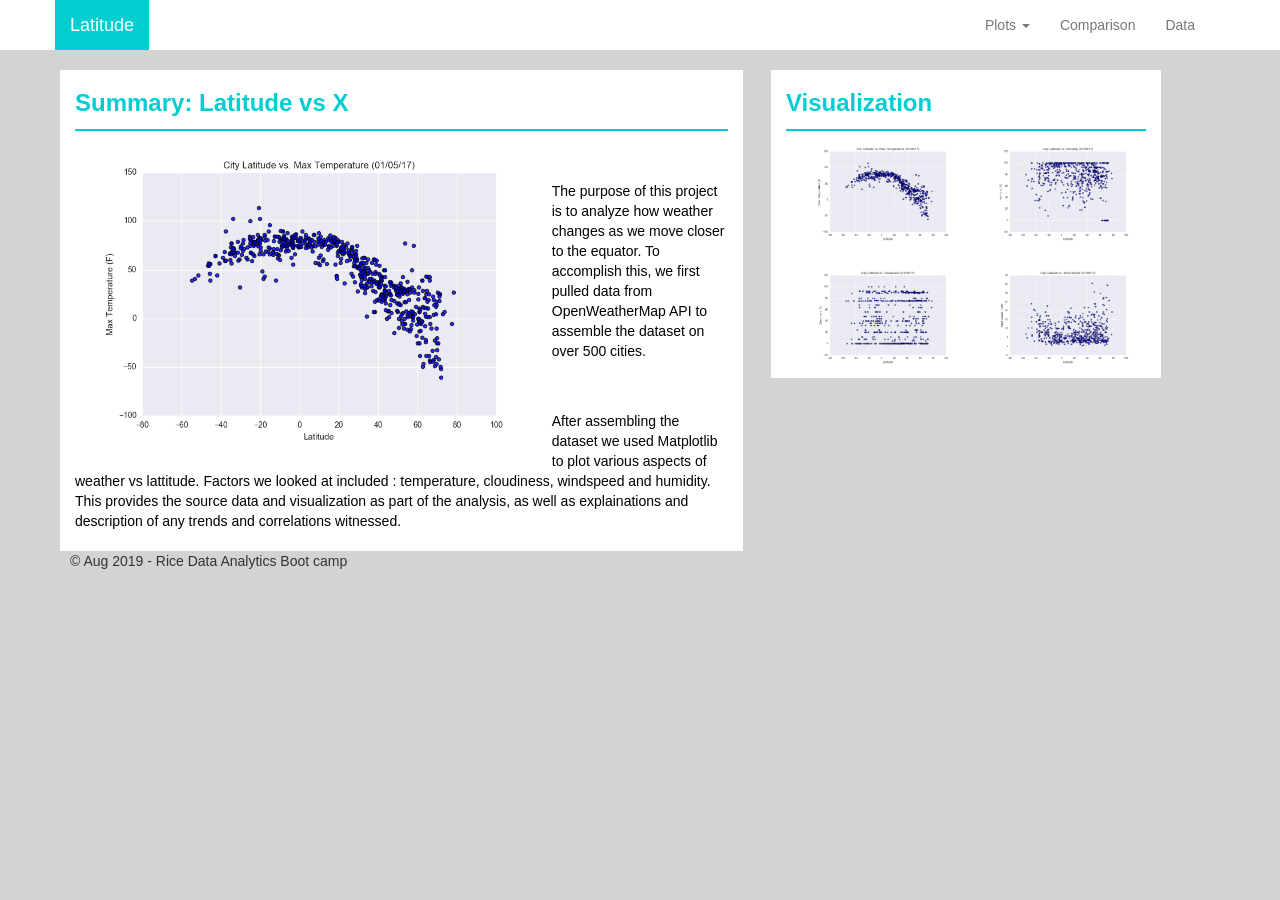
<file: HW11/Pages/index.html>
<!doctype html>
<html lang="en">
  <head>
    <meta charset="utf-8">
    <meta http-equiv="X-UA-Compatible" content="IE=edge">
    <meta name="viewport" content="width=device-width, initial-scale=1">
   <title>Bootscamp HW11 </title>


    <link rel="stylesheet" href="https://stackpath.bootstrapcdn.com/bootstrap/3.4.1/css/bootstrap.min.css" integrity="sha384-HSMxcRTRxnN+Bdg0JdbxYKrThecOKuH5zCYotlSAcp1+c8xmyTe9GYg1l9a69psu" crossorigin="anonymous">


    <link rel="stylesheet" href="style.css">


  </head>
  <body>
      <nav class="my-navbar navbar navbar-default">
          <div class="container">
            <div class="navbar-header">
              <button type="button" class="navbar-toggle collapsed" data-toggle="collapse" data-target="#bs-example-navbar-collapse-1" aria-expanded="false">
                <span class="sr-only">Toggle navigation</span>
                <span class="icon-bar"></span>
                <span class="icon-bar"></span>
                <span class="icon-bar"></span>
              </button>
              <a class="navbar-brand" href="index.html">Latitude</a>
              
            </div>
        
            <div class="collapse navbar-collapse" id="bs-example-navbar-collapse-1">
              <ul class="my-menu nav navbar-nav navbar-right">
                  <li class="dropdown">
                      <a href="#" class="dropdown-toggle" data-toggle="dropdown" role="button" aria-haspopup="true" aria-expanded="false">Plots <span class="caret"></span></a>
                      <ul class="dropdown-menu">
                        <li><a href="MaxTemp.html">Max temperature</a></li>
                        <li><a href="Humidity.html">Humidity</a></li>
                        <li><a href="Cloudiness.html">Cloudiness</a></li>
                        <li><a href="Wind_speed.html">Wind speed</a></li>
                      </ul>
                    </li>
                <li class="comparison"><a href="Comparison.html">Comparison <span class="sr-only">(current)</span></a></li>
                <li><a href="Data.html">Data</a></li>
                
              </ul>

            </div>
          </div>
      </nav>


      <div class="container">
          <div class =" row">
              <div class ="figure col-md-7">
                  <h3 class="page_title">Summary: Latitude vs X</h3>
                  <div class="horizontal_line"> </div>
                  <img  src="../Resources/assets/images/Fig1.png" alt="..."  style="width: 70%" align = "left" hspace = 10 vspace =10>
                  
                  <div class="box_index">
                    <p class="index_par1">  
                      The purpose of this project is to analyze how weather changes as we move closer to the equator. To accomplish this, we first pulled data from 
                      OpenWeatherMap API to assemble the dataset on over 500 cities.
                    </p>
                    <p class="index_par1"> 
                        After assembling the dataset we used Matplotlib to plot various aspects of 
                        weather vs lattitude. Factors we looked at included :  temperature, cloudiness, windspeed and humidity. This provides the source data and visualization as part of 
                        the analysis, as well as explainations and description of any trends and correlations witnessed.
                    </p>
                   </div>
                </div>
                
                <div class ="left_margin white_background col-md-4">
                    <h3 class="page_title">Visualization</h3>
                    <div class="horizontal_line"> </div>
                    <div class =" white_background col-sm-4 col-md-6 col-sm-6">
                        <a href="MaxTemp.html"><img  src="../Resources/assets/images/Fig1.png" alt="..."  style="width: 100%" align = "left" hspace = 10 vspace =10>
                        <a href="Cloudiness.html"><img  src="../Resources/assets/images/Fig3.png" alt="..."  style="width: 100%" align = "left" hspace = 10 vspace =10>
                    </div>

                    <div class =" white_background col-sm-4 col-md-6">
                        <a href="Humidity.html"><img  src="../Resources/assets/images/Fig2.png" alt="..."  style="width: 100%" align = "left" hspace = 10 vspace =10>
                        <a href="Wind_speed.html"><img  src="../Resources/assets/images/Fig4.png" alt="..."  style="width: 100%" align = "left" hspace = 10 vspace =10>
                    </div> 
                </a>     
                </div>          
          </div>
        </div>

        <div class="container">
                <div class =" row">
                    <div class ="col-md-12">
                        <footer class="footer">
                <p>&copy; Aug 2019 - Rice Data Analytics Boot camp</p>
        </footer>

                    </div>
                </div>  
            </div>


    <script src="https://code.jquery.com/jquery-1.12.4.min.js" integrity="sha384-nvAa0+6Qg9clwYCGGPpDQLVpLNn0fRaROjHqs13t4Ggj3Ez50XnGQqc/r8MhnRDZ" crossorigin="anonymous"></script>

    <script src="https://stackpath.bootstrapcdn.com/bootstrap/3.4.1/js/bootstrap.min.js" integrity="sha384-aJ21OjlMXNL5UyIl/XNwTMqvzeRMZH2w8c5cRVpzpU8Y5bApTppSuUkhZXN0VxHd" crossorigin="anonymous"></script>
  </body>
</html>
</file>
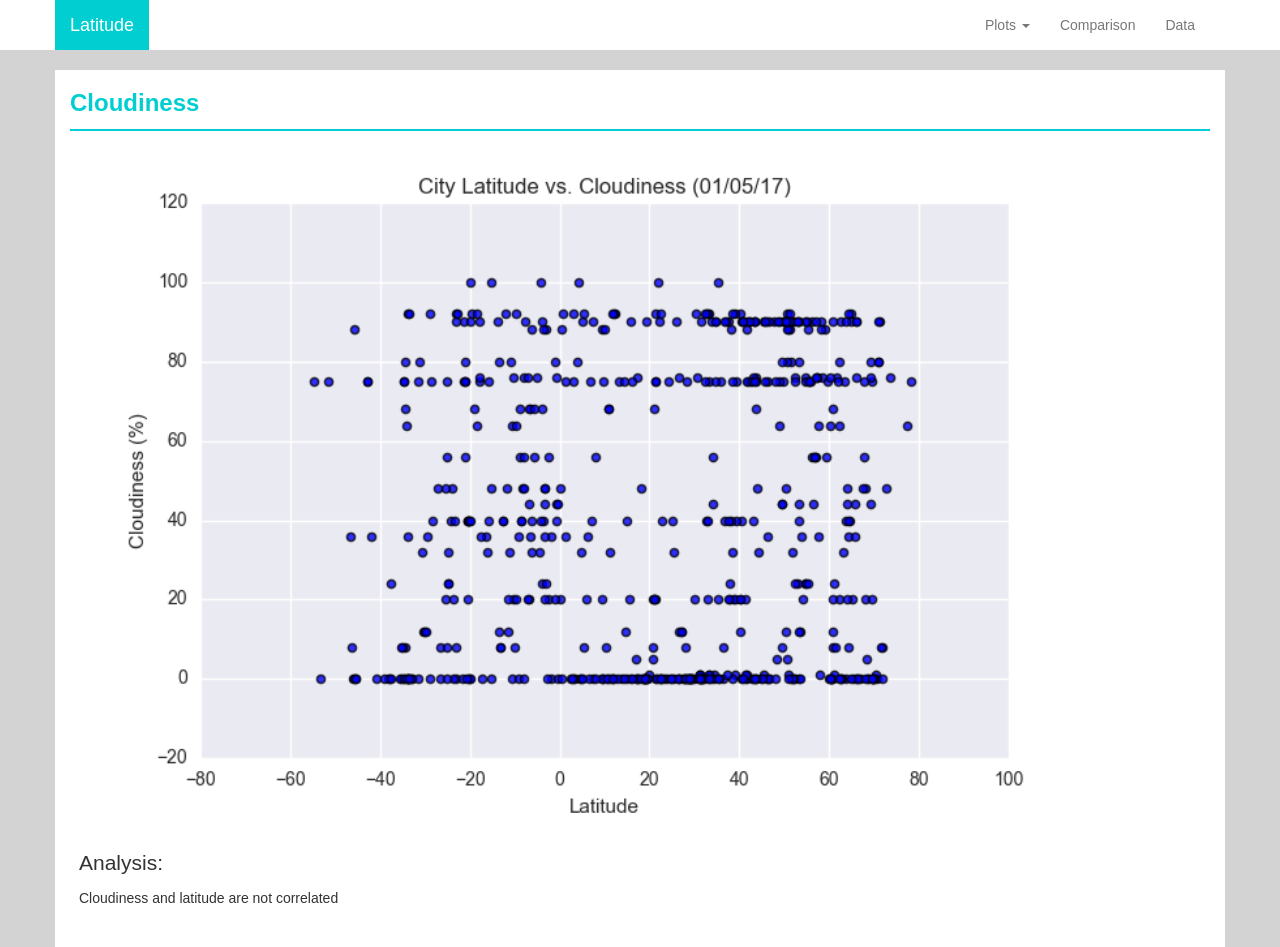
<file: HW11/Pages/Cloudiness.html>
<!DOCTYPE html>
<html lang="en">
<head>
    <meta charset="UTF-8">
    <meta name="viewport" content="width=device-width, initial-scale=1.0">
    <meta http-equiv="X-UA-Compatible" content="ie=edge">
    <title>Cloudiness</title>


    <link rel="stylesheet" href="https://stackpath.bootstrapcdn.com/bootstrap/3.4.1/css/bootstrap.min.css" integrity="sha384-HSMxcRTRxnN+Bdg0JdbxYKrThecOKuH5zCYotlSAcp1+c8xmyTe9GYg1l9a69psu" crossorigin="anonymous">

    <link rel="stylesheet" href="style.css">
</head>
<body> 
        <nav class="my-navbar navbar navbar-default">
                <div class="container">

                     <div class="navbar-header">
                       <button type="button" class="navbar-toggle collapsed" data-toggle="collapse" data-target="#bs-example-navbar-collapse-1" aria-expanded="false">
                         <span class="sr-only">Toggle navigation</span>
                         <span class="icon-bar"></span>
                         <span class="icon-bar"></span>
                         <span class="icon-bar"></span>
                       </button>
                       <a class="navbar-brand" href="index.html">Latitude</a>
                       
                     </div>

                <div class="collapse navbar-collapse" id="bs-example-navbar-collapse-1">
                       <ul class="my-menu nav navbar-nav navbar-right">
                           <li class="dropdown">
                               <a href="#" class="dropdown-toggle" data-toggle="dropdown" role="button" aria-haspopup="true" aria-expanded="false">Plots <span class="caret"></span></a>
                               <ul class="dropdown-menu">
                                 <li><a href="MaxTemp.html">Max temperature</a></li>
                                 <li><a href="Humidity.html">Humidity</a></li>
                                 <li><a href="Cloudiness.html">Cloudiness</a></li>
                                 <li><a href="Wind_speed.html">Wind speed</a></li>
                               </ul>
                             </li>
                         <li class="comparison"><a href="Comparison.html">Comparison <span class="sr-only">(current)</span></a></li>
                         <li><a href="Data.html">Data</a></li>
                         
                       </ul>
         
                     </div>
                   </div>
               </nav>


               
               <div class="white_background  container">
                  <h3 class="page_title">Cloudiness</h3>
                  <div class="horizontal_line"> </div>
                      <div class="row">
                          <div class="col-md-11">
                                  <div class="thumbnail">
                                      <a href="Cloudiness.html">
                                          <img class="img-responsive"    src="../Resources/assets/images/Fig3.png" alt="..."  style="width: 100%" align = "left" hspace = 10 vspace =10></a>
                                          
                                          <div class="caption">
                                              <p class="bold">Analysis:</p>
                                                  <p>Cloudiness and latitude are not correlated</p>
                                                </div>
                                      </div>

                        </div>
                    </div>

                </div>






    <script src="https://code.jquery.com/jquery-1.12.4.min.js" integrity="sha384-nvAa0+6Qg9clwYCGGPpDQLVpLNn0fRaROjHqs13t4Ggj3Ez50XnGQqc/r8MhnRDZ" crossorigin="anonymous"></script>
    
    <script src="https://stackpath.bootstrapcdn.com/bootstrap/3.4.1/js/bootstrap.min.js" integrity="sha384-aJ21OjlMXNL5UyIl/XNwTMqvzeRMZH2w8c5cRVpzpU8Y5bApTppSuUkhZXN0VxHd" crossorigin="anonymous"></script>
</body> 
</html>
</file>
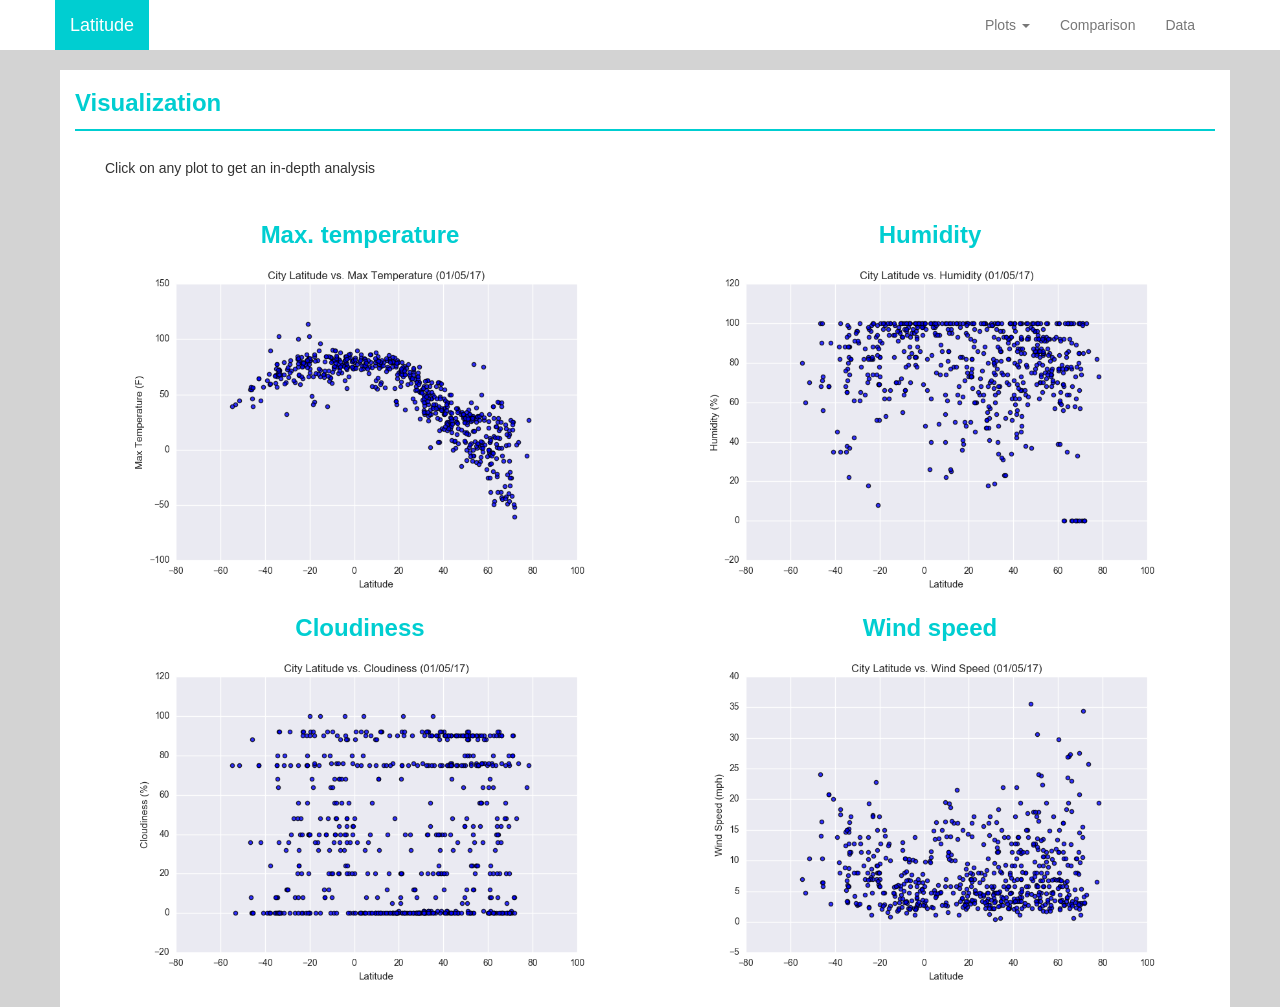
<file: HW11/Pages/Comparison.html>
<!DOCTYPE html>
<html lang="en">
<head>
    <meta charset="UTF-8">
    <meta name="viewport" content="width=device-width, initial-scale=1.0">
    <meta http-equiv="X-UA-Compatible" content="ie=edge">
    <title>Comparison</title>

    <link rel="stylesheet" href="https://stackpath.bootstrapcdn.com/bootstrap/3.4.1/css/bootstrap.min.css" integrity="sha384-HSMxcRTRxnN+Bdg0JdbxYKrThecOKuH5zCYotlSAcp1+c8xmyTe9GYg1l9a69psu" crossorigin="anonymous">
    <link rel="stylesheet" href="style.css">

    <style>
         figure {
              display: block;
              margin-top: 1em;
              margin-bottom: 5em;
              margin-left: 2%;
              margin-right: 2%;
        }
    </style>
</head>
<body>
      <nav class="my-navbar navbar navbar-default">
             <div class="container">
                  <div class="navbar-header">
                    <button type="button" class="navbar-toggle collapsed" data-toggle="collapse" data-target="#bs-example-navbar-collapse-1" aria-expanded="false">
                      <span class="sr-only">Toggle navigation</span>
                      <span class="icon-bar"></span>
                      <span class="icon-bar"></span>
                      <span class="icon-bar"></span>
                    </button>
                    <a class="navbar-brand" href="index.html">Latitude</a>
                    
                  </div>

             <div class="collapse navbar-collapse" id="bs-example-navbar-collapse-1">
                    <ul class="my-menu nav navbar-nav navbar-right">
                        <li class="dropdown">
                            <a href="#" class="dropdown-toggle" data-toggle="dropdown" role="button" aria-haspopup="true" aria-expanded="false">Plots <span class="caret"></span></a>
                            <ul class="dropdown-menu">
                              <li><a href="MaxTemp.html">Max temperature</a></li>
                              <li><a href="Humidity.html">Humidity</a></li>
                              <li><a href="Cloudiness.html">Cloudiness</a></li>
                              <li><a href="Wind_speed.html">Wind speed</a></li>
                            </ul>
                          </li>
                      <li class="comparison"><a href="Comparison.html">Comparison <span class="sr-only">(current)</span></a></li>
                      <li><a href="Data.html">Data</a></li>
                      
                    </ul>
      
                  </div>
                </div>
            </nav>

            <div class="container">
                    <div class =" row">
                        <div class ="figure col-md-12">
                            <h3 class="page_title">Visualization</h3>
                            <div class="horizontal_line"> </div>
                            <h5 class="comp_comment">Click on any plot to get an in-depth analysis</h5>
                            <div class ="col-sm-4 col-md-6">
                                <figure>
                                    <h3 class="comp_fig_title">Max. temperature</h3>
                                    <a href="MaxTemp.html"><img  src="../Resources/assets/images/Fig1.png" alt="..."  style="width: 100%" align = "left" hspace = 10 vspace =10></a>
                                </figure>
                                <figure>
                                    <h4 class="comp_fig_title">Cloudiness</h4>
                                    <a href="Cloudiness.html"><img  src="../Resources/assets/images/Fig3.png" alt="..."  style="width: 100%" align = "left" hspace = 10 vspace =10></a>
                                </figure>
                            </div> 

                            <div class ="col-sm-4 col-md-6">
                                    <figure>
                                         <h4 class="comp_fig_title">Humidity</h4>
                                         <a href="Humidity.html"><img  src="../Resources/assets/images/Fig2.png" alt="..."  style="width: 100%" align = "left" hspace = 10 vspace =10></a>
                                    </figure>
                                    <figure>
                                         <h4 class="comp_fig_title">Wind speed</h4>
                                         <a href="Wind_speed.html"><img  src="../Resources/assets/images/Fig4.png" alt="..."  style="width: 100%" align = "left" hspace = 10 vspace =10></a>
                                    </figure>
                                </div>         
                        </div>  
                    </div> 
                </div>  


    <script src="https://code.jquery.com/jquery-1.12.4.min.js" integrity="sha384-nvAa0+6Qg9clwYCGGPpDQLVpLNn0fRaROjHqs13t4Ggj3Ez50XnGQqc/r8MhnRDZ" crossorigin="anonymous"></script>
    <script src="https://stackpath.bootstrapcdn.com/bootstrap/3.4.1/js/bootstrap.min.js" integrity="sha384-aJ21OjlMXNL5UyIl/XNwTMqvzeRMZH2w8c5cRVpzpU8Y5bApTppSuUkhZXN0VxHd" crossorigin="anonymous"></script>
</body>
</html>
</file>
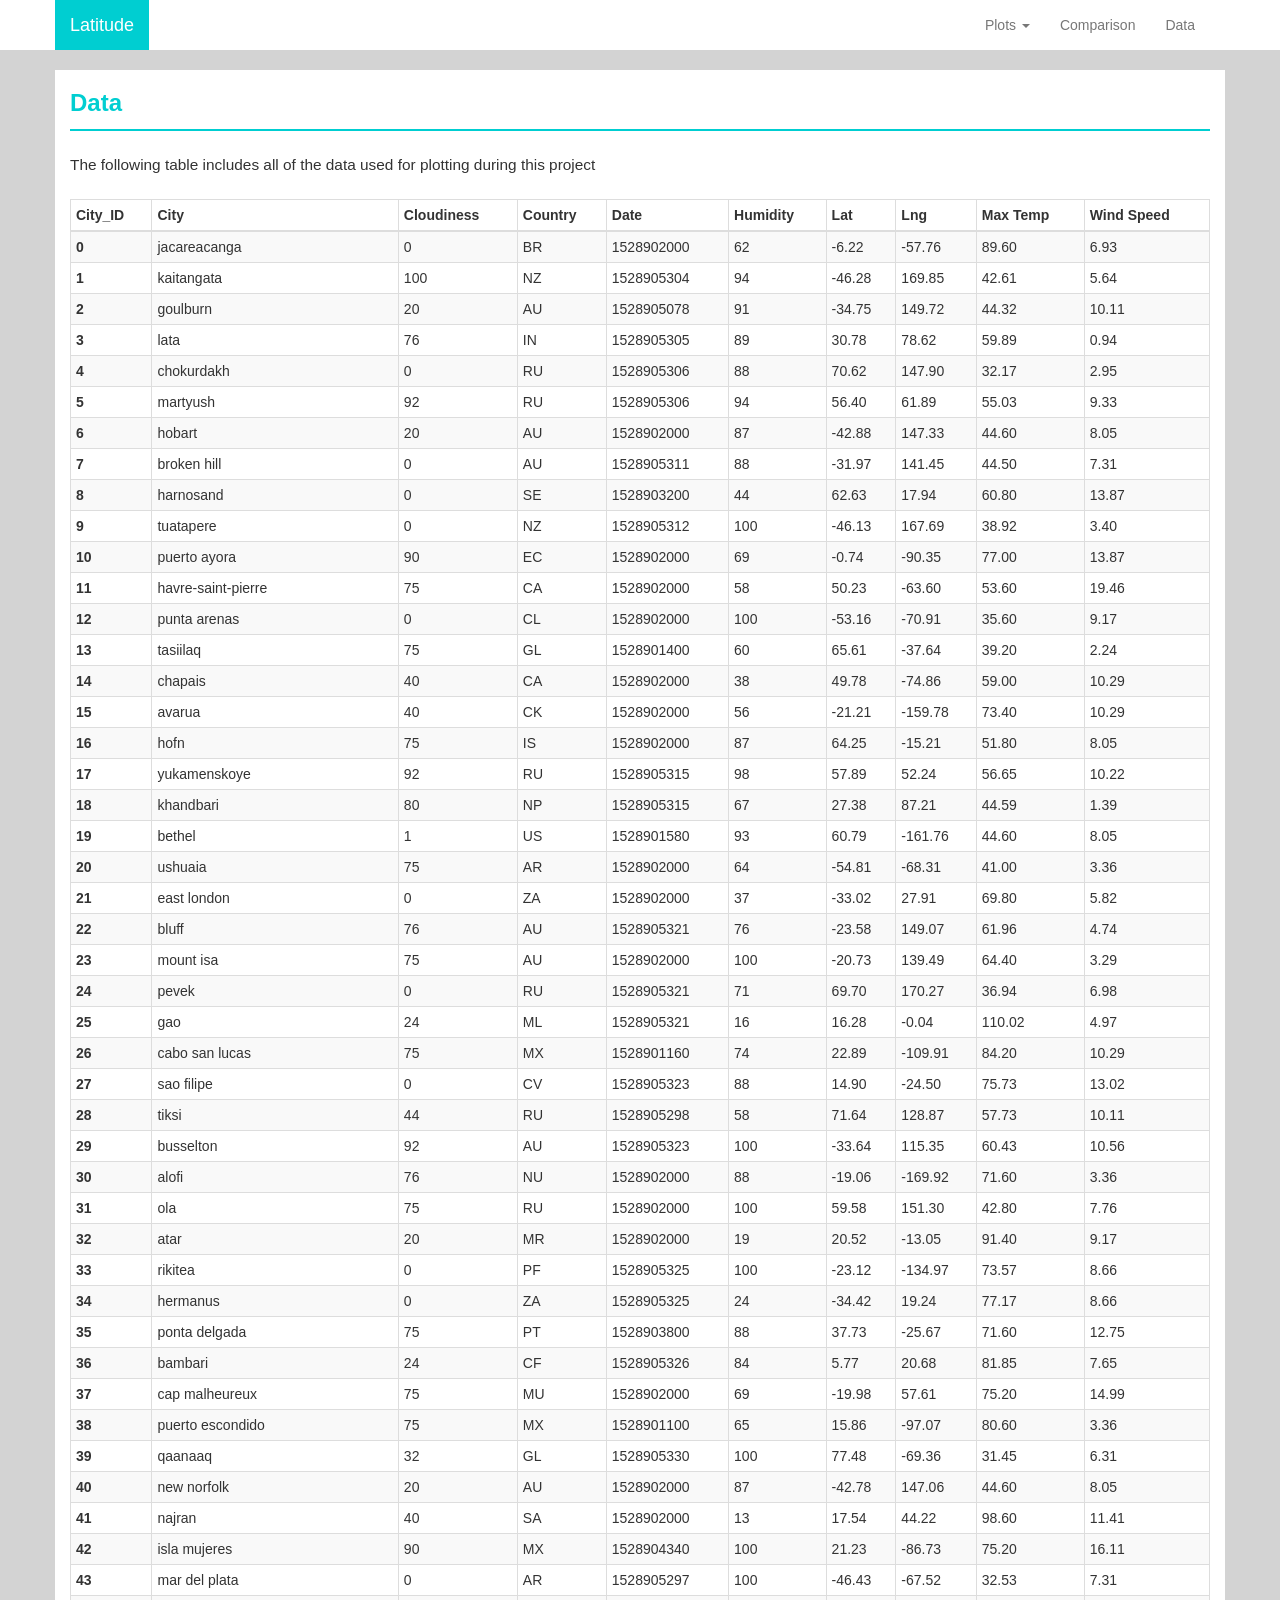
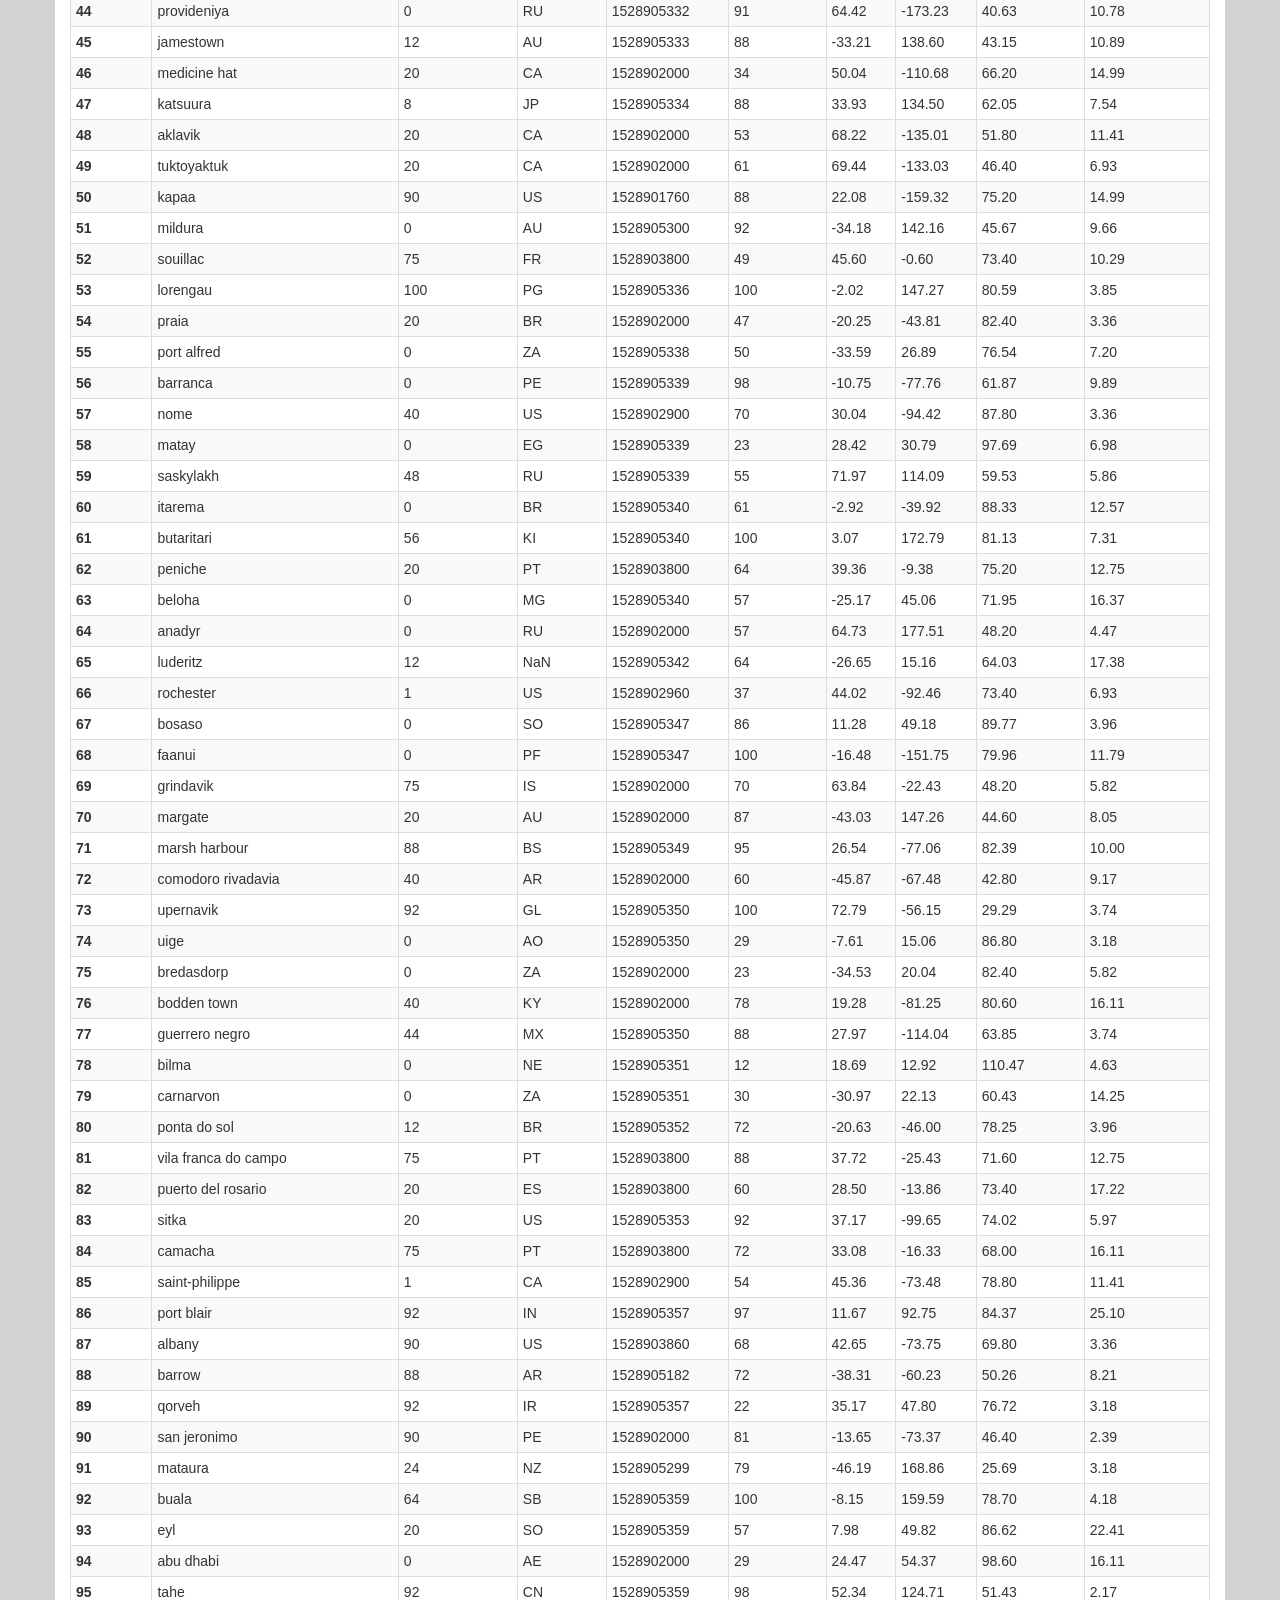
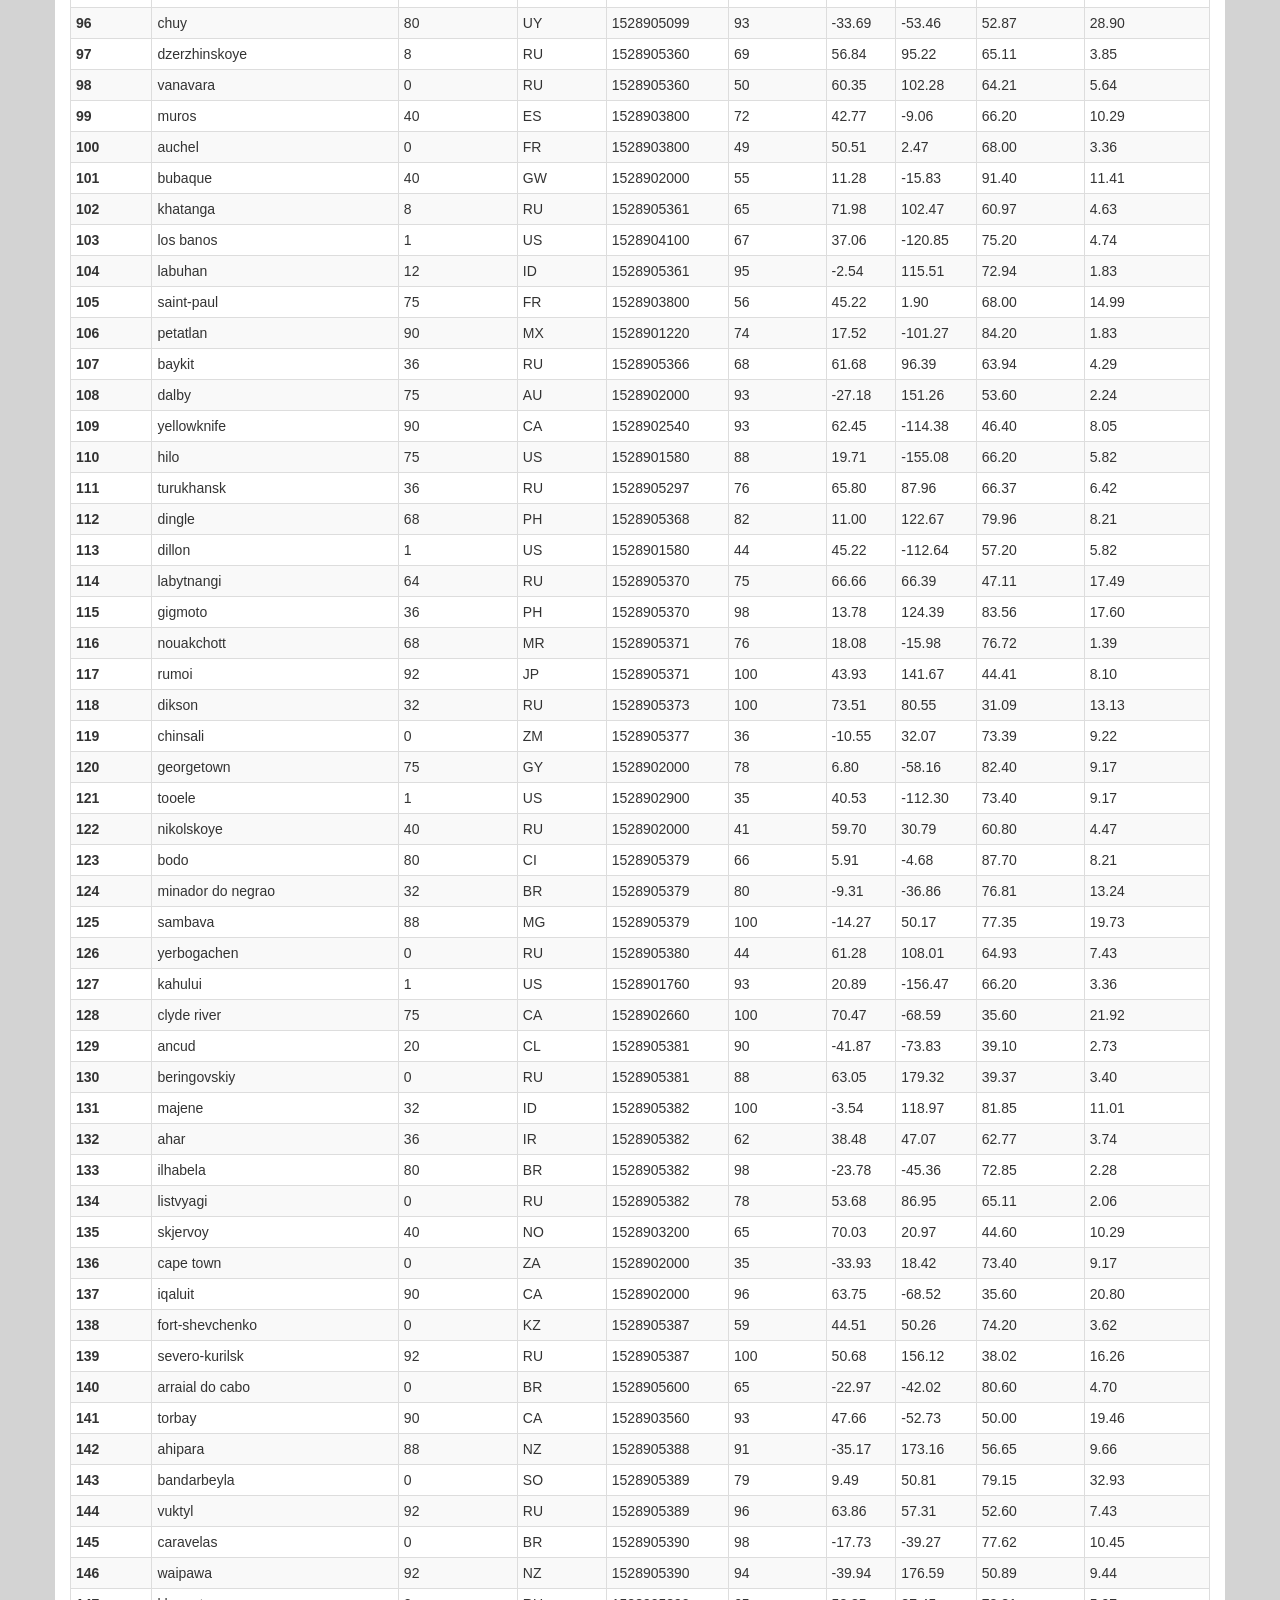
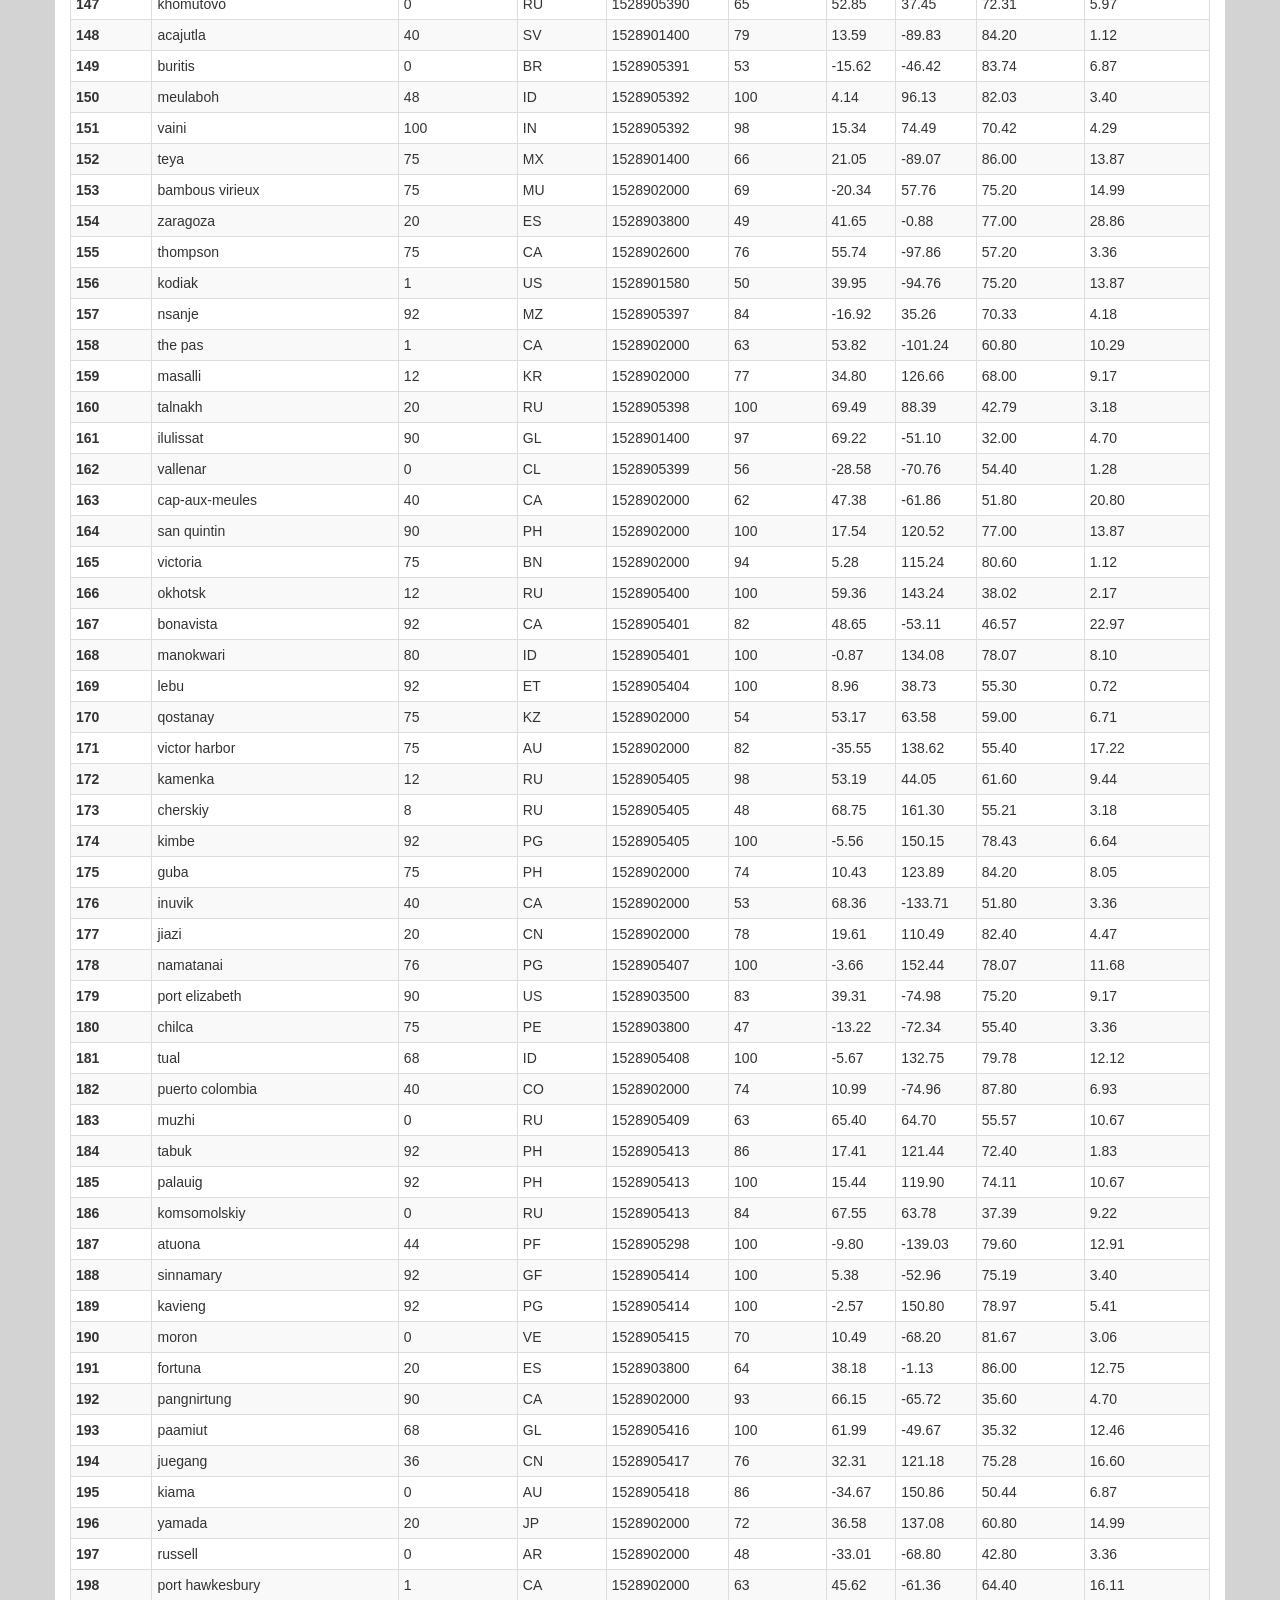
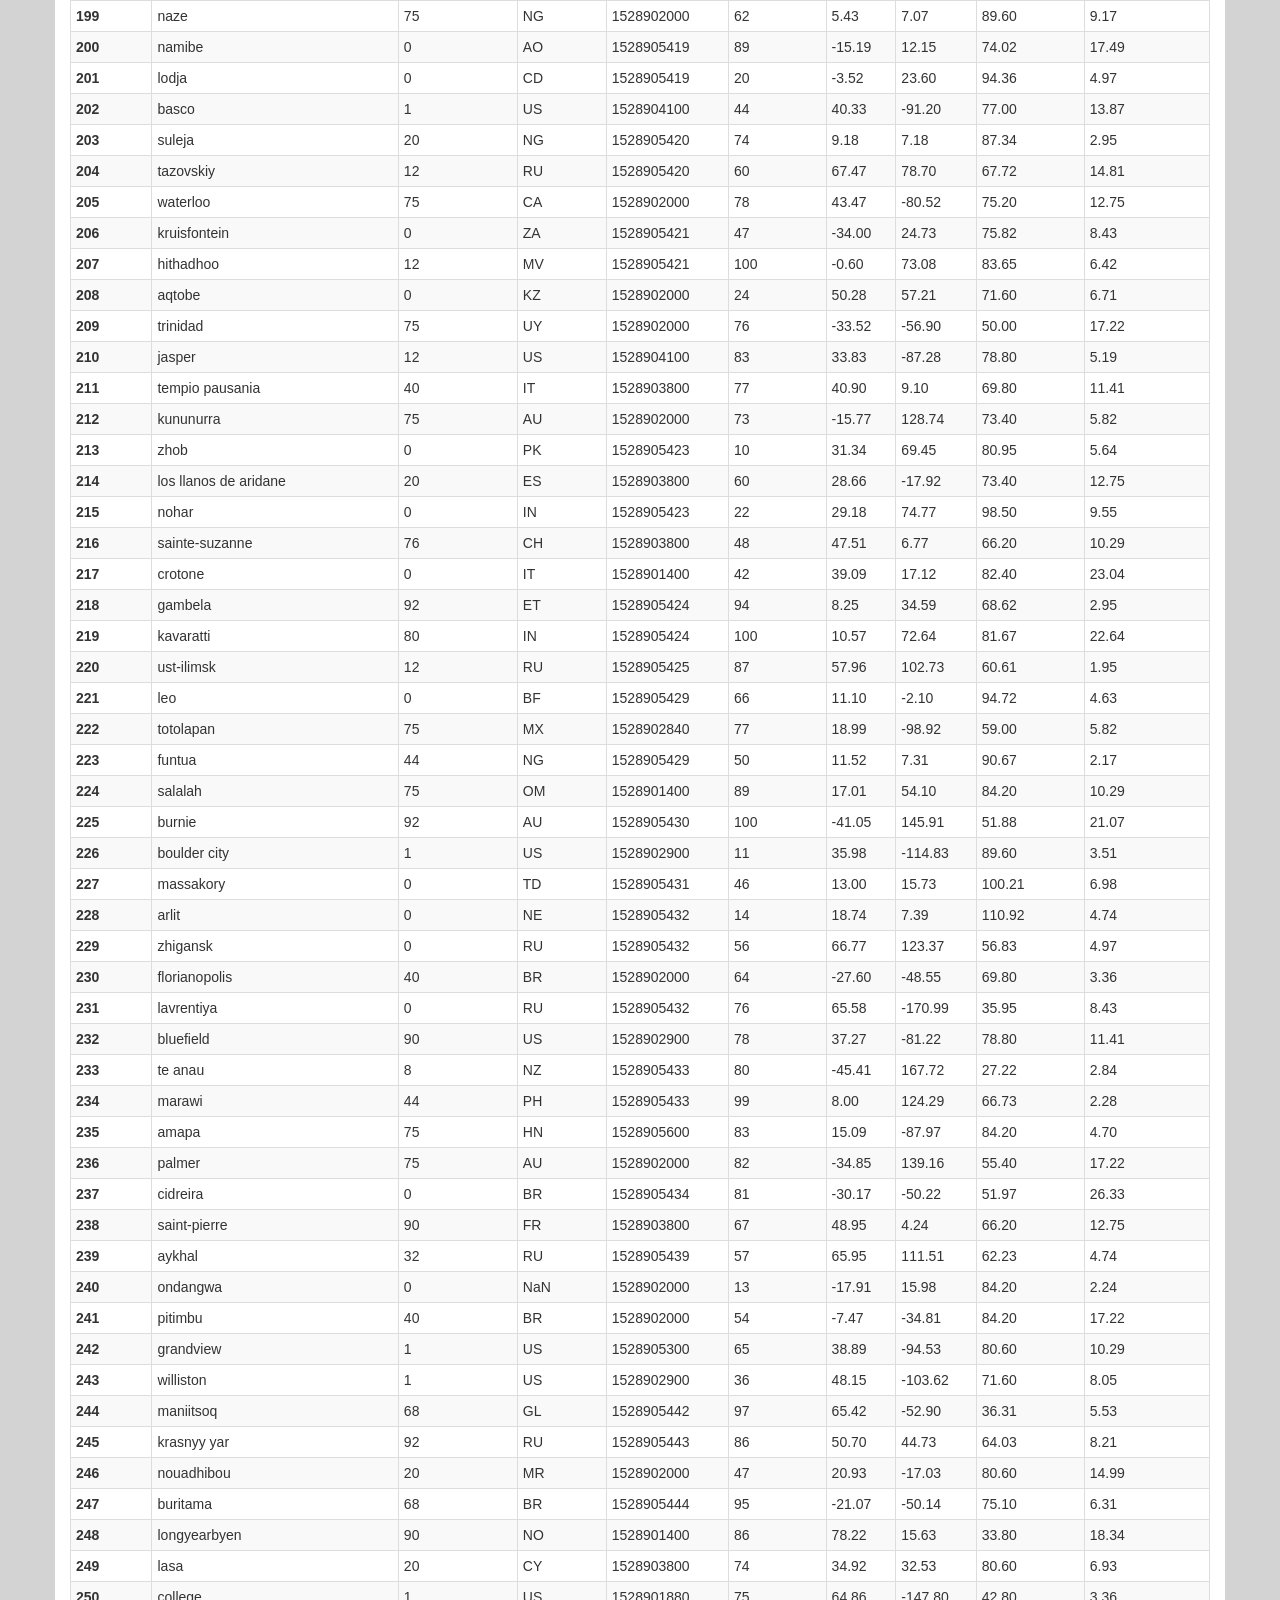
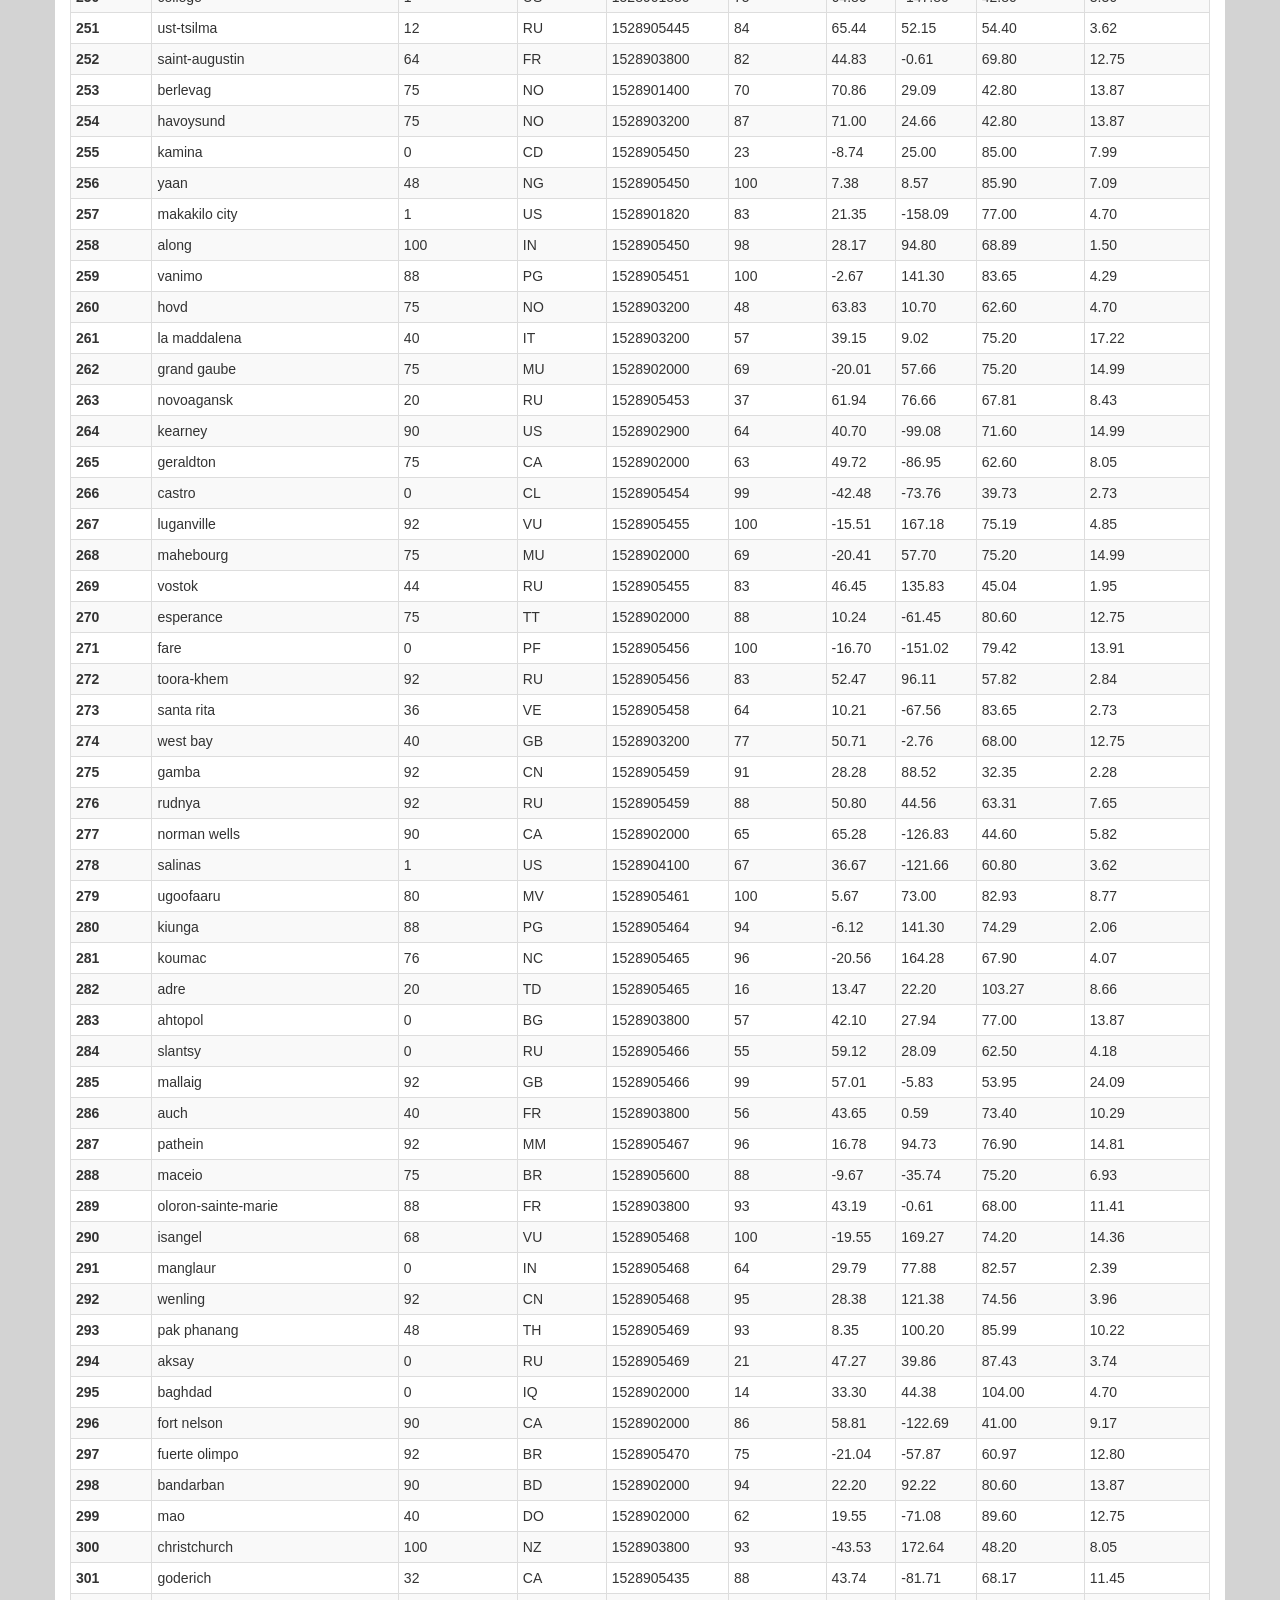
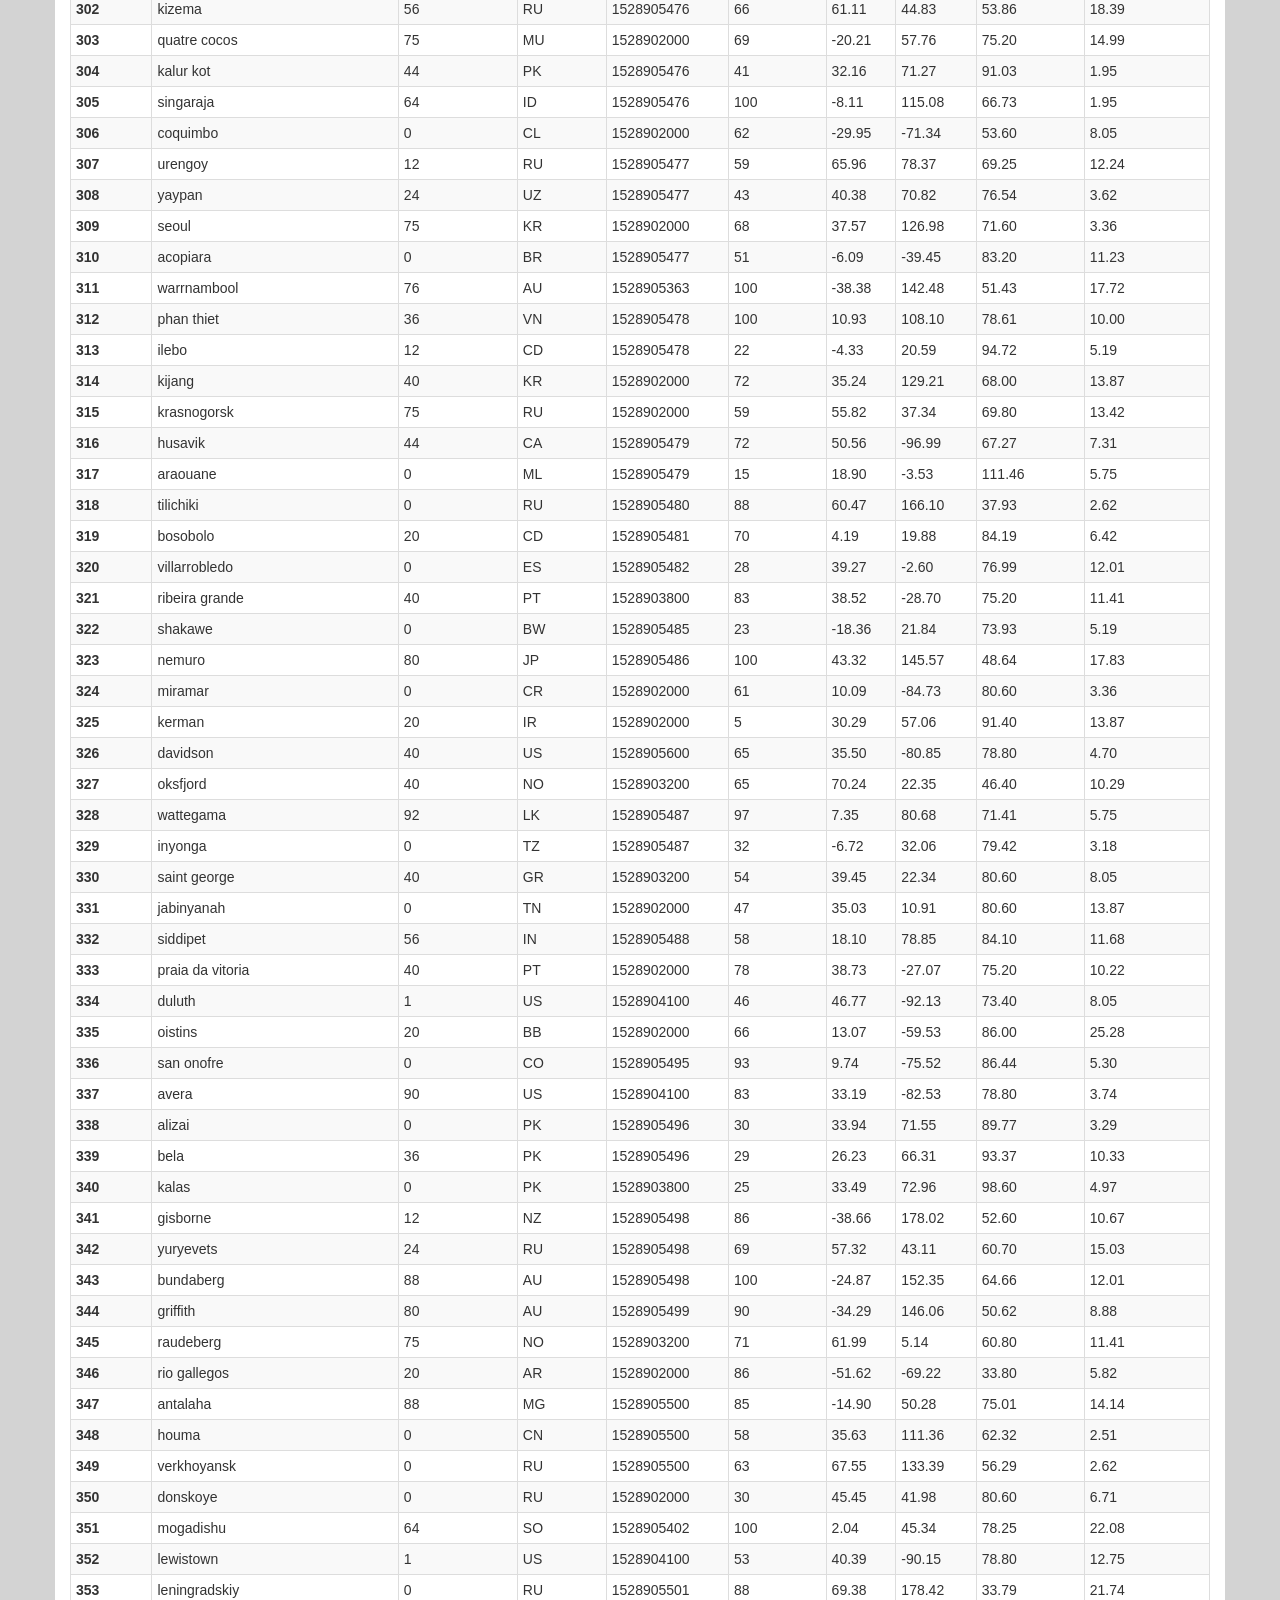
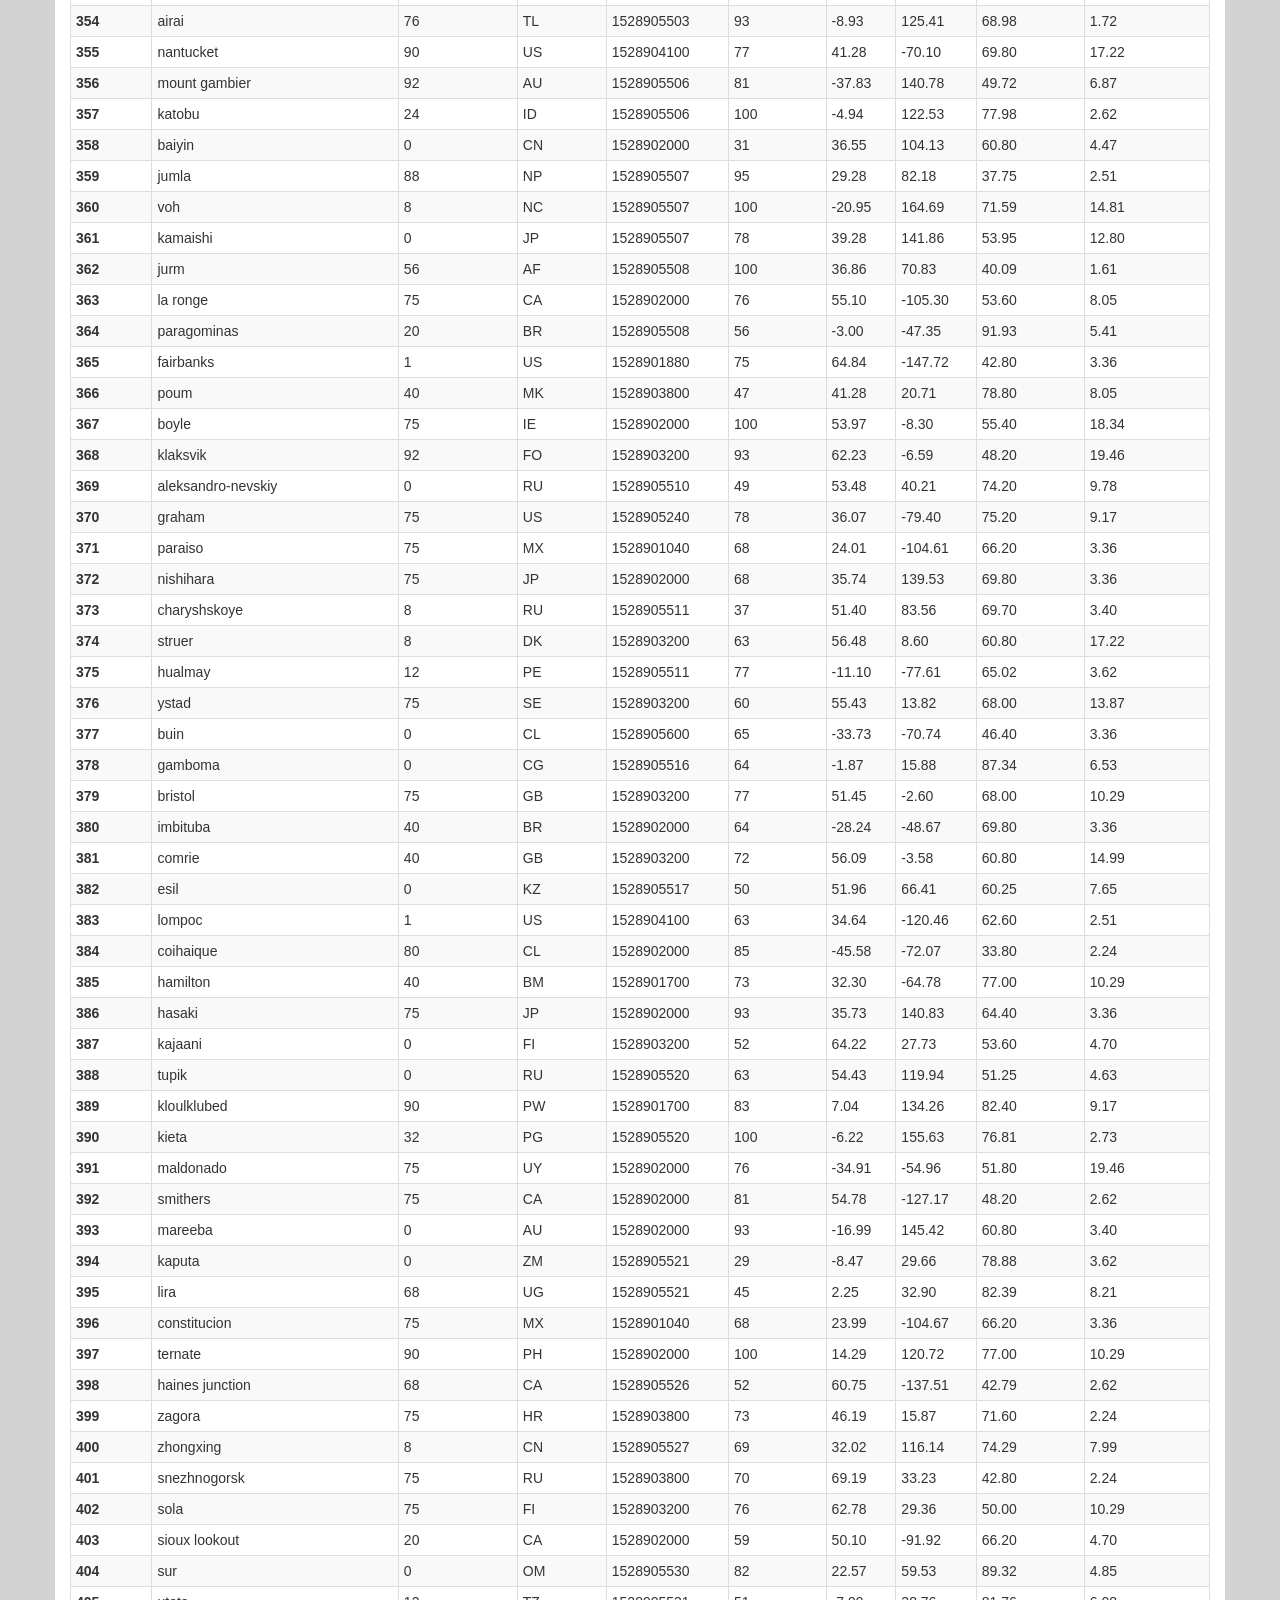
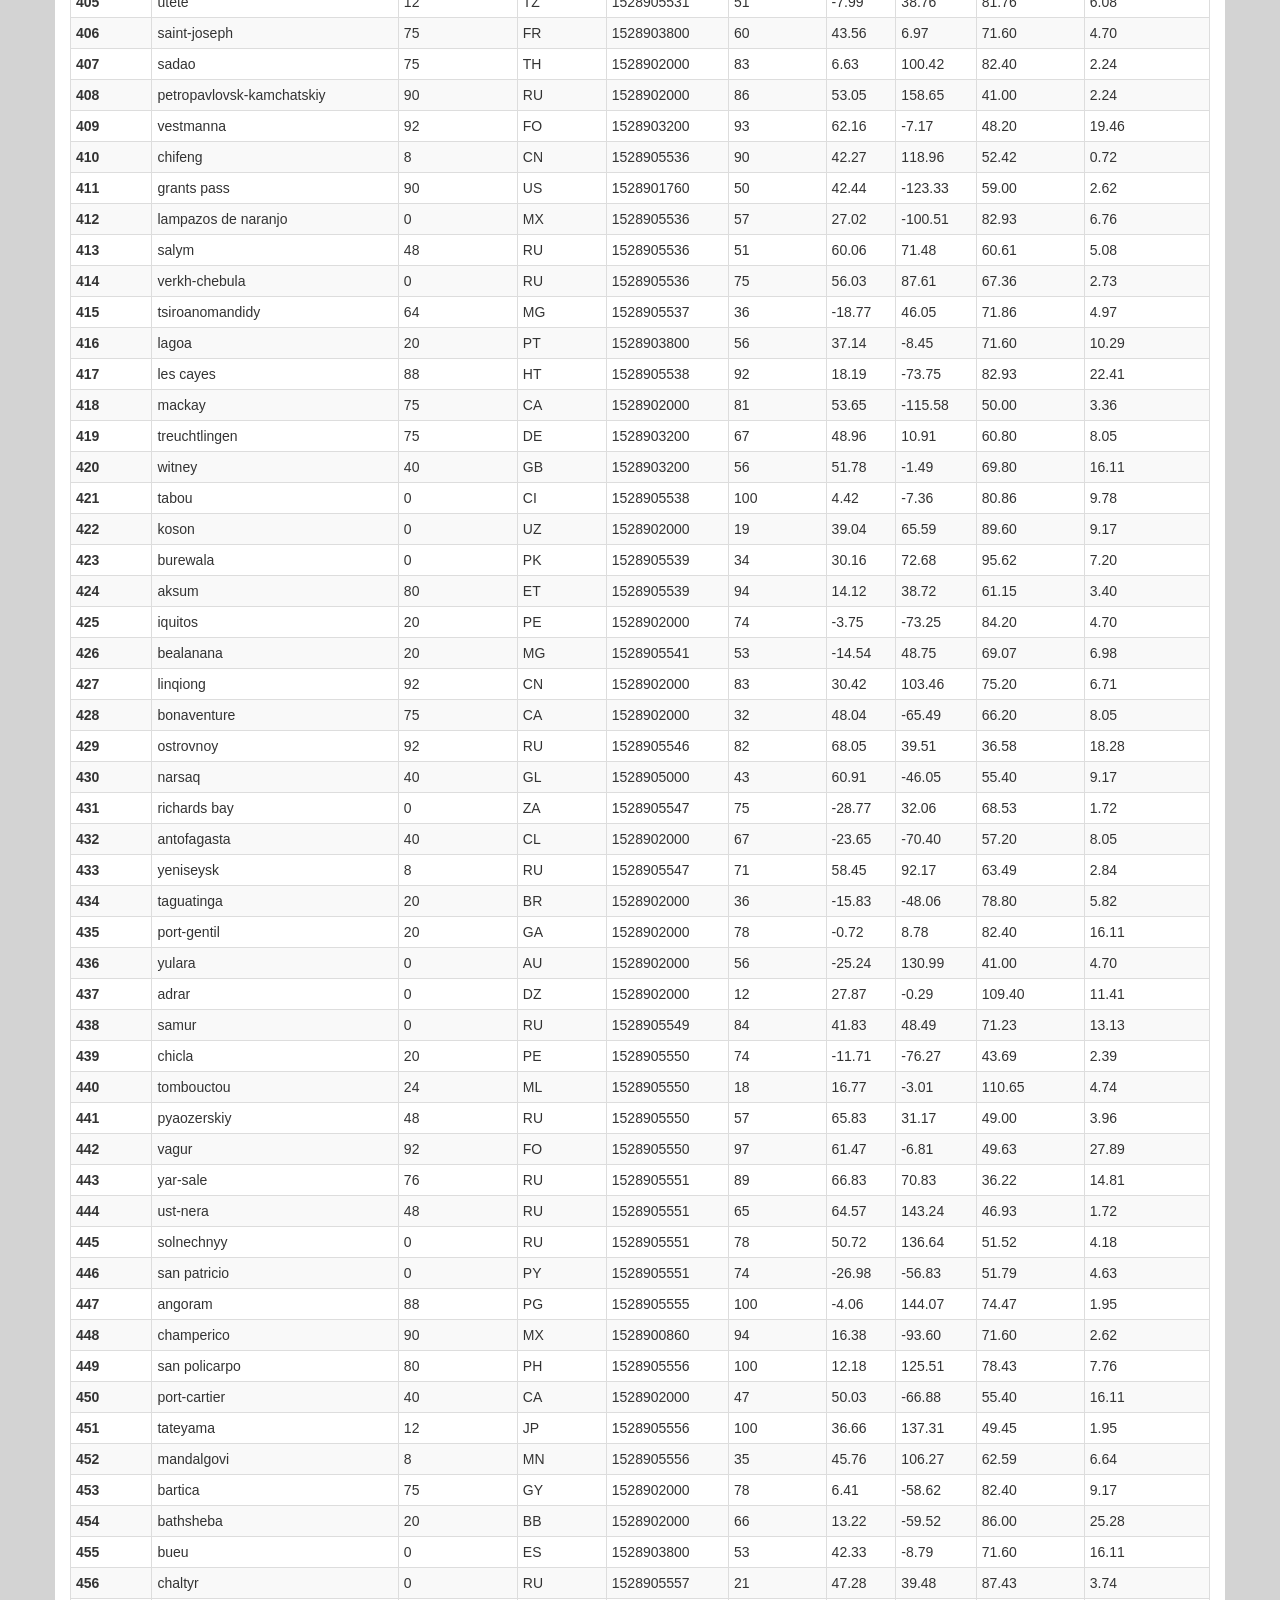
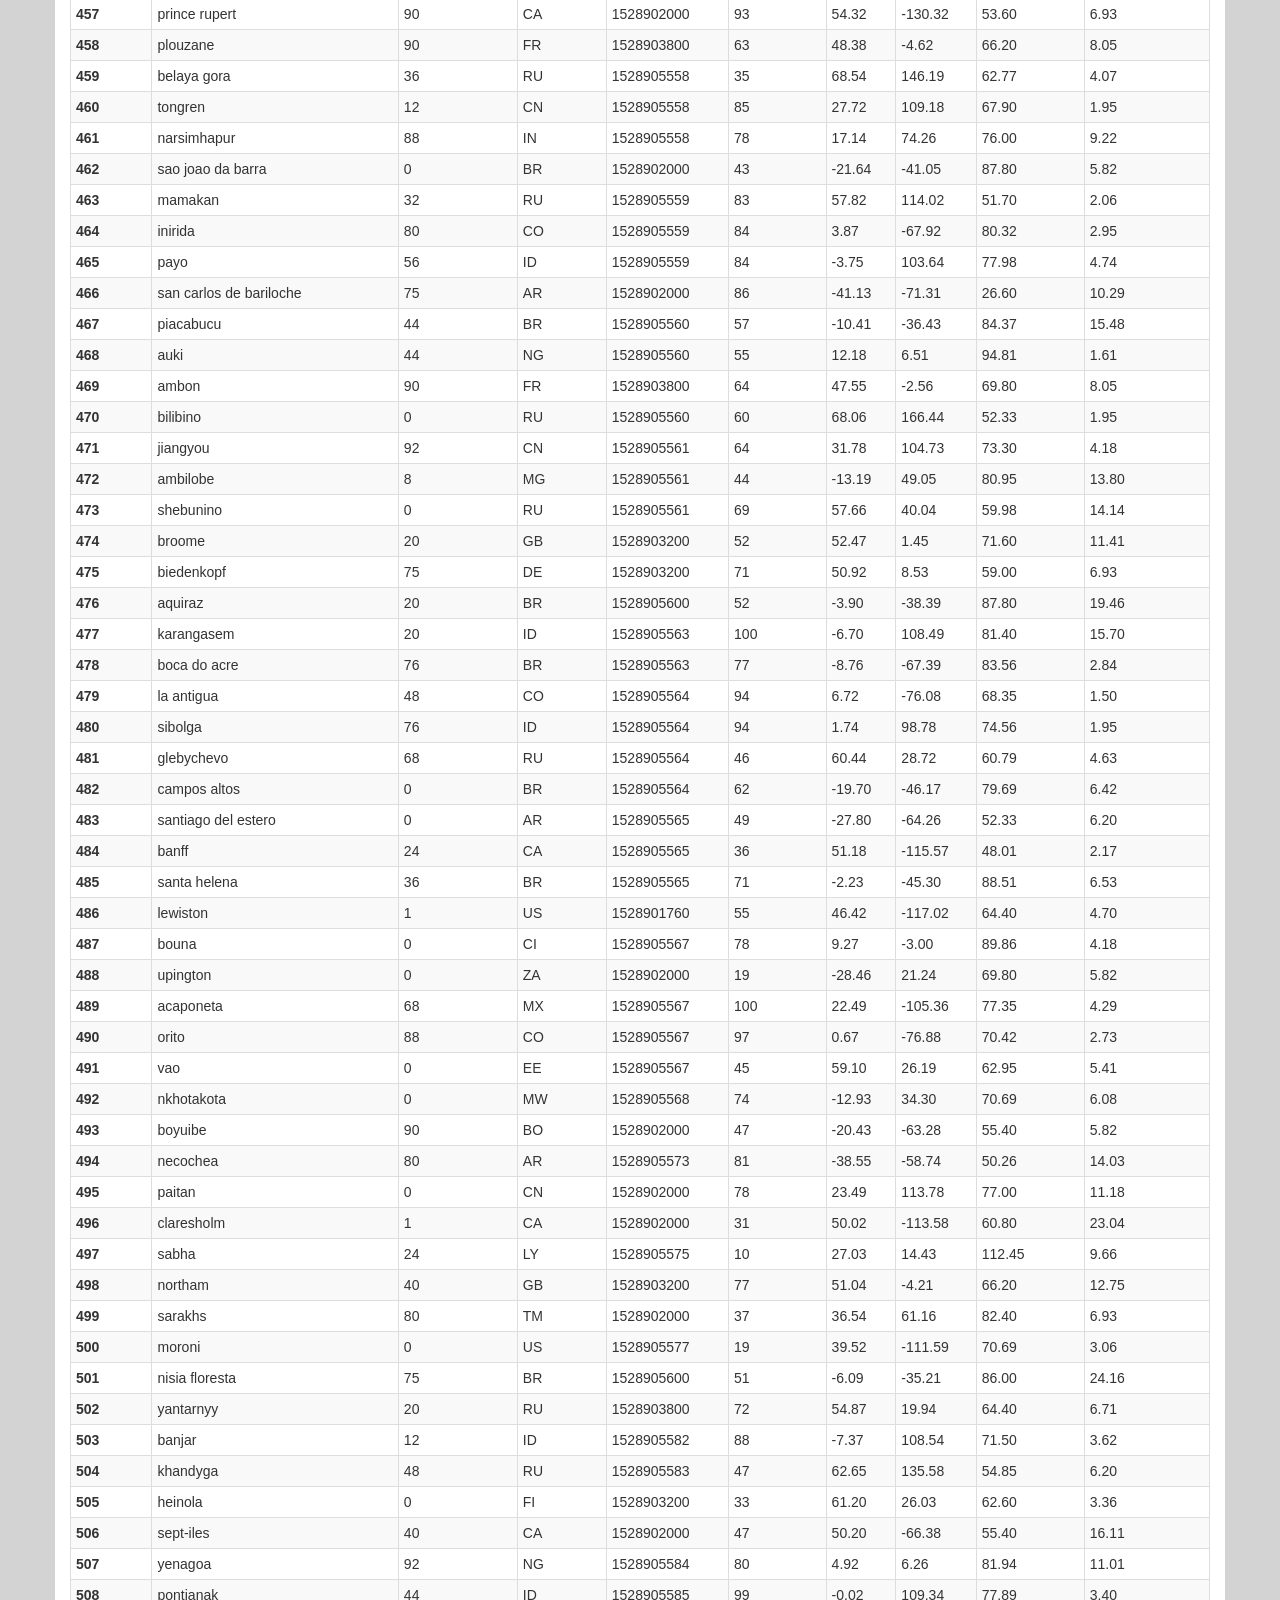
<file: HW11/Pages/Data.html>
<!DOCTYPE html>
<html lang="en">
<head>
    <meta charset="UTF-8">
    <meta name="viewport" content="width=device-width, initial-scale=1.0">
    <meta http-equiv="X-UA-Compatible" content="ie=edge">
    <title>Data</title>

    <link rel="stylesheet" href="https://stackpath.bootstrapcdn.com/bootstrap/3.4.1/css/bootstrap.min.css" integrity="sha384-HSMxcRTRxnN+Bdg0JdbxYKrThecOKuH5zCYotlSAcp1+c8xmyTe9GYg1l9a69psu" crossorigin="anonymous">


    <link rel="stylesheet" href="style.css">
</head>
<body> 
      <nav class="my-navbar navbar navbar-default">
            <div class="container">

                 <div class="navbar-header">
                   <button type="button" class="navbar-toggle collapsed" data-toggle="collapse" data-target="#bs-example-navbar-collapse-1" aria-expanded="false">
                     <span class="sr-only">Toggle navigation</span>
                     <span class="icon-bar"></span>
                     <span class="icon-bar"></span>
                     <span class="icon-bar"></span>
                   </button>
                   <a class="navbar-brand" href="index.html">Latitude</a>
                   
                 </div>
             
            <div class="collapse navbar-collapse" id="bs-example-navbar-collapse-1">
                   <ul class="my-menu nav navbar-nav navbar-right">
                       <li class="dropdown">
                           <a href="#" class="dropdown-toggle" data-toggle="dropdown" role="button" aria-haspopup="true" aria-expanded="false">Plots <span class="caret"></span></a>
                           <ul class="dropdown-menu">
                             <li><a href="MaxTemp.html">Max temperature</a></li>
                             <li><a href="Humidity.html">Humidity</a></li>
                             <li><a href="Cloudiness.html">Cloudiness</a></li>
                             <li><a href="Wind_speed.html">Wind speed</a></li>
                           </ul>
                         </li>
                     <li class="comparison"><a href="Comparison.html">Comparison <span class="sr-only">(current)</span></a></li>
                     <li><a href="Data.html">Data</a></li>
                     
                   </ul>
     
                 </div>
               </div>
           </nav>


               
        <div class="white_background container">
            <h3 class="page_title">Data</h3>
            <div class="horizontal_line"> </div>
               <p class="table_text">The following table includes all of the data used for plotting during this project</p>
               <table class="table table-striped table-bordered table-condensed table-responsive">
                  <thead>
                    <tr style="text-align: right;">
                      <th>City_ID</th>
                      <th>City</th>
                      <th>Cloudiness</th>
                      <th>Country</th>
                      <th>Date</th>
                      <th>Humidity</th>
                      <th>Lat</th>
                      <th>Lng</th>
                      <th>Max Temp</th>
                      <th>Wind Speed</th>
                    </tr>
                  </thead>
                  <tbody>
                    <tr>
                      <th>0</th>
                      <td>jacareacanga</td>
                      <td>0</td>
                      <td>BR</td>
                      <td>1528902000</td>
                      <td>62</td>
                      <td>-6.22</td>
                      <td>-57.76</td>
                      <td>89.60</td>
                      <td>6.93</td>
                    </tr>
                    <tr>
                      <th>1</th>
                      <td>kaitangata</td>
                      <td>100</td>
                      <td>NZ</td>
                      <td>1528905304</td>
                      <td>94</td>
                      <td>-46.28</td>
                      <td>169.85</td>
                      <td>42.61</td>
                      <td>5.64</td>
                    </tr>
                    <tr>
                      <th>2</th>
                      <td>goulburn</td>
                      <td>20</td>
                      <td>AU</td>
                      <td>1528905078</td>
                      <td>91</td>
                      <td>-34.75</td>
                      <td>149.72</td>
                      <td>44.32</td>
                      <td>10.11</td>
                    </tr>
                    <tr>
                      <th>3</th>
                      <td>lata</td>
                      <td>76</td>
                      <td>IN</td>
                      <td>1528905305</td>
                      <td>89</td>
                      <td>30.78</td>
                      <td>78.62</td>
                      <td>59.89</td>
                      <td>0.94</td>
                    </tr>
                    <tr>
                      <th>4</th>
                      <td>chokurdakh</td>
                      <td>0</td>
                      <td>RU</td>
                      <td>1528905306</td>
                      <td>88</td>
                      <td>70.62</td>
                      <td>147.90</td>
                      <td>32.17</td>
                      <td>2.95</td>
                    </tr>
                    <tr>
                      <th>5</th>
                      <td>martyush</td>
                      <td>92</td>
                      <td>RU</td>
                      <td>1528905306</td>
                      <td>94</td>
                      <td>56.40</td>
                      <td>61.89</td>
                      <td>55.03</td>
                      <td>9.33</td>
                    </tr>
                    <tr>
                      <th>6</th>
                      <td>hobart</td>
                      <td>20</td>
                      <td>AU</td>
                      <td>1528902000</td>
                      <td>87</td>
                      <td>-42.88</td>
                      <td>147.33</td>
                      <td>44.60</td>
                      <td>8.05</td>
                    </tr>
                    <tr>
                      <th>7</th>
                      <td>broken hill</td>
                      <td>0</td>
                      <td>AU</td>
                      <td>1528905311</td>
                      <td>88</td>
                      <td>-31.97</td>
                      <td>141.45</td>
                      <td>44.50</td>
                      <td>7.31</td>
                    </tr>
                    <tr>
                      <th>8</th>
                      <td>harnosand</td>
                      <td>0</td>
                      <td>SE</td>
                      <td>1528903200</td>
                      <td>44</td>
                      <td>62.63</td>
                      <td>17.94</td>
                      <td>60.80</td>
                      <td>13.87</td>
                    </tr>
                    <tr>
                      <th>9</th>
                      <td>tuatapere</td>
                      <td>0</td>
                      <td>NZ</td>
                      <td>1528905312</td>
                      <td>100</td>
                      <td>-46.13</td>
                      <td>167.69</td>
                      <td>38.92</td>
                      <td>3.40</td>
                    </tr>
                    <tr>
                      <th>10</th>
                      <td>puerto ayora</td>
                      <td>90</td>
                      <td>EC</td>
                      <td>1528902000</td>
                      <td>69</td>
                      <td>-0.74</td>
                      <td>-90.35</td>
                      <td>77.00</td>
                      <td>13.87</td>
                    </tr>
                    <tr>
                      <th>11</th>
                      <td>havre-saint-pierre</td>
                      <td>75</td>
                      <td>CA</td>
                      <td>1528902000</td>
                      <td>58</td>
                      <td>50.23</td>
                      <td>-63.60</td>
                      <td>53.60</td>
                      <td>19.46</td>
                    </tr>
                    <tr>
                      <th>12</th>
                      <td>punta arenas</td>
                      <td>0</td>
                      <td>CL</td>
                      <td>1528902000</td>
                      <td>100</td>
                      <td>-53.16</td>
                      <td>-70.91</td>
                      <td>35.60</td>
                      <td>9.17</td>
                    </tr>
                    <tr>
                      <th>13</th>
                      <td>tasiilaq</td>
                      <td>75</td>
                      <td>GL</td>
                      <td>1528901400</td>
                      <td>60</td>
                      <td>65.61</td>
                      <td>-37.64</td>
                      <td>39.20</td>
                      <td>2.24</td>
                    </tr>
                    <tr>
                      <th>14</th>
                      <td>chapais</td>
                      <td>40</td>
                      <td>CA</td>
                      <td>1528902000</td>
                      <td>38</td>
                      <td>49.78</td>
                      <td>-74.86</td>
                      <td>59.00</td>
                      <td>10.29</td>
                    </tr>
                    <tr>
                      <th>15</th>
                      <td>avarua</td>
                      <td>40</td>
                      <td>CK</td>
                      <td>1528902000</td>
                      <td>56</td>
                      <td>-21.21</td>
                      <td>-159.78</td>
                      <td>73.40</td>
                      <td>10.29</td>
                    </tr>
                    <tr>
                      <th>16</th>
                      <td>hofn</td>
                      <td>75</td>
                      <td>IS</td>
                      <td>1528902000</td>
                      <td>87</td>
                      <td>64.25</td>
                      <td>-15.21</td>
                      <td>51.80</td>
                      <td>8.05</td>
                    </tr>
                    <tr>
                      <th>17</th>
                      <td>yukamenskoye</td>
                      <td>92</td>
                      <td>RU</td>
                      <td>1528905315</td>
                      <td>98</td>
                      <td>57.89</td>
                      <td>52.24</td>
                      <td>56.65</td>
                      <td>10.22</td>
                    </tr>
                    <tr>
                      <th>18</th>
                      <td>khandbari</td>
                      <td>80</td>
                      <td>NP</td>
                      <td>1528905315</td>
                      <td>67</td>
                      <td>27.38</td>
                      <td>87.21</td>
                      <td>44.59</td>
                      <td>1.39</td>
                    </tr>
                    <tr>
                      <th>19</th>
                      <td>bethel</td>
                      <td>1</td>
                      <td>US</td>
                      <td>1528901580</td>
                      <td>93</td>
                      <td>60.79</td>
                      <td>-161.76</td>
                      <td>44.60</td>
                      <td>8.05</td>
                    </tr>
                    <tr>
                      <th>20</th>
                      <td>ushuaia</td>
                      <td>75</td>
                      <td>AR</td>
                      <td>1528902000</td>
                      <td>64</td>
                      <td>-54.81</td>
                      <td>-68.31</td>
                      <td>41.00</td>
                      <td>3.36</td>
                    </tr>
                    <tr>
                      <th>21</th>
                      <td>east london</td>
                      <td>0</td>
                      <td>ZA</td>
                      <td>1528902000</td>
                      <td>37</td>
                      <td>-33.02</td>
                      <td>27.91</td>
                      <td>69.80</td>
                      <td>5.82</td>
                    </tr>
                    <tr>
                      <th>22</th>
                      <td>bluff</td>
                      <td>76</td>
                      <td>AU</td>
                      <td>1528905321</td>
                      <td>76</td>
                      <td>-23.58</td>
                      <td>149.07</td>
                      <td>61.96</td>
                      <td>4.74</td>
                    </tr>
                    <tr>
                      <th>23</th>
                      <td>mount isa</td>
                      <td>75</td>
                      <td>AU</td>
                      <td>1528902000</td>
                      <td>100</td>
                      <td>-20.73</td>
                      <td>139.49</td>
                      <td>64.40</td>
                      <td>3.29</td>
                    </tr>
                    <tr>
                      <th>24</th>
                      <td>pevek</td>
                      <td>0</td>
                      <td>RU</td>
                      <td>1528905321</td>
                      <td>71</td>
                      <td>69.70</td>
                      <td>170.27</td>
                      <td>36.94</td>
                      <td>6.98</td>
                    </tr>
                    <tr>
                      <th>25</th>
                      <td>gao</td>
                      <td>24</td>
                      <td>ML</td>
                      <td>1528905321</td>
                      <td>16</td>
                      <td>16.28</td>
                      <td>-0.04</td>
                      <td>110.02</td>
                      <td>4.97</td>
                    </tr>
                    <tr>
                      <th>26</th>
                      <td>cabo san lucas</td>
                      <td>75</td>
                      <td>MX</td>
                      <td>1528901160</td>
                      <td>74</td>
                      <td>22.89</td>
                      <td>-109.91</td>
                      <td>84.20</td>
                      <td>10.29</td>
                    </tr>
                    <tr>
                      <th>27</th>
                      <td>sao filipe</td>
                      <td>0</td>
                      <td>CV</td>
                      <td>1528905323</td>
                      <td>88</td>
                      <td>14.90</td>
                      <td>-24.50</td>
                      <td>75.73</td>
                      <td>13.02</td>
                    </tr>
                    <tr>
                      <th>28</th>
                      <td>tiksi</td>
                      <td>44</td>
                      <td>RU</td>
                      <td>1528905298</td>
                      <td>58</td>
                      <td>71.64</td>
                      <td>128.87</td>
                      <td>57.73</td>
                      <td>10.11</td>
                    </tr>
                    <tr>
                      <th>29</th>
                      <td>busselton</td>
                      <td>92</td>
                      <td>AU</td>
                      <td>1528905323</td>
                      <td>100</td>
                      <td>-33.64</td>
                      <td>115.35</td>
                      <td>60.43</td>
                      <td>10.56</td>
                    </tr>
                    <tr>
                      <th>30</th>
                      <td>alofi</td>
                      <td>76</td>
                      <td>NU</td>
                      <td>1528902000</td>
                      <td>88</td>
                      <td>-19.06</td>
                      <td>-169.92</td>
                      <td>71.60</td>
                      <td>3.36</td>
                    </tr>
                    <tr>
                      <th>31</th>
                      <td>ola</td>
                      <td>75</td>
                      <td>RU</td>
                      <td>1528902000</td>
                      <td>100</td>
                      <td>59.58</td>
                      <td>151.30</td>
                      <td>42.80</td>
                      <td>7.76</td>
                    </tr>
                    <tr>
                      <th>32</th>
                      <td>atar</td>
                      <td>20</td>
                      <td>MR</td>
                      <td>1528902000</td>
                      <td>19</td>
                      <td>20.52</td>
                      <td>-13.05</td>
                      <td>91.40</td>
                      <td>9.17</td>
                    </tr>
                    <tr>
                      <th>33</th>
                      <td>rikitea</td>
                      <td>0</td>
                      <td>PF</td>
                      <td>1528905325</td>
                      <td>100</td>
                      <td>-23.12</td>
                      <td>-134.97</td>
                      <td>73.57</td>
                      <td>8.66</td>
                    </tr>
                    <tr>
                      <th>34</th>
                      <td>hermanus</td>
                      <td>0</td>
                      <td>ZA</td>
                      <td>1528905325</td>
                      <td>24</td>
                      <td>-34.42</td>
                      <td>19.24</td>
                      <td>77.17</td>
                      <td>8.66</td>
                    </tr>
                    <tr>
                      <th>35</th>
                      <td>ponta delgada</td>
                      <td>75</td>
                      <td>PT</td>
                      <td>1528903800</td>
                      <td>88</td>
                      <td>37.73</td>
                      <td>-25.67</td>
                      <td>71.60</td>
                      <td>12.75</td>
                    </tr>
                    <tr>
                      <th>36</th>
                      <td>bambari</td>
                      <td>24</td>
                      <td>CF</td>
                      <td>1528905326</td>
                      <td>84</td>
                      <td>5.77</td>
                      <td>20.68</td>
                      <td>81.85</td>
                      <td>7.65</td>
                    </tr>
                    <tr>
                      <th>37</th>
                      <td>cap malheureux</td>
                      <td>75</td>
                      <td>MU</td>
                      <td>1528902000</td>
                      <td>69</td>
                      <td>-19.98</td>
                      <td>57.61</td>
                      <td>75.20</td>
                      <td>14.99</td>
                    </tr>
                    <tr>
                      <th>38</th>
                      <td>puerto escondido</td>
                      <td>75</td>
                      <td>MX</td>
                      <td>1528901100</td>
                      <td>65</td>
                      <td>15.86</td>
                      <td>-97.07</td>
                      <td>80.60</td>
                      <td>3.36</td>
                    </tr>
                    <tr>
                      <th>39</th>
                      <td>qaanaaq</td>
                      <td>32</td>
                      <td>GL</td>
                      <td>1528905330</td>
                      <td>100</td>
                      <td>77.48</td>
                      <td>-69.36</td>
                      <td>31.45</td>
                      <td>6.31</td>
                    </tr>
                    <tr>
                      <th>40</th>
                      <td>new norfolk</td>
                      <td>20</td>
                      <td>AU</td>
                      <td>1528902000</td>
                      <td>87</td>
                      <td>-42.78</td>
                      <td>147.06</td>
                      <td>44.60</td>
                      <td>8.05</td>
                    </tr>
                    <tr>
                      <th>41</th>
                      <td>najran</td>
                      <td>40</td>
                      <td>SA</td>
                      <td>1528902000</td>
                      <td>13</td>
                      <td>17.54</td>
                      <td>44.22</td>
                      <td>98.60</td>
                      <td>11.41</td>
                    </tr>
                    <tr>
                      <th>42</th>
                      <td>isla mujeres</td>
                      <td>90</td>
                      <td>MX</td>
                      <td>1528904340</td>
                      <td>100</td>
                      <td>21.23</td>
                      <td>-86.73</td>
                      <td>75.20</td>
                      <td>16.11</td>
                    </tr>
                    <tr>
                      <th>43</th>
                      <td>mar del plata</td>
                      <td>0</td>
                      <td>AR</td>
                      <td>1528905297</td>
                      <td>100</td>
                      <td>-46.43</td>
                      <td>-67.52</td>
                      <td>32.53</td>
                      <td>7.31</td>
                    </tr>
                    <tr>
                      <th>44</th>
                      <td>provideniya</td>
                      <td>0</td>
                      <td>RU</td>
                      <td>1528905332</td>
                      <td>91</td>
                      <td>64.42</td>
                      <td>-173.23</td>
                      <td>40.63</td>
                      <td>10.78</td>
                    </tr>
                    <tr>
                      <th>45</th>
                      <td>jamestown</td>
                      <td>12</td>
                      <td>AU</td>
                      <td>1528905333</td>
                      <td>88</td>
                      <td>-33.21</td>
                      <td>138.60</td>
                      <td>43.15</td>
                      <td>10.89</td>
                    </tr>
                    <tr>
                      <th>46</th>
                      <td>medicine hat</td>
                      <td>20</td>
                      <td>CA</td>
                      <td>1528902000</td>
                      <td>34</td>
                      <td>50.04</td>
                      <td>-110.68</td>
                      <td>66.20</td>
                      <td>14.99</td>
                    </tr>
                    <tr>
                      <th>47</th>
                      <td>katsuura</td>
                      <td>8</td>
                      <td>JP</td>
                      <td>1528905334</td>
                      <td>88</td>
                      <td>33.93</td>
                      <td>134.50</td>
                      <td>62.05</td>
                      <td>7.54</td>
                    </tr>
                    <tr>
                      <th>48</th>
                      <td>aklavik</td>
                      <td>20</td>
                      <td>CA</td>
                      <td>1528902000</td>
                      <td>53</td>
                      <td>68.22</td>
                      <td>-135.01</td>
                      <td>51.80</td>
                      <td>11.41</td>
                    </tr>
                    <tr>
                      <th>49</th>
                      <td>tuktoyaktuk</td>
                      <td>20</td>
                      <td>CA</td>
                      <td>1528902000</td>
                      <td>61</td>
                      <td>69.44</td>
                      <td>-133.03</td>
                      <td>46.40</td>
                      <td>6.93</td>
                    </tr>
                    <tr>
                      <th>50</th>
                      <td>kapaa</td>
                      <td>90</td>
                      <td>US</td>
                      <td>1528901760</td>
                      <td>88</td>
                      <td>22.08</td>
                      <td>-159.32</td>
                      <td>75.20</td>
                      <td>14.99</td>
                    </tr>
                    <tr>
                      <th>51</th>
                      <td>mildura</td>
                      <td>0</td>
                      <td>AU</td>
                      <td>1528905300</td>
                      <td>92</td>
                      <td>-34.18</td>
                      <td>142.16</td>
                      <td>45.67</td>
                      <td>9.66</td>
                    </tr>
                    <tr>
                      <th>52</th>
                      <td>souillac</td>
                      <td>75</td>
                      <td>FR</td>
                      <td>1528903800</td>
                      <td>49</td>
                      <td>45.60</td>
                      <td>-0.60</td>
                      <td>73.40</td>
                      <td>10.29</td>
                    </tr>
                    <tr>
                      <th>53</th>
                      <td>lorengau</td>
                      <td>100</td>
                      <td>PG</td>
                      <td>1528905336</td>
                      <td>100</td>
                      <td>-2.02</td>
                      <td>147.27</td>
                      <td>80.59</td>
                      <td>3.85</td>
                    </tr>
                    <tr>
                      <th>54</th>
                      <td>praia</td>
                      <td>20</td>
                      <td>BR</td>
                      <td>1528902000</td>
                      <td>47</td>
                      <td>-20.25</td>
                      <td>-43.81</td>
                      <td>82.40</td>
                      <td>3.36</td>
                    </tr>
                    <tr>
                      <th>55</th>
                      <td>port alfred</td>
                      <td>0</td>
                      <td>ZA</td>
                      <td>1528905338</td>
                      <td>50</td>
                      <td>-33.59</td>
                      <td>26.89</td>
                      <td>76.54</td>
                      <td>7.20</td>
                    </tr>
                    <tr>
                      <th>56</th>
                      <td>barranca</td>
                      <td>0</td>
                      <td>PE</td>
                      <td>1528905339</td>
                      <td>98</td>
                      <td>-10.75</td>
                      <td>-77.76</td>
                      <td>61.87</td>
                      <td>9.89</td>
                    </tr>
                    <tr>
                      <th>57</th>
                      <td>nome</td>
                      <td>40</td>
                      <td>US</td>
                      <td>1528902900</td>
                      <td>70</td>
                      <td>30.04</td>
                      <td>-94.42</td>
                      <td>87.80</td>
                      <td>3.36</td>
                    </tr>
                    <tr>
                      <th>58</th>
                      <td>matay</td>
                      <td>0</td>
                      <td>EG</td>
                      <td>1528905339</td>
                      <td>23</td>
                      <td>28.42</td>
                      <td>30.79</td>
                      <td>97.69</td>
                      <td>6.98</td>
                    </tr>
                    <tr>
                      <th>59</th>
                      <td>saskylakh</td>
                      <td>48</td>
                      <td>RU</td>
                      <td>1528905339</td>
                      <td>55</td>
                      <td>71.97</td>
                      <td>114.09</td>
                      <td>59.53</td>
                      <td>5.86</td>
                    </tr>
                    <tr>
                      <th>60</th>
                      <td>itarema</td>
                      <td>0</td>
                      <td>BR</td>
                      <td>1528905340</td>
                      <td>61</td>
                      <td>-2.92</td>
                      <td>-39.92</td>
                      <td>88.33</td>
                      <td>12.57</td>
                    </tr>
                    <tr>
                      <th>61</th>
                      <td>butaritari</td>
                      <td>56</td>
                      <td>KI</td>
                      <td>1528905340</td>
                      <td>100</td>
                      <td>3.07</td>
                      <td>172.79</td>
                      <td>81.13</td>
                      <td>7.31</td>
                    </tr>
                    <tr>
                      <th>62</th>
                      <td>peniche</td>
                      <td>20</td>
                      <td>PT</td>
                      <td>1528903800</td>
                      <td>64</td>
                      <td>39.36</td>
                      <td>-9.38</td>
                      <td>75.20</td>
                      <td>12.75</td>
                    </tr>
                    <tr>
                      <th>63</th>
                      <td>beloha</td>
                      <td>0</td>
                      <td>MG</td>
                      <td>1528905340</td>
                      <td>57</td>
                      <td>-25.17</td>
                      <td>45.06</td>
                      <td>71.95</td>
                      <td>16.37</td>
                    </tr>
                    <tr>
                      <th>64</th>
                      <td>anadyr</td>
                      <td>0</td>
                      <td>RU</td>
                      <td>1528902000</td>
                      <td>57</td>
                      <td>64.73</td>
                      <td>177.51</td>
                      <td>48.20</td>
                      <td>4.47</td>
                    </tr>
                    <tr>
                      <th>65</th>
                      <td>luderitz</td>
                      <td>12</td>
                      <td>NaN</td>
                      <td>1528905342</td>
                      <td>64</td>
                      <td>-26.65</td>
                      <td>15.16</td>
                      <td>64.03</td>
                      <td>17.38</td>
                    </tr>
                    <tr>
                      <th>66</th>
                      <td>rochester</td>
                      <td>1</td>
                      <td>US</td>
                      <td>1528902960</td>
                      <td>37</td>
                      <td>44.02</td>
                      <td>-92.46</td>
                      <td>73.40</td>
                      <td>6.93</td>
                    </tr>
                    <tr>
                      <th>67</th>
                      <td>bosaso</td>
                      <td>0</td>
                      <td>SO</td>
                      <td>1528905347</td>
                      <td>86</td>
                      <td>11.28</td>
                      <td>49.18</td>
                      <td>89.77</td>
                      <td>3.96</td>
                    </tr>
                    <tr>
                      <th>68</th>
                      <td>faanui</td>
                      <td>0</td>
                      <td>PF</td>
                      <td>1528905347</td>
                      <td>100</td>
                      <td>-16.48</td>
                      <td>-151.75</td>
                      <td>79.96</td>
                      <td>11.79</td>
                    </tr>
                    <tr>
                      <th>69</th>
                      <td>grindavik</td>
                      <td>75</td>
                      <td>IS</td>
                      <td>1528902000</td>
                      <td>70</td>
                      <td>63.84</td>
                      <td>-22.43</td>
                      <td>48.20</td>
                      <td>5.82</td>
                    </tr>
                    <tr>
                      <th>70</th>
                      <td>margate</td>
                      <td>20</td>
                      <td>AU</td>
                      <td>1528902000</td>
                      <td>87</td>
                      <td>-43.03</td>
                      <td>147.26</td>
                      <td>44.60</td>
                      <td>8.05</td>
                    </tr>
                    <tr>
                      <th>71</th>
                      <td>marsh harbour</td>
                      <td>88</td>
                      <td>BS</td>
                      <td>1528905349</td>
                      <td>95</td>
                      <td>26.54</td>
                      <td>-77.06</td>
                      <td>82.39</td>
                      <td>10.00</td>
                    </tr>
                    <tr>
                      <th>72</th>
                      <td>comodoro rivadavia</td>
                      <td>40</td>
                      <td>AR</td>
                      <td>1528902000</td>
                      <td>60</td>
                      <td>-45.87</td>
                      <td>-67.48</td>
                      <td>42.80</td>
                      <td>9.17</td>
                    </tr>
                    <tr>
                      <th>73</th>
                      <td>upernavik</td>
                      <td>92</td>
                      <td>GL</td>
                      <td>1528905350</td>
                      <td>100</td>
                      <td>72.79</td>
                      <td>-56.15</td>
                      <td>29.29</td>
                      <td>3.74</td>
                    </tr>
                    <tr>
                      <th>74</th>
                      <td>uige</td>
                      <td>0</td>
                      <td>AO</td>
                      <td>1528905350</td>
                      <td>29</td>
                      <td>-7.61</td>
                      <td>15.06</td>
                      <td>86.80</td>
                      <td>3.18</td>
                    </tr>
                    <tr>
                      <th>75</th>
                      <td>bredasdorp</td>
                      <td>0</td>
                      <td>ZA</td>
                      <td>1528902000</td>
                      <td>23</td>
                      <td>-34.53</td>
                      <td>20.04</td>
                      <td>82.40</td>
                      <td>5.82</td>
                    </tr>
                    <tr>
                      <th>76</th>
                      <td>bodden town</td>
                      <td>40</td>
                      <td>KY</td>
                      <td>1528902000</td>
                      <td>78</td>
                      <td>19.28</td>
                      <td>-81.25</td>
                      <td>80.60</td>
                      <td>16.11</td>
                    </tr>
                    <tr>
                      <th>77</th>
                      <td>guerrero negro</td>
                      <td>44</td>
                      <td>MX</td>
                      <td>1528905350</td>
                      <td>88</td>
                      <td>27.97</td>
                      <td>-114.04</td>
                      <td>63.85</td>
                      <td>3.74</td>
                    </tr>
                    <tr>
                      <th>78</th>
                      <td>bilma</td>
                      <td>0</td>
                      <td>NE</td>
                      <td>1528905351</td>
                      <td>12</td>
                      <td>18.69</td>
                      <td>12.92</td>
                      <td>110.47</td>
                      <td>4.63</td>
                    </tr>
                    <tr>
                      <th>79</th>
                      <td>carnarvon</td>
                      <td>0</td>
                      <td>ZA</td>
                      <td>1528905351</td>
                      <td>30</td>
                      <td>-30.97</td>
                      <td>22.13</td>
                      <td>60.43</td>
                      <td>14.25</td>
                    </tr>
                    <tr>
                      <th>80</th>
                      <td>ponta do sol</td>
                      <td>12</td>
                      <td>BR</td>
                      <td>1528905352</td>
                      <td>72</td>
                      <td>-20.63</td>
                      <td>-46.00</td>
                      <td>78.25</td>
                      <td>3.96</td>
                    </tr>
                    <tr>
                      <th>81</th>
                      <td>vila franca do campo</td>
                      <td>75</td>
                      <td>PT</td>
                      <td>1528903800</td>
                      <td>88</td>
                      <td>37.72</td>
                      <td>-25.43</td>
                      <td>71.60</td>
                      <td>12.75</td>
                    </tr>
                    <tr>
                      <th>82</th>
                      <td>puerto del rosario</td>
                      <td>20</td>
                      <td>ES</td>
                      <td>1528903800</td>
                      <td>60</td>
                      <td>28.50</td>
                      <td>-13.86</td>
                      <td>73.40</td>
                      <td>17.22</td>
                    </tr>
                    <tr>
                      <th>83</th>
                      <td>sitka</td>
                      <td>20</td>
                      <td>US</td>
                      <td>1528905353</td>
                      <td>92</td>
                      <td>37.17</td>
                      <td>-99.65</td>
                      <td>74.02</td>
                      <td>5.97</td>
                    </tr>
                    <tr>
                      <th>84</th>
                      <td>camacha</td>
                      <td>75</td>
                      <td>PT</td>
                      <td>1528903800</td>
                      <td>72</td>
                      <td>33.08</td>
                      <td>-16.33</td>
                      <td>68.00</td>
                      <td>16.11</td>
                    </tr>
                    <tr>
                      <th>85</th>
                      <td>saint-philippe</td>
                      <td>1</td>
                      <td>CA</td>
                      <td>1528902900</td>
                      <td>54</td>
                      <td>45.36</td>
                      <td>-73.48</td>
                      <td>78.80</td>
                      <td>11.41</td>
                    </tr>
                    <tr>
                      <th>86</th>
                      <td>port blair</td>
                      <td>92</td>
                      <td>IN</td>
                      <td>1528905357</td>
                      <td>97</td>
                      <td>11.67</td>
                      <td>92.75</td>
                      <td>84.37</td>
                      <td>25.10</td>
                    </tr>
                    <tr>
                      <th>87</th>
                      <td>albany</td>
                      <td>90</td>
                      <td>US</td>
                      <td>1528903860</td>
                      <td>68</td>
                      <td>42.65</td>
                      <td>-73.75</td>
                      <td>69.80</td>
                      <td>3.36</td>
                    </tr>
                    <tr>
                      <th>88</th>
                      <td>barrow</td>
                      <td>88</td>
                      <td>AR</td>
                      <td>1528905182</td>
                      <td>72</td>
                      <td>-38.31</td>
                      <td>-60.23</td>
                      <td>50.26</td>
                      <td>8.21</td>
                    </tr>
                    <tr>
                      <th>89</th>
                      <td>qorveh</td>
                      <td>92</td>
                      <td>IR</td>
                      <td>1528905357</td>
                      <td>22</td>
                      <td>35.17</td>
                      <td>47.80</td>
                      <td>76.72</td>
                      <td>3.18</td>
                    </tr>
                    <tr>
                      <th>90</th>
                      <td>san jeronimo</td>
                      <td>90</td>
                      <td>PE</td>
                      <td>1528902000</td>
                      <td>81</td>
                      <td>-13.65</td>
                      <td>-73.37</td>
                      <td>46.40</td>
                      <td>2.39</td>
                    </tr>
                    <tr>
                      <th>91</th>
                      <td>mataura</td>
                      <td>24</td>
                      <td>NZ</td>
                      <td>1528905299</td>
                      <td>79</td>
                      <td>-46.19</td>
                      <td>168.86</td>
                      <td>25.69</td>
                      <td>3.18</td>
                    </tr>
                    <tr>
                      <th>92</th>
                      <td>buala</td>
                      <td>64</td>
                      <td>SB</td>
                      <td>1528905359</td>
                      <td>100</td>
                      <td>-8.15</td>
                      <td>159.59</td>
                      <td>78.70</td>
                      <td>4.18</td>
                    </tr>
                    <tr>
                      <th>93</th>
                      <td>eyl</td>
                      <td>20</td>
                      <td>SO</td>
                      <td>1528905359</td>
                      <td>57</td>
                      <td>7.98</td>
                      <td>49.82</td>
                      <td>86.62</td>
                      <td>22.41</td>
                    </tr>
                    <tr>
                      <th>94</th>
                      <td>abu dhabi</td>
                      <td>0</td>
                      <td>AE</td>
                      <td>1528902000</td>
                      <td>29</td>
                      <td>24.47</td>
                      <td>54.37</td>
                      <td>98.60</td>
                      <td>16.11</td>
                    </tr>
                    <tr>
                      <th>95</th>
                      <td>tahe</td>
                      <td>92</td>
                      <td>CN</td>
                      <td>1528905359</td>
                      <td>98</td>
                      <td>52.34</td>
                      <td>124.71</td>
                      <td>51.43</td>
                      <td>2.17</td>
                    </tr>
                    <tr>
                      <th>96</th>
                      <td>chuy</td>
                      <td>80</td>
                      <td>UY</td>
                      <td>1528905099</td>
                      <td>93</td>
                      <td>-33.69</td>
                      <td>-53.46</td>
                      <td>52.87</td>
                      <td>28.90</td>
                    </tr>
                    <tr>
                      <th>97</th>
                      <td>dzerzhinskoye</td>
                      <td>8</td>
                      <td>RU</td>
                      <td>1528905360</td>
                      <td>69</td>
                      <td>56.84</td>
                      <td>95.22</td>
                      <td>65.11</td>
                      <td>3.85</td>
                    </tr>
                    <tr>
                      <th>98</th>
                      <td>vanavara</td>
                      <td>0</td>
                      <td>RU</td>
                      <td>1528905360</td>
                      <td>50</td>
                      <td>60.35</td>
                      <td>102.28</td>
                      <td>64.21</td>
                      <td>5.64</td>
                    </tr>
                    <tr>
                      <th>99</th>
                      <td>muros</td>
                      <td>40</td>
                      <td>ES</td>
                      <td>1528903800</td>
                      <td>72</td>
                      <td>42.77</td>
                      <td>-9.06</td>
                      <td>66.20</td>
                      <td>10.29</td>
                    </tr>
                    <tr>
                      <th>100</th>
                      <td>auchel</td>
                      <td>0</td>
                      <td>FR</td>
                      <td>1528903800</td>
                      <td>49</td>
                      <td>50.51</td>
                      <td>2.47</td>
                      <td>68.00</td>
                      <td>3.36</td>
                    </tr>
                    <tr>
                      <th>101</th>
                      <td>bubaque</td>
                      <td>40</td>
                      <td>GW</td>
                      <td>1528902000</td>
                      <td>55</td>
                      <td>11.28</td>
                      <td>-15.83</td>
                      <td>91.40</td>
                      <td>11.41</td>
                    </tr>
                    <tr>
                      <th>102</th>
                      <td>khatanga</td>
                      <td>8</td>
                      <td>RU</td>
                      <td>1528905361</td>
                      <td>65</td>
                      <td>71.98</td>
                      <td>102.47</td>
                      <td>60.97</td>
                      <td>4.63</td>
                    </tr>
                    <tr>
                      <th>103</th>
                      <td>los banos</td>
                      <td>1</td>
                      <td>US</td>
                      <td>1528904100</td>
                      <td>67</td>
                      <td>37.06</td>
                      <td>-120.85</td>
                      <td>75.20</td>
                      <td>4.74</td>
                    </tr>
                    <tr>
                      <th>104</th>
                      <td>labuhan</td>
                      <td>12</td>
                      <td>ID</td>
                      <td>1528905361</td>
                      <td>95</td>
                      <td>-2.54</td>
                      <td>115.51</td>
                      <td>72.94</td>
                      <td>1.83</td>
                    </tr>
                    <tr>
                      <th>105</th>
                      <td>saint-paul</td>
                      <td>75</td>
                      <td>FR</td>
                      <td>1528903800</td>
                      <td>56</td>
                      <td>45.22</td>
                      <td>1.90</td>
                      <td>68.00</td>
                      <td>14.99</td>
                    </tr>
                    <tr>
                      <th>106</th>
                      <td>petatlan</td>
                      <td>90</td>
                      <td>MX</td>
                      <td>1528901220</td>
                      <td>74</td>
                      <td>17.52</td>
                      <td>-101.27</td>
                      <td>84.20</td>
                      <td>1.83</td>
                    </tr>
                    <tr>
                      <th>107</th>
                      <td>baykit</td>
                      <td>36</td>
                      <td>RU</td>
                      <td>1528905366</td>
                      <td>68</td>
                      <td>61.68</td>
                      <td>96.39</td>
                      <td>63.94</td>
                      <td>4.29</td>
                    </tr>
                    <tr>
                      <th>108</th>
                      <td>dalby</td>
                      <td>75</td>
                      <td>AU</td>
                      <td>1528902000</td>
                      <td>93</td>
                      <td>-27.18</td>
                      <td>151.26</td>
                      <td>53.60</td>
                      <td>2.24</td>
                    </tr>
                    <tr>
                      <th>109</th>
                      <td>yellowknife</td>
                      <td>90</td>
                      <td>CA</td>
                      <td>1528902540</td>
                      <td>93</td>
                      <td>62.45</td>
                      <td>-114.38</td>
                      <td>46.40</td>
                      <td>8.05</td>
                    </tr>
                    <tr>
                      <th>110</th>
                      <td>hilo</td>
                      <td>75</td>
                      <td>US</td>
                      <td>1528901580</td>
                      <td>88</td>
                      <td>19.71</td>
                      <td>-155.08</td>
                      <td>66.20</td>
                      <td>5.82</td>
                    </tr>
                    <tr>
                      <th>111</th>
                      <td>turukhansk</td>
                      <td>36</td>
                      <td>RU</td>
                      <td>1528905297</td>
                      <td>76</td>
                      <td>65.80</td>
                      <td>87.96</td>
                      <td>66.37</td>
                      <td>6.42</td>
                    </tr>
                    <tr>
                      <th>112</th>
                      <td>dingle</td>
                      <td>68</td>
                      <td>PH</td>
                      <td>1528905368</td>
                      <td>82</td>
                      <td>11.00</td>
                      <td>122.67</td>
                      <td>79.96</td>
                      <td>8.21</td>
                    </tr>
                    <tr>
                      <th>113</th>
                      <td>dillon</td>
                      <td>1</td>
                      <td>US</td>
                      <td>1528901580</td>
                      <td>44</td>
                      <td>45.22</td>
                      <td>-112.64</td>
                      <td>57.20</td>
                      <td>5.82</td>
                    </tr>
                    <tr>
                      <th>114</th>
                      <td>labytnangi</td>
                      <td>64</td>
                      <td>RU</td>
                      <td>1528905370</td>
                      <td>75</td>
                      <td>66.66</td>
                      <td>66.39</td>
                      <td>47.11</td>
                      <td>17.49</td>
                    </tr>
                    <tr>
                      <th>115</th>
                      <td>gigmoto</td>
                      <td>36</td>
                      <td>PH</td>
                      <td>1528905370</td>
                      <td>98</td>
                      <td>13.78</td>
                      <td>124.39</td>
                      <td>83.56</td>
                      <td>17.60</td>
                    </tr>
                    <tr>
                      <th>116</th>
                      <td>nouakchott</td>
                      <td>68</td>
                      <td>MR</td>
                      <td>1528905371</td>
                      <td>76</td>
                      <td>18.08</td>
                      <td>-15.98</td>
                      <td>76.72</td>
                      <td>1.39</td>
                    </tr>
                    <tr>
                      <th>117</th>
                      <td>rumoi</td>
                      <td>92</td>
                      <td>JP</td>
                      <td>1528905371</td>
                      <td>100</td>
                      <td>43.93</td>
                      <td>141.67</td>
                      <td>44.41</td>
                      <td>8.10</td>
                    </tr>
                    <tr>
                      <th>118</th>
                      <td>dikson</td>
                      <td>32</td>
                      <td>RU</td>
                      <td>1528905373</td>
                      <td>100</td>
                      <td>73.51</td>
                      <td>80.55</td>
                      <td>31.09</td>
                      <td>13.13</td>
                    </tr>
                    <tr>
                      <th>119</th>
                      <td>chinsali</td>
                      <td>0</td>
                      <td>ZM</td>
                      <td>1528905377</td>
                      <td>36</td>
                      <td>-10.55</td>
                      <td>32.07</td>
                      <td>73.39</td>
                      <td>9.22</td>
                    </tr>
                    <tr>
                      <th>120</th>
                      <td>georgetown</td>
                      <td>75</td>
                      <td>GY</td>
                      <td>1528902000</td>
                      <td>78</td>
                      <td>6.80</td>
                      <td>-58.16</td>
                      <td>82.40</td>
                      <td>9.17</td>
                    </tr>
                    <tr>
                      <th>121</th>
                      <td>tooele</td>
                      <td>1</td>
                      <td>US</td>
                      <td>1528902900</td>
                      <td>35</td>
                      <td>40.53</td>
                      <td>-112.30</td>
                      <td>73.40</td>
                      <td>9.17</td>
                    </tr>
                    <tr>
                      <th>122</th>
                      <td>nikolskoye</td>
                      <td>40</td>
                      <td>RU</td>
                      <td>1528902000</td>
                      <td>41</td>
                      <td>59.70</td>
                      <td>30.79</td>
                      <td>60.80</td>
                      <td>4.47</td>
                    </tr>
                    <tr>
                      <th>123</th>
                      <td>bodo</td>
                      <td>80</td>
                      <td>CI</td>
                      <td>1528905379</td>
                      <td>66</td>
                      <td>5.91</td>
                      <td>-4.68</td>
                      <td>87.70</td>
                      <td>8.21</td>
                    </tr>
                    <tr>
                      <th>124</th>
                      <td>minador do negrao</td>
                      <td>32</td>
                      <td>BR</td>
                      <td>1528905379</td>
                      <td>80</td>
                      <td>-9.31</td>
                      <td>-36.86</td>
                      <td>76.81</td>
                      <td>13.24</td>
                    </tr>
                    <tr>
                      <th>125</th>
                      <td>sambava</td>
                      <td>88</td>
                      <td>MG</td>
                      <td>1528905379</td>
                      <td>100</td>
                      <td>-14.27</td>
                      <td>50.17</td>
                      <td>77.35</td>
                      <td>19.73</td>
                    </tr>
                    <tr>
                      <th>126</th>
                      <td>yerbogachen</td>
                      <td>0</td>
                      <td>RU</td>
                      <td>1528905380</td>
                      <td>44</td>
                      <td>61.28</td>
                      <td>108.01</td>
                      <td>64.93</td>
                      <td>7.43</td>
                    </tr>
                    <tr>
                      <th>127</th>
                      <td>kahului</td>
                      <td>1</td>
                      <td>US</td>
                      <td>1528901760</td>
                      <td>93</td>
                      <td>20.89</td>
                      <td>-156.47</td>
                      <td>66.20</td>
                      <td>3.36</td>
                    </tr>
                    <tr>
                      <th>128</th>
                      <td>clyde river</td>
                      <td>75</td>
                      <td>CA</td>
                      <td>1528902660</td>
                      <td>100</td>
                      <td>70.47</td>
                      <td>-68.59</td>
                      <td>35.60</td>
                      <td>21.92</td>
                    </tr>
                    <tr>
                      <th>129</th>
                      <td>ancud</td>
                      <td>20</td>
                      <td>CL</td>
                      <td>1528905381</td>
                      <td>90</td>
                      <td>-41.87</td>
                      <td>-73.83</td>
                      <td>39.10</td>
                      <td>2.73</td>
                    </tr>
                    <tr>
                      <th>130</th>
                      <td>beringovskiy</td>
                      <td>0</td>
                      <td>RU</td>
                      <td>1528905381</td>
                      <td>88</td>
                      <td>63.05</td>
                      <td>179.32</td>
                      <td>39.37</td>
                      <td>3.40</td>
                    </tr>
                    <tr>
                      <th>131</th>
                      <td>majene</td>
                      <td>32</td>
                      <td>ID</td>
                      <td>1528905382</td>
                      <td>100</td>
                      <td>-3.54</td>
                      <td>118.97</td>
                      <td>81.85</td>
                      <td>11.01</td>
                    </tr>
                    <tr>
                      <th>132</th>
                      <td>ahar</td>
                      <td>36</td>
                      <td>IR</td>
                      <td>1528905382</td>
                      <td>62</td>
                      <td>38.48</td>
                      <td>47.07</td>
                      <td>62.77</td>
                      <td>3.74</td>
                    </tr>
                    <tr>
                      <th>133</th>
                      <td>ilhabela</td>
                      <td>80</td>
                      <td>BR</td>
                      <td>1528905382</td>
                      <td>98</td>
                      <td>-23.78</td>
                      <td>-45.36</td>
                      <td>72.85</td>
                      <td>2.28</td>
                    </tr>
                    <tr>
                      <th>134</th>
                      <td>listvyagi</td>
                      <td>0</td>
                      <td>RU</td>
                      <td>1528905382</td>
                      <td>78</td>
                      <td>53.68</td>
                      <td>86.95</td>
                      <td>65.11</td>
                      <td>2.06</td>
                    </tr>
                    <tr>
                      <th>135</th>
                      <td>skjervoy</td>
                      <td>40</td>
                      <td>NO</td>
                      <td>1528903200</td>
                      <td>65</td>
                      <td>70.03</td>
                      <td>20.97</td>
                      <td>44.60</td>
                      <td>10.29</td>
                    </tr>
                    <tr>
                      <th>136</th>
                      <td>cape town</td>
                      <td>0</td>
                      <td>ZA</td>
                      <td>1528902000</td>
                      <td>35</td>
                      <td>-33.93</td>
                      <td>18.42</td>
                      <td>73.40</td>
                      <td>9.17</td>
                    </tr>
                    <tr>
                      <th>137</th>
                      <td>iqaluit</td>
                      <td>90</td>
                      <td>CA</td>
                      <td>1528902000</td>
                      <td>96</td>
                      <td>63.75</td>
                      <td>-68.52</td>
                      <td>35.60</td>
                      <td>20.80</td>
                    </tr>
                    <tr>
                      <th>138</th>
                      <td>fort-shevchenko</td>
                      <td>0</td>
                      <td>KZ</td>
                      <td>1528905387</td>
                      <td>59</td>
                      <td>44.51</td>
                      <td>50.26</td>
                      <td>74.20</td>
                      <td>3.62</td>
                    </tr>
                    <tr>
                      <th>139</th>
                      <td>severo-kurilsk</td>
                      <td>92</td>
                      <td>RU</td>
                      <td>1528905387</td>
                      <td>100</td>
                      <td>50.68</td>
                      <td>156.12</td>
                      <td>38.02</td>
                      <td>16.26</td>
                    </tr>
                    <tr>
                      <th>140</th>
                      <td>arraial do cabo</td>
                      <td>0</td>
                      <td>BR</td>
                      <td>1528905600</td>
                      <td>65</td>
                      <td>-22.97</td>
                      <td>-42.02</td>
                      <td>80.60</td>
                      <td>4.70</td>
                    </tr>
                    <tr>
                      <th>141</th>
                      <td>torbay</td>
                      <td>90</td>
                      <td>CA</td>
                      <td>1528903560</td>
                      <td>93</td>
                      <td>47.66</td>
                      <td>-52.73</td>
                      <td>50.00</td>
                      <td>19.46</td>
                    </tr>
                    <tr>
                      <th>142</th>
                      <td>ahipara</td>
                      <td>88</td>
                      <td>NZ</td>
                      <td>1528905388</td>
                      <td>91</td>
                      <td>-35.17</td>
                      <td>173.16</td>
                      <td>56.65</td>
                      <td>9.66</td>
                    </tr>
                    <tr>
                      <th>143</th>
                      <td>bandarbeyla</td>
                      <td>0</td>
                      <td>SO</td>
                      <td>1528905389</td>
                      <td>79</td>
                      <td>9.49</td>
                      <td>50.81</td>
                      <td>79.15</td>
                      <td>32.93</td>
                    </tr>
                    <tr>
                      <th>144</th>
                      <td>vuktyl</td>
                      <td>92</td>
                      <td>RU</td>
                      <td>1528905389</td>
                      <td>96</td>
                      <td>63.86</td>
                      <td>57.31</td>
                      <td>52.60</td>
                      <td>7.43</td>
                    </tr>
                    <tr>
                      <th>145</th>
                      <td>caravelas</td>
                      <td>0</td>
                      <td>BR</td>
                      <td>1528905390</td>
                      <td>98</td>
                      <td>-17.73</td>
                      <td>-39.27</td>
                      <td>77.62</td>
                      <td>10.45</td>
                    </tr>
                    <tr>
                      <th>146</th>
                      <td>waipawa</td>
                      <td>92</td>
                      <td>NZ</td>
                      <td>1528905390</td>
                      <td>94</td>
                      <td>-39.94</td>
                      <td>176.59</td>
                      <td>50.89</td>
                      <td>9.44</td>
                    </tr>
                    <tr>
                      <th>147</th>
                      <td>khomutovo</td>
                      <td>0</td>
                      <td>RU</td>
                      <td>1528905390</td>
                      <td>65</td>
                      <td>52.85</td>
                      <td>37.45</td>
                      <td>72.31</td>
                      <td>5.97</td>
                    </tr>
                    <tr>
                      <th>148</th>
                      <td>acajutla</td>
                      <td>40</td>
                      <td>SV</td>
                      <td>1528901400</td>
                      <td>79</td>
                      <td>13.59</td>
                      <td>-89.83</td>
                      <td>84.20</td>
                      <td>1.12</td>
                    </tr>
                    <tr>
                      <th>149</th>
                      <td>buritis</td>
                      <td>0</td>
                      <td>BR</td>
                      <td>1528905391</td>
                      <td>53</td>
                      <td>-15.62</td>
                      <td>-46.42</td>
                      <td>83.74</td>
                      <td>6.87</td>
                    </tr>
                    <tr>
                      <th>150</th>
                      <td>meulaboh</td>
                      <td>48</td>
                      <td>ID</td>
                      <td>1528905392</td>
                      <td>100</td>
                      <td>4.14</td>
                      <td>96.13</td>
                      <td>82.03</td>
                      <td>3.40</td>
                    </tr>
                    <tr>
                      <th>151</th>
                      <td>vaini</td>
                      <td>100</td>
                      <td>IN</td>
                      <td>1528905392</td>
                      <td>98</td>
                      <td>15.34</td>
                      <td>74.49</td>
                      <td>70.42</td>
                      <td>4.29</td>
                    </tr>
                    <tr>
                      <th>152</th>
                      <td>teya</td>
                      <td>75</td>
                      <td>MX</td>
                      <td>1528901400</td>
                      <td>66</td>
                      <td>21.05</td>
                      <td>-89.07</td>
                      <td>86.00</td>
                      <td>13.87</td>
                    </tr>
                    <tr>
                      <th>153</th>
                      <td>bambous virieux</td>
                      <td>75</td>
                      <td>MU</td>
                      <td>1528902000</td>
                      <td>69</td>
                      <td>-20.34</td>
                      <td>57.76</td>
                      <td>75.20</td>
                      <td>14.99</td>
                    </tr>
                    <tr>
                      <th>154</th>
                      <td>zaragoza</td>
                      <td>20</td>
                      <td>ES</td>
                      <td>1528903800</td>
                      <td>49</td>
                      <td>41.65</td>
                      <td>-0.88</td>
                      <td>77.00</td>
                      <td>28.86</td>
                    </tr>
                    <tr>
                      <th>155</th>
                      <td>thompson</td>
                      <td>75</td>
                      <td>CA</td>
                      <td>1528902600</td>
                      <td>76</td>
                      <td>55.74</td>
                      <td>-97.86</td>
                      <td>57.20</td>
                      <td>3.36</td>
                    </tr>
                    <tr>
                      <th>156</th>
                      <td>kodiak</td>
                      <td>1</td>
                      <td>US</td>
                      <td>1528901580</td>
                      <td>50</td>
                      <td>39.95</td>
                      <td>-94.76</td>
                      <td>75.20</td>
                      <td>13.87</td>
                    </tr>
                    <tr>
                      <th>157</th>
                      <td>nsanje</td>
                      <td>92</td>
                      <td>MZ</td>
                      <td>1528905397</td>
                      <td>84</td>
                      <td>-16.92</td>
                      <td>35.26</td>
                      <td>70.33</td>
                      <td>4.18</td>
                    </tr>
                    <tr>
                      <th>158</th>
                      <td>the pas</td>
                      <td>1</td>
                      <td>CA</td>
                      <td>1528902000</td>
                      <td>63</td>
                      <td>53.82</td>
                      <td>-101.24</td>
                      <td>60.80</td>
                      <td>10.29</td>
                    </tr>
                    <tr>
                      <th>159</th>
                      <td>masalli</td>
                      <td>12</td>
                      <td>KR</td>
                      <td>1528902000</td>
                      <td>77</td>
                      <td>34.80</td>
                      <td>126.66</td>
                      <td>68.00</td>
                      <td>9.17</td>
                    </tr>
                    <tr>
                      <th>160</th>
                      <td>talnakh</td>
                      <td>20</td>
                      <td>RU</td>
                      <td>1528905398</td>
                      <td>100</td>
                      <td>69.49</td>
                      <td>88.39</td>
                      <td>42.79</td>
                      <td>3.18</td>
                    </tr>
                    <tr>
                      <th>161</th>
                      <td>ilulissat</td>
                      <td>90</td>
                      <td>GL</td>
                      <td>1528901400</td>
                      <td>97</td>
                      <td>69.22</td>
                      <td>-51.10</td>
                      <td>32.00</td>
                      <td>4.70</td>
                    </tr>
                    <tr>
                      <th>162</th>
                      <td>vallenar</td>
                      <td>0</td>
                      <td>CL</td>
                      <td>1528905399</td>
                      <td>56</td>
                      <td>-28.58</td>
                      <td>-70.76</td>
                      <td>54.40</td>
                      <td>1.28</td>
                    </tr>
                    <tr>
                      <th>163</th>
                      <td>cap-aux-meules</td>
                      <td>40</td>
                      <td>CA</td>
                      <td>1528902000</td>
                      <td>62</td>
                      <td>47.38</td>
                      <td>-61.86</td>
                      <td>51.80</td>
                      <td>20.80</td>
                    </tr>
                    <tr>
                      <th>164</th>
                      <td>san quintin</td>
                      <td>90</td>
                      <td>PH</td>
                      <td>1528902000</td>
                      <td>100</td>
                      <td>17.54</td>
                      <td>120.52</td>
                      <td>77.00</td>
                      <td>13.87</td>
                    </tr>
                    <tr>
                      <th>165</th>
                      <td>victoria</td>
                      <td>75</td>
                      <td>BN</td>
                      <td>1528902000</td>
                      <td>94</td>
                      <td>5.28</td>
                      <td>115.24</td>
                      <td>80.60</td>
                      <td>1.12</td>
                    </tr>
                    <tr>
                      <th>166</th>
                      <td>okhotsk</td>
                      <td>12</td>
                      <td>RU</td>
                      <td>1528905400</td>
                      <td>100</td>
                      <td>59.36</td>
                      <td>143.24</td>
                      <td>38.02</td>
                      <td>2.17</td>
                    </tr>
                    <tr>
                      <th>167</th>
                      <td>bonavista</td>
                      <td>92</td>
                      <td>CA</td>
                      <td>1528905401</td>
                      <td>82</td>
                      <td>48.65</td>
                      <td>-53.11</td>
                      <td>46.57</td>
                      <td>22.97</td>
                    </tr>
                    <tr>
                      <th>168</th>
                      <td>manokwari</td>
                      <td>80</td>
                      <td>ID</td>
                      <td>1528905401</td>
                      <td>100</td>
                      <td>-0.87</td>
                      <td>134.08</td>
                      <td>78.07</td>
                      <td>8.10</td>
                    </tr>
                    <tr>
                      <th>169</th>
                      <td>lebu</td>
                      <td>92</td>
                      <td>ET</td>
                      <td>1528905404</td>
                      <td>100</td>
                      <td>8.96</td>
                      <td>38.73</td>
                      <td>55.30</td>
                      <td>0.72</td>
                    </tr>
                    <tr>
                      <th>170</th>
                      <td>qostanay</td>
                      <td>75</td>
                      <td>KZ</td>
                      <td>1528902000</td>
                      <td>54</td>
                      <td>53.17</td>
                      <td>63.58</td>
                      <td>59.00</td>
                      <td>6.71</td>
                    </tr>
                    <tr>
                      <th>171</th>
                      <td>victor harbor</td>
                      <td>75</td>
                      <td>AU</td>
                      <td>1528902000</td>
                      <td>82</td>
                      <td>-35.55</td>
                      <td>138.62</td>
                      <td>55.40</td>
                      <td>17.22</td>
                    </tr>
                    <tr>
                      <th>172</th>
                      <td>kamenka</td>
                      <td>12</td>
                      <td>RU</td>
                      <td>1528905405</td>
                      <td>98</td>
                      <td>53.19</td>
                      <td>44.05</td>
                      <td>61.60</td>
                      <td>9.44</td>
                    </tr>
                    <tr>
                      <th>173</th>
                      <td>cherskiy</td>
                      <td>8</td>
                      <td>RU</td>
                      <td>1528905405</td>
                      <td>48</td>
                      <td>68.75</td>
                      <td>161.30</td>
                      <td>55.21</td>
                      <td>3.18</td>
                    </tr>
                    <tr>
                      <th>174</th>
                      <td>kimbe</td>
                      <td>92</td>
                      <td>PG</td>
                      <td>1528905405</td>
                      <td>100</td>
                      <td>-5.56</td>
                      <td>150.15</td>
                      <td>78.43</td>
                      <td>6.64</td>
                    </tr>
                    <tr>
                      <th>175</th>
                      <td>guba</td>
                      <td>75</td>
                      <td>PH</td>
                      <td>1528902000</td>
                      <td>74</td>
                      <td>10.43</td>
                      <td>123.89</td>
                      <td>84.20</td>
                      <td>8.05</td>
                    </tr>
                    <tr>
                      <th>176</th>
                      <td>inuvik</td>
                      <td>40</td>
                      <td>CA</td>
                      <td>1528902000</td>
                      <td>53</td>
                      <td>68.36</td>
                      <td>-133.71</td>
                      <td>51.80</td>
                      <td>3.36</td>
                    </tr>
                    <tr>
                      <th>177</th>
                      <td>jiazi</td>
                      <td>20</td>
                      <td>CN</td>
                      <td>1528902000</td>
                      <td>78</td>
                      <td>19.61</td>
                      <td>110.49</td>
                      <td>82.40</td>
                      <td>4.47</td>
                    </tr>
                    <tr>
                      <th>178</th>
                      <td>namatanai</td>
                      <td>76</td>
                      <td>PG</td>
                      <td>1528905407</td>
                      <td>100</td>
                      <td>-3.66</td>
                      <td>152.44</td>
                      <td>78.07</td>
                      <td>11.68</td>
                    </tr>
                    <tr>
                      <th>179</th>
                      <td>port elizabeth</td>
                      <td>90</td>
                      <td>US</td>
                      <td>1528903500</td>
                      <td>83</td>
                      <td>39.31</td>
                      <td>-74.98</td>
                      <td>75.20</td>
                      <td>9.17</td>
                    </tr>
                    <tr>
                      <th>180</th>
                      <td>chilca</td>
                      <td>75</td>
                      <td>PE</td>
                      <td>1528903800</td>
                      <td>47</td>
                      <td>-13.22</td>
                      <td>-72.34</td>
                      <td>55.40</td>
                      <td>3.36</td>
                    </tr>
                    <tr>
                      <th>181</th>
                      <td>tual</td>
                      <td>68</td>
                      <td>ID</td>
                      <td>1528905408</td>
                      <td>100</td>
                      <td>-5.67</td>
                      <td>132.75</td>
                      <td>79.78</td>
                      <td>12.12</td>
                    </tr>
                    <tr>
                      <th>182</th>
                      <td>puerto colombia</td>
                      <td>40</td>
                      <td>CO</td>
                      <td>1528902000</td>
                      <td>74</td>
                      <td>10.99</td>
                      <td>-74.96</td>
                      <td>87.80</td>
                      <td>6.93</td>
                    </tr>
                    <tr>
                      <th>183</th>
                      <td>muzhi</td>
                      <td>0</td>
                      <td>RU</td>
                      <td>1528905409</td>
                      <td>63</td>
                      <td>65.40</td>
                      <td>64.70</td>
                      <td>55.57</td>
                      <td>10.67</td>
                    </tr>
                    <tr>
                      <th>184</th>
                      <td>tabuk</td>
                      <td>92</td>
                      <td>PH</td>
                      <td>1528905413</td>
                      <td>86</td>
                      <td>17.41</td>
                      <td>121.44</td>
                      <td>72.40</td>
                      <td>1.83</td>
                    </tr>
                    <tr>
                      <th>185</th>
                      <td>palauig</td>
                      <td>92</td>
                      <td>PH</td>
                      <td>1528905413</td>
                      <td>100</td>
                      <td>15.44</td>
                      <td>119.90</td>
                      <td>74.11</td>
                      <td>10.67</td>
                    </tr>
                    <tr>
                      <th>186</th>
                      <td>komsomolskiy</td>
                      <td>0</td>
                      <td>RU</td>
                      <td>1528905413</td>
                      <td>84</td>
                      <td>67.55</td>
                      <td>63.78</td>
                      <td>37.39</td>
                      <td>9.22</td>
                    </tr>
                    <tr>
                      <th>187</th>
                      <td>atuona</td>
                      <td>44</td>
                      <td>PF</td>
                      <td>1528905298</td>
                      <td>100</td>
                      <td>-9.80</td>
                      <td>-139.03</td>
                      <td>79.60</td>
                      <td>12.91</td>
                    </tr>
                    <tr>
                      <th>188</th>
                      <td>sinnamary</td>
                      <td>92</td>
                      <td>GF</td>
                      <td>1528905414</td>
                      <td>100</td>
                      <td>5.38</td>
                      <td>-52.96</td>
                      <td>75.19</td>
                      <td>3.40</td>
                    </tr>
                    <tr>
                      <th>189</th>
                      <td>kavieng</td>
                      <td>92</td>
                      <td>PG</td>
                      <td>1528905414</td>
                      <td>100</td>
                      <td>-2.57</td>
                      <td>150.80</td>
                      <td>78.97</td>
                      <td>5.41</td>
                    </tr>
                    <tr>
                      <th>190</th>
                      <td>moron</td>
                      <td>0</td>
                      <td>VE</td>
                      <td>1528905415</td>
                      <td>70</td>
                      <td>10.49</td>
                      <td>-68.20</td>
                      <td>81.67</td>
                      <td>3.06</td>
                    </tr>
                    <tr>
                      <th>191</th>
                      <td>fortuna</td>
                      <td>20</td>
                      <td>ES</td>
                      <td>1528903800</td>
                      <td>64</td>
                      <td>38.18</td>
                      <td>-1.13</td>
                      <td>86.00</td>
                      <td>12.75</td>
                    </tr>
                    <tr>
                      <th>192</th>
                      <td>pangnirtung</td>
                      <td>90</td>
                      <td>CA</td>
                      <td>1528902000</td>
                      <td>93</td>
                      <td>66.15</td>
                      <td>-65.72</td>
                      <td>35.60</td>
                      <td>4.70</td>
                    </tr>
                    <tr>
                      <th>193</th>
                      <td>paamiut</td>
                      <td>68</td>
                      <td>GL</td>
                      <td>1528905416</td>
                      <td>100</td>
                      <td>61.99</td>
                      <td>-49.67</td>
                      <td>35.32</td>
                      <td>12.46</td>
                    </tr>
                    <tr>
                      <th>194</th>
                      <td>juegang</td>
                      <td>36</td>
                      <td>CN</td>
                      <td>1528905417</td>
                      <td>76</td>
                      <td>32.31</td>
                      <td>121.18</td>
                      <td>75.28</td>
                      <td>16.60</td>
                    </tr>
                    <tr>
                      <th>195</th>
                      <td>kiama</td>
                      <td>0</td>
                      <td>AU</td>
                      <td>1528905418</td>
                      <td>86</td>
                      <td>-34.67</td>
                      <td>150.86</td>
                      <td>50.44</td>
                      <td>6.87</td>
                    </tr>
                    <tr>
                      <th>196</th>
                      <td>yamada</td>
                      <td>20</td>
                      <td>JP</td>
                      <td>1528902000</td>
                      <td>72</td>
                      <td>36.58</td>
                      <td>137.08</td>
                      <td>60.80</td>
                      <td>14.99</td>
                    </tr>
                    <tr>
                      <th>197</th>
                      <td>russell</td>
                      <td>0</td>
                      <td>AR</td>
                      <td>1528902000</td>
                      <td>48</td>
                      <td>-33.01</td>
                      <td>-68.80</td>
                      <td>42.80</td>
                      <td>3.36</td>
                    </tr>
                    <tr>
                      <th>198</th>
                      <td>port hawkesbury</td>
                      <td>1</td>
                      <td>CA</td>
                      <td>1528902000</td>
                      <td>63</td>
                      <td>45.62</td>
                      <td>-61.36</td>
                      <td>64.40</td>
                      <td>16.11</td>
                    </tr>
                    <tr>
                      <th>199</th>
                      <td>naze</td>
                      <td>75</td>
                      <td>NG</td>
                      <td>1528902000</td>
                      <td>62</td>
                      <td>5.43</td>
                      <td>7.07</td>
                      <td>89.60</td>
                      <td>9.17</td>
                    </tr>
                    <tr>
                      <th>200</th>
                      <td>namibe</td>
                      <td>0</td>
                      <td>AO</td>
                      <td>1528905419</td>
                      <td>89</td>
                      <td>-15.19</td>
                      <td>12.15</td>
                      <td>74.02</td>
                      <td>17.49</td>
                    </tr>
                    <tr>
                      <th>201</th>
                      <td>lodja</td>
                      <td>0</td>
                      <td>CD</td>
                      <td>1528905419</td>
                      <td>20</td>
                      <td>-3.52</td>
                      <td>23.60</td>
                      <td>94.36</td>
                      <td>4.97</td>
                    </tr>
                    <tr>
                      <th>202</th>
                      <td>basco</td>
                      <td>1</td>
                      <td>US</td>
                      <td>1528904100</td>
                      <td>44</td>
                      <td>40.33</td>
                      <td>-91.20</td>
                      <td>77.00</td>
                      <td>13.87</td>
                    </tr>
                    <tr>
                      <th>203</th>
                      <td>suleja</td>
                      <td>20</td>
                      <td>NG</td>
                      <td>1528905420</td>
                      <td>74</td>
                      <td>9.18</td>
                      <td>7.18</td>
                      <td>87.34</td>
                      <td>2.95</td>
                    </tr>
                    <tr>
                      <th>204</th>
                      <td>tazovskiy</td>
                      <td>12</td>
                      <td>RU</td>
                      <td>1528905420</td>
                      <td>60</td>
                      <td>67.47</td>
                      <td>78.70</td>
                      <td>67.72</td>
                      <td>14.81</td>
                    </tr>
                    <tr>
                      <th>205</th>
                      <td>waterloo</td>
                      <td>75</td>
                      <td>CA</td>
                      <td>1528902000</td>
                      <td>78</td>
                      <td>43.47</td>
                      <td>-80.52</td>
                      <td>75.20</td>
                      <td>12.75</td>
                    </tr>
                    <tr>
                      <th>206</th>
                      <td>kruisfontein</td>
                      <td>0</td>
                      <td>ZA</td>
                      <td>1528905421</td>
                      <td>47</td>
                      <td>-34.00</td>
                      <td>24.73</td>
                      <td>75.82</td>
                      <td>8.43</td>
                    </tr>
                    <tr>
                      <th>207</th>
                      <td>hithadhoo</td>
                      <td>12</td>
                      <td>MV</td>
                      <td>1528905421</td>
                      <td>100</td>
                      <td>-0.60</td>
                      <td>73.08</td>
                      <td>83.65</td>
                      <td>6.42</td>
                    </tr>
                    <tr>
                      <th>208</th>
                      <td>aqtobe</td>
                      <td>0</td>
                      <td>KZ</td>
                      <td>1528902000</td>
                      <td>24</td>
                      <td>50.28</td>
                      <td>57.21</td>
                      <td>71.60</td>
                      <td>6.71</td>
                    </tr>
                    <tr>
                      <th>209</th>
                      <td>trinidad</td>
                      <td>75</td>
                      <td>UY</td>
                      <td>1528902000</td>
                      <td>76</td>
                      <td>-33.52</td>
                      <td>-56.90</td>
                      <td>50.00</td>
                      <td>17.22</td>
                    </tr>
                    <tr>
                      <th>210</th>
                      <td>jasper</td>
                      <td>12</td>
                      <td>US</td>
                      <td>1528904100</td>
                      <td>83</td>
                      <td>33.83</td>
                      <td>-87.28</td>
                      <td>78.80</td>
                      <td>5.19</td>
                    </tr>
                    <tr>
                      <th>211</th>
                      <td>tempio pausania</td>
                      <td>40</td>
                      <td>IT</td>
                      <td>1528903800</td>
                      <td>77</td>
                      <td>40.90</td>
                      <td>9.10</td>
                      <td>69.80</td>
                      <td>11.41</td>
                    </tr>
                    <tr>
                      <th>212</th>
                      <td>kununurra</td>
                      <td>75</td>
                      <td>AU</td>
                      <td>1528902000</td>
                      <td>73</td>
                      <td>-15.77</td>
                      <td>128.74</td>
                      <td>73.40</td>
                      <td>5.82</td>
                    </tr>
                    <tr>
                      <th>213</th>
                      <td>zhob</td>
                      <td>0</td>
                      <td>PK</td>
                      <td>1528905423</td>
                      <td>10</td>
                      <td>31.34</td>
                      <td>69.45</td>
                      <td>80.95</td>
                      <td>5.64</td>
                    </tr>
                    <tr>
                      <th>214</th>
                      <td>los llanos de aridane</td>
                      <td>20</td>
                      <td>ES</td>
                      <td>1528903800</td>
                      <td>60</td>
                      <td>28.66</td>
                      <td>-17.92</td>
                      <td>73.40</td>
                      <td>12.75</td>
                    </tr>
                    <tr>
                      <th>215</th>
                      <td>nohar</td>
                      <td>0</td>
                      <td>IN</td>
                      <td>1528905423</td>
                      <td>22</td>
                      <td>29.18</td>
                      <td>74.77</td>
                      <td>98.50</td>
                      <td>9.55</td>
                    </tr>
                    <tr>
                      <th>216</th>
                      <td>sainte-suzanne</td>
                      <td>76</td>
                      <td>CH</td>
                      <td>1528903800</td>
                      <td>48</td>
                      <td>47.51</td>
                      <td>6.77</td>
                      <td>66.20</td>
                      <td>10.29</td>
                    </tr>
                    <tr>
                      <th>217</th>
                      <td>crotone</td>
                      <td>0</td>
                      <td>IT</td>
                      <td>1528901400</td>
                      <td>42</td>
                      <td>39.09</td>
                      <td>17.12</td>
                      <td>82.40</td>
                      <td>23.04</td>
                    </tr>
                    <tr>
                      <th>218</th>
                      <td>gambela</td>
                      <td>92</td>
                      <td>ET</td>
                      <td>1528905424</td>
                      <td>94</td>
                      <td>8.25</td>
                      <td>34.59</td>
                      <td>68.62</td>
                      <td>2.95</td>
                    </tr>
                    <tr>
                      <th>219</th>
                      <td>kavaratti</td>
                      <td>80</td>
                      <td>IN</td>
                      <td>1528905424</td>
                      <td>100</td>
                      <td>10.57</td>
                      <td>72.64</td>
                      <td>81.67</td>
                      <td>22.64</td>
                    </tr>
                    <tr>
                      <th>220</th>
                      <td>ust-ilimsk</td>
                      <td>12</td>
                      <td>RU</td>
                      <td>1528905425</td>
                      <td>87</td>
                      <td>57.96</td>
                      <td>102.73</td>
                      <td>60.61</td>
                      <td>1.95</td>
                    </tr>
                    <tr>
                      <th>221</th>
                      <td>leo</td>
                      <td>0</td>
                      <td>BF</td>
                      <td>1528905429</td>
                      <td>66</td>
                      <td>11.10</td>
                      <td>-2.10</td>
                      <td>94.72</td>
                      <td>4.63</td>
                    </tr>
                    <tr>
                      <th>222</th>
                      <td>totolapan</td>
                      <td>75</td>
                      <td>MX</td>
                      <td>1528902840</td>
                      <td>77</td>
                      <td>18.99</td>
                      <td>-98.92</td>
                      <td>59.00</td>
                      <td>5.82</td>
                    </tr>
                    <tr>
                      <th>223</th>
                      <td>funtua</td>
                      <td>44</td>
                      <td>NG</td>
                      <td>1528905429</td>
                      <td>50</td>
                      <td>11.52</td>
                      <td>7.31</td>
                      <td>90.67</td>
                      <td>2.17</td>
                    </tr>
                    <tr>
                      <th>224</th>
                      <td>salalah</td>
                      <td>75</td>
                      <td>OM</td>
                      <td>1528901400</td>
                      <td>89</td>
                      <td>17.01</td>
                      <td>54.10</td>
                      <td>84.20</td>
                      <td>10.29</td>
                    </tr>
                    <tr>
                      <th>225</th>
                      <td>burnie</td>
                      <td>92</td>
                      <td>AU</td>
                      <td>1528905430</td>
                      <td>100</td>
                      <td>-41.05</td>
                      <td>145.91</td>
                      <td>51.88</td>
                      <td>21.07</td>
                    </tr>
                    <tr>
                      <th>226</th>
                      <td>boulder city</td>
                      <td>1</td>
                      <td>US</td>
                      <td>1528902900</td>
                      <td>11</td>
                      <td>35.98</td>
                      <td>-114.83</td>
                      <td>89.60</td>
                      <td>3.51</td>
                    </tr>
                    <tr>
                      <th>227</th>
                      <td>massakory</td>
                      <td>0</td>
                      <td>TD</td>
                      <td>1528905431</td>
                      <td>46</td>
                      <td>13.00</td>
                      <td>15.73</td>
                      <td>100.21</td>
                      <td>6.98</td>
                    </tr>
                    <tr>
                      <th>228</th>
                      <td>arlit</td>
                      <td>0</td>
                      <td>NE</td>
                      <td>1528905432</td>
                      <td>14</td>
                      <td>18.74</td>
                      <td>7.39</td>
                      <td>110.92</td>
                      <td>4.74</td>
                    </tr>
                    <tr>
                      <th>229</th>
                      <td>zhigansk</td>
                      <td>0</td>
                      <td>RU</td>
                      <td>1528905432</td>
                      <td>56</td>
                      <td>66.77</td>
                      <td>123.37</td>
                      <td>56.83</td>
                      <td>4.97</td>
                    </tr>
                    <tr>
                      <th>230</th>
                      <td>florianopolis</td>
                      <td>40</td>
                      <td>BR</td>
                      <td>1528902000</td>
                      <td>64</td>
                      <td>-27.60</td>
                      <td>-48.55</td>
                      <td>69.80</td>
                      <td>3.36</td>
                    </tr>
                    <tr>
                      <th>231</th>
                      <td>lavrentiya</td>
                      <td>0</td>
                      <td>RU</td>
                      <td>1528905432</td>
                      <td>76</td>
                      <td>65.58</td>
                      <td>-170.99</td>
                      <td>35.95</td>
                      <td>8.43</td>
                    </tr>
                    <tr>
                      <th>232</th>
                      <td>bluefield</td>
                      <td>90</td>
                      <td>US</td>
                      <td>1528902900</td>
                      <td>78</td>
                      <td>37.27</td>
                      <td>-81.22</td>
                      <td>78.80</td>
                      <td>11.41</td>
                    </tr>
                    <tr>
                      <th>233</th>
                      <td>te anau</td>
                      <td>8</td>
                      <td>NZ</td>
                      <td>1528905433</td>
                      <td>80</td>
                      <td>-45.41</td>
                      <td>167.72</td>
                      <td>27.22</td>
                      <td>2.84</td>
                    </tr>
                    <tr>
                      <th>234</th>
                      <td>marawi</td>
                      <td>44</td>
                      <td>PH</td>
                      <td>1528905433</td>
                      <td>99</td>
                      <td>8.00</td>
                      <td>124.29</td>
                      <td>66.73</td>
                      <td>2.28</td>
                    </tr>
                    <tr>
                      <th>235</th>
                      <td>amapa</td>
                      <td>75</td>
                      <td>HN</td>
                      <td>1528905600</td>
                      <td>83</td>
                      <td>15.09</td>
                      <td>-87.97</td>
                      <td>84.20</td>
                      <td>4.70</td>
                    </tr>
                    <tr>
                      <th>236</th>
                      <td>palmer</td>
                      <td>75</td>
                      <td>AU</td>
                      <td>1528902000</td>
                      <td>82</td>
                      <td>-34.85</td>
                      <td>139.16</td>
                      <td>55.40</td>
                      <td>17.22</td>
                    </tr>
                    <tr>
                      <th>237</th>
                      <td>cidreira</td>
                      <td>0</td>
                      <td>BR</td>
                      <td>1528905434</td>
                      <td>81</td>
                      <td>-30.17</td>
                      <td>-50.22</td>
                      <td>51.97</td>
                      <td>26.33</td>
                    </tr>
                    <tr>
                      <th>238</th>
                      <td>saint-pierre</td>
                      <td>90</td>
                      <td>FR</td>
                      <td>1528903800</td>
                      <td>67</td>
                      <td>48.95</td>
                      <td>4.24</td>
                      <td>66.20</td>
                      <td>12.75</td>
                    </tr>
                    <tr>
                      <th>239</th>
                      <td>aykhal</td>
                      <td>32</td>
                      <td>RU</td>
                      <td>1528905439</td>
                      <td>57</td>
                      <td>65.95</td>
                      <td>111.51</td>
                      <td>62.23</td>
                      <td>4.74</td>
                    </tr>
                    <tr>
                      <th>240</th>
                      <td>ondangwa</td>
                      <td>0</td>
                      <td>NaN</td>
                      <td>1528902000</td>
                      <td>13</td>
                      <td>-17.91</td>
                      <td>15.98</td>
                      <td>84.20</td>
                      <td>2.24</td>
                    </tr>
                    <tr>
                      <th>241</th>
                      <td>pitimbu</td>
                      <td>40</td>
                      <td>BR</td>
                      <td>1528902000</td>
                      <td>54</td>
                      <td>-7.47</td>
                      <td>-34.81</td>
                      <td>84.20</td>
                      <td>17.22</td>
                    </tr>
                    <tr>
                      <th>242</th>
                      <td>grandview</td>
                      <td>1</td>
                      <td>US</td>
                      <td>1528905300</td>
                      <td>65</td>
                      <td>38.89</td>
                      <td>-94.53</td>
                      <td>80.60</td>
                      <td>10.29</td>
                    </tr>
                    <tr>
                      <th>243</th>
                      <td>williston</td>
                      <td>1</td>
                      <td>US</td>
                      <td>1528902900</td>
                      <td>36</td>
                      <td>48.15</td>
                      <td>-103.62</td>
                      <td>71.60</td>
                      <td>8.05</td>
                    </tr>
                    <tr>
                      <th>244</th>
                      <td>maniitsoq</td>
                      <td>68</td>
                      <td>GL</td>
                      <td>1528905442</td>
                      <td>97</td>
                      <td>65.42</td>
                      <td>-52.90</td>
                      <td>36.31</td>
                      <td>5.53</td>
                    </tr>
                    <tr>
                      <th>245</th>
                      <td>krasnyy yar</td>
                      <td>92</td>
                      <td>RU</td>
                      <td>1528905443</td>
                      <td>86</td>
                      <td>50.70</td>
                      <td>44.73</td>
                      <td>64.03</td>
                      <td>8.21</td>
                    </tr>
                    <tr>
                      <th>246</th>
                      <td>nouadhibou</td>
                      <td>20</td>
                      <td>MR</td>
                      <td>1528902000</td>
                      <td>47</td>
                      <td>20.93</td>
                      <td>-17.03</td>
                      <td>80.60</td>
                      <td>14.99</td>
                    </tr>
                    <tr>
                      <th>247</th>
                      <td>buritama</td>
                      <td>68</td>
                      <td>BR</td>
                      <td>1528905444</td>
                      <td>95</td>
                      <td>-21.07</td>
                      <td>-50.14</td>
                      <td>75.10</td>
                      <td>6.31</td>
                    </tr>
                    <tr>
                      <th>248</th>
                      <td>longyearbyen</td>
                      <td>90</td>
                      <td>NO</td>
                      <td>1528901400</td>
                      <td>86</td>
                      <td>78.22</td>
                      <td>15.63</td>
                      <td>33.80</td>
                      <td>18.34</td>
                    </tr>
                    <tr>
                      <th>249</th>
                      <td>lasa</td>
                      <td>20</td>
                      <td>CY</td>
                      <td>1528903800</td>
                      <td>74</td>
                      <td>34.92</td>
                      <td>32.53</td>
                      <td>80.60</td>
                      <td>6.93</td>
                    </tr>
                    <tr>
                      <th>250</th>
                      <td>college</td>
                      <td>1</td>
                      <td>US</td>
                      <td>1528901880</td>
                      <td>75</td>
                      <td>64.86</td>
                      <td>-147.80</td>
                      <td>42.80</td>
                      <td>3.36</td>
                    </tr>
                    <tr>
                      <th>251</th>
                      <td>ust-tsilma</td>
                      <td>12</td>
                      <td>RU</td>
                      <td>1528905445</td>
                      <td>84</td>
                      <td>65.44</td>
                      <td>52.15</td>
                      <td>54.40</td>
                      <td>3.62</td>
                    </tr>
                    <tr>
                      <th>252</th>
                      <td>saint-augustin</td>
                      <td>64</td>
                      <td>FR</td>
                      <td>1528903800</td>
                      <td>82</td>
                      <td>44.83</td>
                      <td>-0.61</td>
                      <td>69.80</td>
                      <td>12.75</td>
                    </tr>
                    <tr>
                      <th>253</th>
                      <td>berlevag</td>
                      <td>75</td>
                      <td>NO</td>
                      <td>1528901400</td>
                      <td>70</td>
                      <td>70.86</td>
                      <td>29.09</td>
                      <td>42.80</td>
                      <td>13.87</td>
                    </tr>
                    <tr>
                      <th>254</th>
                      <td>havoysund</td>
                      <td>75</td>
                      <td>NO</td>
                      <td>1528903200</td>
                      <td>87</td>
                      <td>71.00</td>
                      <td>24.66</td>
                      <td>42.80</td>
                      <td>13.87</td>
                    </tr>
                    <tr>
                      <th>255</th>
                      <td>kamina</td>
                      <td>0</td>
                      <td>CD</td>
                      <td>1528905450</td>
                      <td>23</td>
                      <td>-8.74</td>
                      <td>25.00</td>
                      <td>85.00</td>
                      <td>7.99</td>
                    </tr>
                    <tr>
                      <th>256</th>
                      <td>yaan</td>
                      <td>48</td>
                      <td>NG</td>
                      <td>1528905450</td>
                      <td>100</td>
                      <td>7.38</td>
                      <td>8.57</td>
                      <td>85.90</td>
                      <td>7.09</td>
                    </tr>
                    <tr>
                      <th>257</th>
                      <td>makakilo city</td>
                      <td>1</td>
                      <td>US</td>
                      <td>1528901820</td>
                      <td>83</td>
                      <td>21.35</td>
                      <td>-158.09</td>
                      <td>77.00</td>
                      <td>4.70</td>
                    </tr>
                    <tr>
                      <th>258</th>
                      <td>along</td>
                      <td>100</td>
                      <td>IN</td>
                      <td>1528905450</td>
                      <td>98</td>
                      <td>28.17</td>
                      <td>94.80</td>
                      <td>68.89</td>
                      <td>1.50</td>
                    </tr>
                    <tr>
                      <th>259</th>
                      <td>vanimo</td>
                      <td>88</td>
                      <td>PG</td>
                      <td>1528905451</td>
                      <td>100</td>
                      <td>-2.67</td>
                      <td>141.30</td>
                      <td>83.65</td>
                      <td>4.29</td>
                    </tr>
                    <tr>
                      <th>260</th>
                      <td>hovd</td>
                      <td>75</td>
                      <td>NO</td>
                      <td>1528903200</td>
                      <td>48</td>
                      <td>63.83</td>
                      <td>10.70</td>
                      <td>62.60</td>
                      <td>4.70</td>
                    </tr>
                    <tr>
                      <th>261</th>
                      <td>la maddalena</td>
                      <td>40</td>
                      <td>IT</td>
                      <td>1528903200</td>
                      <td>57</td>
                      <td>39.15</td>
                      <td>9.02</td>
                      <td>75.20</td>
                      <td>17.22</td>
                    </tr>
                    <tr>
                      <th>262</th>
                      <td>grand gaube</td>
                      <td>75</td>
                      <td>MU</td>
                      <td>1528902000</td>
                      <td>69</td>
                      <td>-20.01</td>
                      <td>57.66</td>
                      <td>75.20</td>
                      <td>14.99</td>
                    </tr>
                    <tr>
                      <th>263</th>
                      <td>novoagansk</td>
                      <td>20</td>
                      <td>RU</td>
                      <td>1528905453</td>
                      <td>37</td>
                      <td>61.94</td>
                      <td>76.66</td>
                      <td>67.81</td>
                      <td>8.43</td>
                    </tr>
                    <tr>
                      <th>264</th>
                      <td>kearney</td>
                      <td>90</td>
                      <td>US</td>
                      <td>1528902900</td>
                      <td>64</td>
                      <td>40.70</td>
                      <td>-99.08</td>
                      <td>71.60</td>
                      <td>14.99</td>
                    </tr>
                    <tr>
                      <th>265</th>
                      <td>geraldton</td>
                      <td>75</td>
                      <td>CA</td>
                      <td>1528902000</td>
                      <td>63</td>
                      <td>49.72</td>
                      <td>-86.95</td>
                      <td>62.60</td>
                      <td>8.05</td>
                    </tr>
                    <tr>
                      <th>266</th>
                      <td>castro</td>
                      <td>0</td>
                      <td>CL</td>
                      <td>1528905454</td>
                      <td>99</td>
                      <td>-42.48</td>
                      <td>-73.76</td>
                      <td>39.73</td>
                      <td>2.73</td>
                    </tr>
                    <tr>
                      <th>267</th>
                      <td>luganville</td>
                      <td>92</td>
                      <td>VU</td>
                      <td>1528905455</td>
                      <td>100</td>
                      <td>-15.51</td>
                      <td>167.18</td>
                      <td>75.19</td>
                      <td>4.85</td>
                    </tr>
                    <tr>
                      <th>268</th>
                      <td>mahebourg</td>
                      <td>75</td>
                      <td>MU</td>
                      <td>1528902000</td>
                      <td>69</td>
                      <td>-20.41</td>
                      <td>57.70</td>
                      <td>75.20</td>
                      <td>14.99</td>
                    </tr>
                    <tr>
                      <th>269</th>
                      <td>vostok</td>
                      <td>44</td>
                      <td>RU</td>
                      <td>1528905455</td>
                      <td>83</td>
                      <td>46.45</td>
                      <td>135.83</td>
                      <td>45.04</td>
                      <td>1.95</td>
                    </tr>
                    <tr>
                      <th>270</th>
                      <td>esperance</td>
                      <td>75</td>
                      <td>TT</td>
                      <td>1528902000</td>
                      <td>88</td>
                      <td>10.24</td>
                      <td>-61.45</td>
                      <td>80.60</td>
                      <td>12.75</td>
                    </tr>
                    <tr>
                      <th>271</th>
                      <td>fare</td>
                      <td>0</td>
                      <td>PF</td>
                      <td>1528905456</td>
                      <td>100</td>
                      <td>-16.70</td>
                      <td>-151.02</td>
                      <td>79.42</td>
                      <td>13.91</td>
                    </tr>
                    <tr>
                      <th>272</th>
                      <td>toora-khem</td>
                      <td>92</td>
                      <td>RU</td>
                      <td>1528905456</td>
                      <td>83</td>
                      <td>52.47</td>
                      <td>96.11</td>
                      <td>57.82</td>
                      <td>2.84</td>
                    </tr>
                    <tr>
                      <th>273</th>
                      <td>santa rita</td>
                      <td>36</td>
                      <td>VE</td>
                      <td>1528905458</td>
                      <td>64</td>
                      <td>10.21</td>
                      <td>-67.56</td>
                      <td>83.65</td>
                      <td>2.73</td>
                    </tr>
                    <tr>
                      <th>274</th>
                      <td>west bay</td>
                      <td>40</td>
                      <td>GB</td>
                      <td>1528903200</td>
                      <td>77</td>
                      <td>50.71</td>
                      <td>-2.76</td>
                      <td>68.00</td>
                      <td>12.75</td>
                    </tr>
                    <tr>
                      <th>275</th>
                      <td>gamba</td>
                      <td>92</td>
                      <td>CN</td>
                      <td>1528905459</td>
                      <td>91</td>
                      <td>28.28</td>
                      <td>88.52</td>
                      <td>32.35</td>
                      <td>2.28</td>
                    </tr>
                    <tr>
                      <th>276</th>
                      <td>rudnya</td>
                      <td>92</td>
                      <td>RU</td>
                      <td>1528905459</td>
                      <td>88</td>
                      <td>50.80</td>
                      <td>44.56</td>
                      <td>63.31</td>
                      <td>7.65</td>
                    </tr>
                    <tr>
                      <th>277</th>
                      <td>norman wells</td>
                      <td>90</td>
                      <td>CA</td>
                      <td>1528902000</td>
                      <td>65</td>
                      <td>65.28</td>
                      <td>-126.83</td>
                      <td>44.60</td>
                      <td>5.82</td>
                    </tr>
                    <tr>
                      <th>278</th>
                      <td>salinas</td>
                      <td>1</td>
                      <td>US</td>
                      <td>1528904100</td>
                      <td>67</td>
                      <td>36.67</td>
                      <td>-121.66</td>
                      <td>60.80</td>
                      <td>3.62</td>
                    </tr>
                    <tr>
                      <th>279</th>
                      <td>ugoofaaru</td>
                      <td>80</td>
                      <td>MV</td>
                      <td>1528905461</td>
                      <td>100</td>
                      <td>5.67</td>
                      <td>73.00</td>
                      <td>82.93</td>
                      <td>8.77</td>
                    </tr>
                    <tr>
                      <th>280</th>
                      <td>kiunga</td>
                      <td>88</td>
                      <td>PG</td>
                      <td>1528905464</td>
                      <td>94</td>
                      <td>-6.12</td>
                      <td>141.30</td>
                      <td>74.29</td>
                      <td>2.06</td>
                    </tr>
                    <tr>
                      <th>281</th>
                      <td>koumac</td>
                      <td>76</td>
                      <td>NC</td>
                      <td>1528905465</td>
                      <td>96</td>
                      <td>-20.56</td>
                      <td>164.28</td>
                      <td>67.90</td>
                      <td>4.07</td>
                    </tr>
                    <tr>
                      <th>282</th>
                      <td>adre</td>
                      <td>20</td>
                      <td>TD</td>
                      <td>1528905465</td>
                      <td>16</td>
                      <td>13.47</td>
                      <td>22.20</td>
                      <td>103.27</td>
                      <td>8.66</td>
                    </tr>
                    <tr>
                      <th>283</th>
                      <td>ahtopol</td>
                      <td>0</td>
                      <td>BG</td>
                      <td>1528903800</td>
                      <td>57</td>
                      <td>42.10</td>
                      <td>27.94</td>
                      <td>77.00</td>
                      <td>13.87</td>
                    </tr>
                    <tr>
                      <th>284</th>
                      <td>slantsy</td>
                      <td>0</td>
                      <td>RU</td>
                      <td>1528905466</td>
                      <td>55</td>
                      <td>59.12</td>
                      <td>28.09</td>
                      <td>62.50</td>
                      <td>4.18</td>
                    </tr>
                    <tr>
                      <th>285</th>
                      <td>mallaig</td>
                      <td>92</td>
                      <td>GB</td>
                      <td>1528905466</td>
                      <td>99</td>
                      <td>57.01</td>
                      <td>-5.83</td>
                      <td>53.95</td>
                      <td>24.09</td>
                    </tr>
                    <tr>
                      <th>286</th>
                      <td>auch</td>
                      <td>40</td>
                      <td>FR</td>
                      <td>1528903800</td>
                      <td>56</td>
                      <td>43.65</td>
                      <td>0.59</td>
                      <td>73.40</td>
                      <td>10.29</td>
                    </tr>
                    <tr>
                      <th>287</th>
                      <td>pathein</td>
                      <td>92</td>
                      <td>MM</td>
                      <td>1528905467</td>
                      <td>96</td>
                      <td>16.78</td>
                      <td>94.73</td>
                      <td>76.90</td>
                      <td>14.81</td>
                    </tr>
                    <tr>
                      <th>288</th>
                      <td>maceio</td>
                      <td>75</td>
                      <td>BR</td>
                      <td>1528905600</td>
                      <td>88</td>
                      <td>-9.67</td>
                      <td>-35.74</td>
                      <td>75.20</td>
                      <td>6.93</td>
                    </tr>
                    <tr>
                      <th>289</th>
                      <td>oloron-sainte-marie</td>
                      <td>88</td>
                      <td>FR</td>
                      <td>1528903800</td>
                      <td>93</td>
                      <td>43.19</td>
                      <td>-0.61</td>
                      <td>68.00</td>
                      <td>11.41</td>
                    </tr>
                    <tr>
                      <th>290</th>
                      <td>isangel</td>
                      <td>68</td>
                      <td>VU</td>
                      <td>1528905468</td>
                      <td>100</td>
                      <td>-19.55</td>
                      <td>169.27</td>
                      <td>74.20</td>
                      <td>14.36</td>
                    </tr>
                    <tr>
                      <th>291</th>
                      <td>manglaur</td>
                      <td>0</td>
                      <td>IN</td>
                      <td>1528905468</td>
                      <td>64</td>
                      <td>29.79</td>
                      <td>77.88</td>
                      <td>82.57</td>
                      <td>2.39</td>
                    </tr>
                    <tr>
                      <th>292</th>
                      <td>wenling</td>
                      <td>92</td>
                      <td>CN</td>
                      <td>1528905468</td>
                      <td>95</td>
                      <td>28.38</td>
                      <td>121.38</td>
                      <td>74.56</td>
                      <td>3.96</td>
                    </tr>
                    <tr>
                      <th>293</th>
                      <td>pak phanang</td>
                      <td>48</td>
                      <td>TH</td>
                      <td>1528905469</td>
                      <td>93</td>
                      <td>8.35</td>
                      <td>100.20</td>
                      <td>85.99</td>
                      <td>10.22</td>
                    </tr>
                    <tr>
                      <th>294</th>
                      <td>aksay</td>
                      <td>0</td>
                      <td>RU</td>
                      <td>1528905469</td>
                      <td>21</td>
                      <td>47.27</td>
                      <td>39.86</td>
                      <td>87.43</td>
                      <td>3.74</td>
                    </tr>
                    <tr>
                      <th>295</th>
                      <td>baghdad</td>
                      <td>0</td>
                      <td>IQ</td>
                      <td>1528902000</td>
                      <td>14</td>
                      <td>33.30</td>
                      <td>44.38</td>
                      <td>104.00</td>
                      <td>4.70</td>
                    </tr>
                    <tr>
                      <th>296</th>
                      <td>fort nelson</td>
                      <td>90</td>
                      <td>CA</td>
                      <td>1528902000</td>
                      <td>86</td>
                      <td>58.81</td>
                      <td>-122.69</td>
                      <td>41.00</td>
                      <td>9.17</td>
                    </tr>
                    <tr>
                      <th>297</th>
                      <td>fuerte olimpo</td>
                      <td>92</td>
                      <td>BR</td>
                      <td>1528905470</td>
                      <td>75</td>
                      <td>-21.04</td>
                      <td>-57.87</td>
                      <td>60.97</td>
                      <td>12.80</td>
                    </tr>
                    <tr>
                      <th>298</th>
                      <td>bandarban</td>
                      <td>90</td>
                      <td>BD</td>
                      <td>1528902000</td>
                      <td>94</td>
                      <td>22.20</td>
                      <td>92.22</td>
                      <td>80.60</td>
                      <td>13.87</td>
                    </tr>
                    <tr>
                      <th>299</th>
                      <td>mao</td>
                      <td>40</td>
                      <td>DO</td>
                      <td>1528902000</td>
                      <td>62</td>
                      <td>19.55</td>
                      <td>-71.08</td>
                      <td>89.60</td>
                      <td>12.75</td>
                    </tr>
                    <tr>
                      <th>300</th>
                      <td>christchurch</td>
                      <td>100</td>
                      <td>NZ</td>
                      <td>1528903800</td>
                      <td>93</td>
                      <td>-43.53</td>
                      <td>172.64</td>
                      <td>48.20</td>
                      <td>8.05</td>
                    </tr>
                    <tr>
                      <th>301</th>
                      <td>goderich</td>
                      <td>32</td>
                      <td>CA</td>
                      <td>1528905435</td>
                      <td>88</td>
                      <td>43.74</td>
                      <td>-81.71</td>
                      <td>68.17</td>
                      <td>11.45</td>
                    </tr>
                    <tr>
                      <th>302</th>
                      <td>kizema</td>
                      <td>56</td>
                      <td>RU</td>
                      <td>1528905476</td>
                      <td>66</td>
                      <td>61.11</td>
                      <td>44.83</td>
                      <td>53.86</td>
                      <td>18.39</td>
                    </tr>
                    <tr>
                      <th>303</th>
                      <td>quatre cocos</td>
                      <td>75</td>
                      <td>MU</td>
                      <td>1528902000</td>
                      <td>69</td>
                      <td>-20.21</td>
                      <td>57.76</td>
                      <td>75.20</td>
                      <td>14.99</td>
                    </tr>
                    <tr>
                      <th>304</th>
                      <td>kalur kot</td>
                      <td>44</td>
                      <td>PK</td>
                      <td>1528905476</td>
                      <td>41</td>
                      <td>32.16</td>
                      <td>71.27</td>
                      <td>91.03</td>
                      <td>1.95</td>
                    </tr>
                    <tr>
                      <th>305</th>
                      <td>singaraja</td>
                      <td>64</td>
                      <td>ID</td>
                      <td>1528905476</td>
                      <td>100</td>
                      <td>-8.11</td>
                      <td>115.08</td>
                      <td>66.73</td>
                      <td>1.95</td>
                    </tr>
                    <tr>
                      <th>306</th>
                      <td>coquimbo</td>
                      <td>0</td>
                      <td>CL</td>
                      <td>1528902000</td>
                      <td>62</td>
                      <td>-29.95</td>
                      <td>-71.34</td>
                      <td>53.60</td>
                      <td>8.05</td>
                    </tr>
                    <tr>
                      <th>307</th>
                      <td>urengoy</td>
                      <td>12</td>
                      <td>RU</td>
                      <td>1528905477</td>
                      <td>59</td>
                      <td>65.96</td>
                      <td>78.37</td>
                      <td>69.25</td>
                      <td>12.24</td>
                    </tr>
                    <tr>
                      <th>308</th>
                      <td>yaypan</td>
                      <td>24</td>
                      <td>UZ</td>
                      <td>1528905477</td>
                      <td>43</td>
                      <td>40.38</td>
                      <td>70.82</td>
                      <td>76.54</td>
                      <td>3.62</td>
                    </tr>
                    <tr>
                      <th>309</th>
                      <td>seoul</td>
                      <td>75</td>
                      <td>KR</td>
                      <td>1528902000</td>
                      <td>68</td>
                      <td>37.57</td>
                      <td>126.98</td>
                      <td>71.60</td>
                      <td>3.36</td>
                    </tr>
                    <tr>
                      <th>310</th>
                      <td>acopiara</td>
                      <td>0</td>
                      <td>BR</td>
                      <td>1528905477</td>
                      <td>51</td>
                      <td>-6.09</td>
                      <td>-39.45</td>
                      <td>83.20</td>
                      <td>11.23</td>
                    </tr>
                    <tr>
                      <th>311</th>
                      <td>warrnambool</td>
                      <td>76</td>
                      <td>AU</td>
                      <td>1528905363</td>
                      <td>100</td>
                      <td>-38.38</td>
                      <td>142.48</td>
                      <td>51.43</td>
                      <td>17.72</td>
                    </tr>
                    <tr>
                      <th>312</th>
                      <td>phan thiet</td>
                      <td>36</td>
                      <td>VN</td>
                      <td>1528905478</td>
                      <td>100</td>
                      <td>10.93</td>
                      <td>108.10</td>
                      <td>78.61</td>
                      <td>10.00</td>
                    </tr>
                    <tr>
                      <th>313</th>
                      <td>ilebo</td>
                      <td>12</td>
                      <td>CD</td>
                      <td>1528905478</td>
                      <td>22</td>
                      <td>-4.33</td>
                      <td>20.59</td>
                      <td>94.72</td>
                      <td>5.19</td>
                    </tr>
                    <tr>
                      <th>314</th>
                      <td>kijang</td>
                      <td>40</td>
                      <td>KR</td>
                      <td>1528902000</td>
                      <td>72</td>
                      <td>35.24</td>
                      <td>129.21</td>
                      <td>68.00</td>
                      <td>13.87</td>
                    </tr>
                    <tr>
                      <th>315</th>
                      <td>krasnogorsk</td>
                      <td>75</td>
                      <td>RU</td>
                      <td>1528902000</td>
                      <td>59</td>
                      <td>55.82</td>
                      <td>37.34</td>
                      <td>69.80</td>
                      <td>13.42</td>
                    </tr>
                    <tr>
                      <th>316</th>
                      <td>husavik</td>
                      <td>44</td>
                      <td>CA</td>
                      <td>1528905479</td>
                      <td>72</td>
                      <td>50.56</td>
                      <td>-96.99</td>
                      <td>67.27</td>
                      <td>7.31</td>
                    </tr>
                    <tr>
                      <th>317</th>
                      <td>araouane</td>
                      <td>0</td>
                      <td>ML</td>
                      <td>1528905479</td>
                      <td>15</td>
                      <td>18.90</td>
                      <td>-3.53</td>
                      <td>111.46</td>
                      <td>5.75</td>
                    </tr>
                    <tr>
                      <th>318</th>
                      <td>tilichiki</td>
                      <td>0</td>
                      <td>RU</td>
                      <td>1528905480</td>
                      <td>88</td>
                      <td>60.47</td>
                      <td>166.10</td>
                      <td>37.93</td>
                      <td>2.62</td>
                    </tr>
                    <tr>
                      <th>319</th>
                      <td>bosobolo</td>
                      <td>20</td>
                      <td>CD</td>
                      <td>1528905481</td>
                      <td>70</td>
                      <td>4.19</td>
                      <td>19.88</td>
                      <td>84.19</td>
                      <td>6.42</td>
                    </tr>
                    <tr>
                      <th>320</th>
                      <td>villarrobledo</td>
                      <td>0</td>
                      <td>ES</td>
                      <td>1528905482</td>
                      <td>28</td>
                      <td>39.27</td>
                      <td>-2.60</td>
                      <td>76.99</td>
                      <td>12.01</td>
                    </tr>
                    <tr>
                      <th>321</th>
                      <td>ribeira grande</td>
                      <td>40</td>
                      <td>PT</td>
                      <td>1528903800</td>
                      <td>83</td>
                      <td>38.52</td>
                      <td>-28.70</td>
                      <td>75.20</td>
                      <td>11.41</td>
                    </tr>
                    <tr>
                      <th>322</th>
                      <td>shakawe</td>
                      <td>0</td>
                      <td>BW</td>
                      <td>1528905485</td>
                      <td>23</td>
                      <td>-18.36</td>
                      <td>21.84</td>
                      <td>73.93</td>
                      <td>5.19</td>
                    </tr>
                    <tr>
                      <th>323</th>
                      <td>nemuro</td>
                      <td>80</td>
                      <td>JP</td>
                      <td>1528905486</td>
                      <td>100</td>
                      <td>43.32</td>
                      <td>145.57</td>
                      <td>48.64</td>
                      <td>17.83</td>
                    </tr>
                    <tr>
                      <th>324</th>
                      <td>miramar</td>
                      <td>0</td>
                      <td>CR</td>
                      <td>1528902000</td>
                      <td>61</td>
                      <td>10.09</td>
                      <td>-84.73</td>
                      <td>80.60</td>
                      <td>3.36</td>
                    </tr>
                    <tr>
                      <th>325</th>
                      <td>kerman</td>
                      <td>20</td>
                      <td>IR</td>
                      <td>1528902000</td>
                      <td>5</td>
                      <td>30.29</td>
                      <td>57.06</td>
                      <td>91.40</td>
                      <td>13.87</td>
                    </tr>
                    <tr>
                      <th>326</th>
                      <td>davidson</td>
                      <td>40</td>
                      <td>US</td>
                      <td>1528905600</td>
                      <td>65</td>
                      <td>35.50</td>
                      <td>-80.85</td>
                      <td>78.80</td>
                      <td>4.70</td>
                    </tr>
                    <tr>
                      <th>327</th>
                      <td>oksfjord</td>
                      <td>40</td>
                      <td>NO</td>
                      <td>1528903200</td>
                      <td>65</td>
                      <td>70.24</td>
                      <td>22.35</td>
                      <td>46.40</td>
                      <td>10.29</td>
                    </tr>
                    <tr>
                      <th>328</th>
                      <td>wattegama</td>
                      <td>92</td>
                      <td>LK</td>
                      <td>1528905487</td>
                      <td>97</td>
                      <td>7.35</td>
                      <td>80.68</td>
                      <td>71.41</td>
                      <td>5.75</td>
                    </tr>
                    <tr>
                      <th>329</th>
                      <td>inyonga</td>
                      <td>0</td>
                      <td>TZ</td>
                      <td>1528905487</td>
                      <td>32</td>
                      <td>-6.72</td>
                      <td>32.06</td>
                      <td>79.42</td>
                      <td>3.18</td>
                    </tr>
                    <tr>
                      <th>330</th>
                      <td>saint george</td>
                      <td>40</td>
                      <td>GR</td>
                      <td>1528903200</td>
                      <td>54</td>
                      <td>39.45</td>
                      <td>22.34</td>
                      <td>80.60</td>
                      <td>8.05</td>
                    </tr>
                    <tr>
                      <th>331</th>
                      <td>jabinyanah</td>
                      <td>0</td>
                      <td>TN</td>
                      <td>1528902000</td>
                      <td>47</td>
                      <td>35.03</td>
                      <td>10.91</td>
                      <td>80.60</td>
                      <td>13.87</td>
                    </tr>
                    <tr>
                      <th>332</th>
                      <td>siddipet</td>
                      <td>56</td>
                      <td>IN</td>
                      <td>1528905488</td>
                      <td>58</td>
                      <td>18.10</td>
                      <td>78.85</td>
                      <td>84.10</td>
                      <td>11.68</td>
                    </tr>
                    <tr>
                      <th>333</th>
                      <td>praia da vitoria</td>
                      <td>40</td>
                      <td>PT</td>
                      <td>1528902000</td>
                      <td>78</td>
                      <td>38.73</td>
                      <td>-27.07</td>
                      <td>75.20</td>
                      <td>10.22</td>
                    </tr>
                    <tr>
                      <th>334</th>
                      <td>duluth</td>
                      <td>1</td>
                      <td>US</td>
                      <td>1528904100</td>
                      <td>46</td>
                      <td>46.77</td>
                      <td>-92.13</td>
                      <td>73.40</td>
                      <td>8.05</td>
                    </tr>
                    <tr>
                      <th>335</th>
                      <td>oistins</td>
                      <td>20</td>
                      <td>BB</td>
                      <td>1528902000</td>
                      <td>66</td>
                      <td>13.07</td>
                      <td>-59.53</td>
                      <td>86.00</td>
                      <td>25.28</td>
                    </tr>
                    <tr>
                      <th>336</th>
                      <td>san onofre</td>
                      <td>0</td>
                      <td>CO</td>
                      <td>1528905495</td>
                      <td>93</td>
                      <td>9.74</td>
                      <td>-75.52</td>
                      <td>86.44</td>
                      <td>5.30</td>
                    </tr>
                    <tr>
                      <th>337</th>
                      <td>avera</td>
                      <td>90</td>
                      <td>US</td>
                      <td>1528904100</td>
                      <td>83</td>
                      <td>33.19</td>
                      <td>-82.53</td>
                      <td>78.80</td>
                      <td>3.74</td>
                    </tr>
                    <tr>
                      <th>338</th>
                      <td>alizai</td>
                      <td>0</td>
                      <td>PK</td>
                      <td>1528905496</td>
                      <td>30</td>
                      <td>33.94</td>
                      <td>71.55</td>
                      <td>89.77</td>
                      <td>3.29</td>
                    </tr>
                    <tr>
                      <th>339</th>
                      <td>bela</td>
                      <td>36</td>
                      <td>PK</td>
                      <td>1528905496</td>
                      <td>29</td>
                      <td>26.23</td>
                      <td>66.31</td>
                      <td>93.37</td>
                      <td>10.33</td>
                    </tr>
                    <tr>
                      <th>340</th>
                      <td>kalas</td>
                      <td>0</td>
                      <td>PK</td>
                      <td>1528903800</td>
                      <td>25</td>
                      <td>33.49</td>
                      <td>72.96</td>
                      <td>98.60</td>
                      <td>4.97</td>
                    </tr>
                    <tr>
                      <th>341</th>
                      <td>gisborne</td>
                      <td>12</td>
                      <td>NZ</td>
                      <td>1528905498</td>
                      <td>86</td>
                      <td>-38.66</td>
                      <td>178.02</td>
                      <td>52.60</td>
                      <td>10.67</td>
                    </tr>
                    <tr>
                      <th>342</th>
                      <td>yuryevets</td>
                      <td>24</td>
                      <td>RU</td>
                      <td>1528905498</td>
                      <td>69</td>
                      <td>57.32</td>
                      <td>43.11</td>
                      <td>60.70</td>
                      <td>15.03</td>
                    </tr>
                    <tr>
                      <th>343</th>
                      <td>bundaberg</td>
                      <td>88</td>
                      <td>AU</td>
                      <td>1528905498</td>
                      <td>100</td>
                      <td>-24.87</td>
                      <td>152.35</td>
                      <td>64.66</td>
                      <td>12.01</td>
                    </tr>
                    <tr>
                      <th>344</th>
                      <td>griffith</td>
                      <td>80</td>
                      <td>AU</td>
                      <td>1528905499</td>
                      <td>90</td>
                      <td>-34.29</td>
                      <td>146.06</td>
                      <td>50.62</td>
                      <td>8.88</td>
                    </tr>
                    <tr>
                      <th>345</th>
                      <td>raudeberg</td>
                      <td>75</td>
                      <td>NO</td>
                      <td>1528903200</td>
                      <td>71</td>
                      <td>61.99</td>
                      <td>5.14</td>
                      <td>60.80</td>
                      <td>11.41</td>
                    </tr>
                    <tr>
                      <th>346</th>
                      <td>rio gallegos</td>
                      <td>20</td>
                      <td>AR</td>
                      <td>1528902000</td>
                      <td>86</td>
                      <td>-51.62</td>
                      <td>-69.22</td>
                      <td>33.80</td>
                      <td>5.82</td>
                    </tr>
                    <tr>
                      <th>347</th>
                      <td>antalaha</td>
                      <td>88</td>
                      <td>MG</td>
                      <td>1528905500</td>
                      <td>85</td>
                      <td>-14.90</td>
                      <td>50.28</td>
                      <td>75.01</td>
                      <td>14.14</td>
                    </tr>
                    <tr>
                      <th>348</th>
                      <td>houma</td>
                      <td>0</td>
                      <td>CN</td>
                      <td>1528905500</td>
                      <td>58</td>
                      <td>35.63</td>
                      <td>111.36</td>
                      <td>62.32</td>
                      <td>2.51</td>
                    </tr>
                    <tr>
                      <th>349</th>
                      <td>verkhoyansk</td>
                      <td>0</td>
                      <td>RU</td>
                      <td>1528905500</td>
                      <td>63</td>
                      <td>67.55</td>
                      <td>133.39</td>
                      <td>56.29</td>
                      <td>2.62</td>
                    </tr>
                    <tr>
                      <th>350</th>
                      <td>donskoye</td>
                      <td>0</td>
                      <td>RU</td>
                      <td>1528902000</td>
                      <td>30</td>
                      <td>45.45</td>
                      <td>41.98</td>
                      <td>80.60</td>
                      <td>6.71</td>
                    </tr>
                    <tr>
                      <th>351</th>
                      <td>mogadishu</td>
                      <td>64</td>
                      <td>SO</td>
                      <td>1528905402</td>
                      <td>100</td>
                      <td>2.04</td>
                      <td>45.34</td>
                      <td>78.25</td>
                      <td>22.08</td>
                    </tr>
                    <tr>
                      <th>352</th>
                      <td>lewistown</td>
                      <td>1</td>
                      <td>US</td>
                      <td>1528904100</td>
                      <td>53</td>
                      <td>40.39</td>
                      <td>-90.15</td>
                      <td>78.80</td>
                      <td>12.75</td>
                    </tr>
                    <tr>
                      <th>353</th>
                      <td>leningradskiy</td>
                      <td>0</td>
                      <td>RU</td>
                      <td>1528905501</td>
                      <td>88</td>
                      <td>69.38</td>
                      <td>178.42</td>
                      <td>33.79</td>
                      <td>21.74</td>
                    </tr>
                    <tr>
                      <th>354</th>
                      <td>airai</td>
                      <td>76</td>
                      <td>TL</td>
                      <td>1528905503</td>
                      <td>93</td>
                      <td>-8.93</td>
                      <td>125.41</td>
                      <td>68.98</td>
                      <td>1.72</td>
                    </tr>
                    <tr>
                      <th>355</th>
                      <td>nantucket</td>
                      <td>90</td>
                      <td>US</td>
                      <td>1528904100</td>
                      <td>77</td>
                      <td>41.28</td>
                      <td>-70.10</td>
                      <td>69.80</td>
                      <td>17.22</td>
                    </tr>
                    <tr>
                      <th>356</th>
                      <td>mount gambier</td>
                      <td>92</td>
                      <td>AU</td>
                      <td>1528905506</td>
                      <td>81</td>
                      <td>-37.83</td>
                      <td>140.78</td>
                      <td>49.72</td>
                      <td>6.87</td>
                    </tr>
                    <tr>
                      <th>357</th>
                      <td>katobu</td>
                      <td>24</td>
                      <td>ID</td>
                      <td>1528905506</td>
                      <td>100</td>
                      <td>-4.94</td>
                      <td>122.53</td>
                      <td>77.98</td>
                      <td>2.62</td>
                    </tr>
                    <tr>
                      <th>358</th>
                      <td>baiyin</td>
                      <td>0</td>
                      <td>CN</td>
                      <td>1528902000</td>
                      <td>31</td>
                      <td>36.55</td>
                      <td>104.13</td>
                      <td>60.80</td>
                      <td>4.47</td>
                    </tr>
                    <tr>
                      <th>359</th>
                      <td>jumla</td>
                      <td>88</td>
                      <td>NP</td>
                      <td>1528905507</td>
                      <td>95</td>
                      <td>29.28</td>
                      <td>82.18</td>
                      <td>37.75</td>
                      <td>2.51</td>
                    </tr>
                    <tr>
                      <th>360</th>
                      <td>voh</td>
                      <td>8</td>
                      <td>NC</td>
                      <td>1528905507</td>
                      <td>100</td>
                      <td>-20.95</td>
                      <td>164.69</td>
                      <td>71.59</td>
                      <td>14.81</td>
                    </tr>
                    <tr>
                      <th>361</th>
                      <td>kamaishi</td>
                      <td>0</td>
                      <td>JP</td>
                      <td>1528905507</td>
                      <td>78</td>
                      <td>39.28</td>
                      <td>141.86</td>
                      <td>53.95</td>
                      <td>12.80</td>
                    </tr>
                    <tr>
                      <th>362</th>
                      <td>jurm</td>
                      <td>56</td>
                      <td>AF</td>
                      <td>1528905508</td>
                      <td>100</td>
                      <td>36.86</td>
                      <td>70.83</td>
                      <td>40.09</td>
                      <td>1.61</td>
                    </tr>
                    <tr>
                      <th>363</th>
                      <td>la ronge</td>
                      <td>75</td>
                      <td>CA</td>
                      <td>1528902000</td>
                      <td>76</td>
                      <td>55.10</td>
                      <td>-105.30</td>
                      <td>53.60</td>
                      <td>8.05</td>
                    </tr>
                    <tr>
                      <th>364</th>
                      <td>paragominas</td>
                      <td>20</td>
                      <td>BR</td>
                      <td>1528905508</td>
                      <td>56</td>
                      <td>-3.00</td>
                      <td>-47.35</td>
                      <td>91.93</td>
                      <td>5.41</td>
                    </tr>
                    <tr>
                      <th>365</th>
                      <td>fairbanks</td>
                      <td>1</td>
                      <td>US</td>
                      <td>1528901880</td>
                      <td>75</td>
                      <td>64.84</td>
                      <td>-147.72</td>
                      <td>42.80</td>
                      <td>3.36</td>
                    </tr>
                    <tr>
                      <th>366</th>
                      <td>poum</td>
                      <td>40</td>
                      <td>MK</td>
                      <td>1528903800</td>
                      <td>47</td>
                      <td>41.28</td>
                      <td>20.71</td>
                      <td>78.80</td>
                      <td>8.05</td>
                    </tr>
                    <tr>
                      <th>367</th>
                      <td>boyle</td>
                      <td>75</td>
                      <td>IE</td>
                      <td>1528902000</td>
                      <td>100</td>
                      <td>53.97</td>
                      <td>-8.30</td>
                      <td>55.40</td>
                      <td>18.34</td>
                    </tr>
                    <tr>
                      <th>368</th>
                      <td>klaksvik</td>
                      <td>92</td>
                      <td>FO</td>
                      <td>1528903200</td>
                      <td>93</td>
                      <td>62.23</td>
                      <td>-6.59</td>
                      <td>48.20</td>
                      <td>19.46</td>
                    </tr>
                    <tr>
                      <th>369</th>
                      <td>aleksandro-nevskiy</td>
                      <td>0</td>
                      <td>RU</td>
                      <td>1528905510</td>
                      <td>49</td>
                      <td>53.48</td>
                      <td>40.21</td>
                      <td>74.20</td>
                      <td>9.78</td>
                    </tr>
                    <tr>
                      <th>370</th>
                      <td>graham</td>
                      <td>75</td>
                      <td>US</td>
                      <td>1528905240</td>
                      <td>78</td>
                      <td>36.07</td>
                      <td>-79.40</td>
                      <td>75.20</td>
                      <td>9.17</td>
                    </tr>
                    <tr>
                      <th>371</th>
                      <td>paraiso</td>
                      <td>75</td>
                      <td>MX</td>
                      <td>1528901040</td>
                      <td>68</td>
                      <td>24.01</td>
                      <td>-104.61</td>
                      <td>66.20</td>
                      <td>3.36</td>
                    </tr>
                    <tr>
                      <th>372</th>
                      <td>nishihara</td>
                      <td>75</td>
                      <td>JP</td>
                      <td>1528902000</td>
                      <td>68</td>
                      <td>35.74</td>
                      <td>139.53</td>
                      <td>69.80</td>
                      <td>3.36</td>
                    </tr>
                    <tr>
                      <th>373</th>
                      <td>charyshskoye</td>
                      <td>8</td>
                      <td>RU</td>
                      <td>1528905511</td>
                      <td>37</td>
                      <td>51.40</td>
                      <td>83.56</td>
                      <td>69.70</td>
                      <td>3.40</td>
                    </tr>
                    <tr>
                      <th>374</th>
                      <td>struer</td>
                      <td>8</td>
                      <td>DK</td>
                      <td>1528903200</td>
                      <td>63</td>
                      <td>56.48</td>
                      <td>8.60</td>
                      <td>60.80</td>
                      <td>17.22</td>
                    </tr>
                    <tr>
                      <th>375</th>
                      <td>hualmay</td>
                      <td>12</td>
                      <td>PE</td>
                      <td>1528905511</td>
                      <td>77</td>
                      <td>-11.10</td>
                      <td>-77.61</td>
                      <td>65.02</td>
                      <td>3.62</td>
                    </tr>
                    <tr>
                      <th>376</th>
                      <td>ystad</td>
                      <td>75</td>
                      <td>SE</td>
                      <td>1528903200</td>
                      <td>60</td>
                      <td>55.43</td>
                      <td>13.82</td>
                      <td>68.00</td>
                      <td>13.87</td>
                    </tr>
                    <tr>
                      <th>377</th>
                      <td>buin</td>
                      <td>0</td>
                      <td>CL</td>
                      <td>1528905600</td>
                      <td>65</td>
                      <td>-33.73</td>
                      <td>-70.74</td>
                      <td>46.40</td>
                      <td>3.36</td>
                    </tr>
                    <tr>
                      <th>378</th>
                      <td>gamboma</td>
                      <td>0</td>
                      <td>CG</td>
                      <td>1528905516</td>
                      <td>64</td>
                      <td>-1.87</td>
                      <td>15.88</td>
                      <td>87.34</td>
                      <td>6.53</td>
                    </tr>
                    <tr>
                      <th>379</th>
                      <td>bristol</td>
                      <td>75</td>
                      <td>GB</td>
                      <td>1528903200</td>
                      <td>77</td>
                      <td>51.45</td>
                      <td>-2.60</td>
                      <td>68.00</td>
                      <td>10.29</td>
                    </tr>
                    <tr>
                      <th>380</th>
                      <td>imbituba</td>
                      <td>40</td>
                      <td>BR</td>
                      <td>1528902000</td>
                      <td>64</td>
                      <td>-28.24</td>
                      <td>-48.67</td>
                      <td>69.80</td>
                      <td>3.36</td>
                    </tr>
                    <tr>
                      <th>381</th>
                      <td>comrie</td>
                      <td>40</td>
                      <td>GB</td>
                      <td>1528903200</td>
                      <td>72</td>
                      <td>56.09</td>
                      <td>-3.58</td>
                      <td>60.80</td>
                      <td>14.99</td>
                    </tr>
                    <tr>
                      <th>382</th>
                      <td>esil</td>
                      <td>0</td>
                      <td>KZ</td>
                      <td>1528905517</td>
                      <td>50</td>
                      <td>51.96</td>
                      <td>66.41</td>
                      <td>60.25</td>
                      <td>7.65</td>
                    </tr>
                    <tr>
                      <th>383</th>
                      <td>lompoc</td>
                      <td>1</td>
                      <td>US</td>
                      <td>1528904100</td>
                      <td>63</td>
                      <td>34.64</td>
                      <td>-120.46</td>
                      <td>62.60</td>
                      <td>2.51</td>
                    </tr>
                    <tr>
                      <th>384</th>
                      <td>coihaique</td>
                      <td>80</td>
                      <td>CL</td>
                      <td>1528902000</td>
                      <td>85</td>
                      <td>-45.58</td>
                      <td>-72.07</td>
                      <td>33.80</td>
                      <td>2.24</td>
                    </tr>
                    <tr>
                      <th>385</th>
                      <td>hamilton</td>
                      <td>40</td>
                      <td>BM</td>
                      <td>1528901700</td>
                      <td>73</td>
                      <td>32.30</td>
                      <td>-64.78</td>
                      <td>77.00</td>
                      <td>10.29</td>
                    </tr>
                    <tr>
                      <th>386</th>
                      <td>hasaki</td>
                      <td>75</td>
                      <td>JP</td>
                      <td>1528902000</td>
                      <td>93</td>
                      <td>35.73</td>
                      <td>140.83</td>
                      <td>64.40</td>
                      <td>3.36</td>
                    </tr>
                    <tr>
                      <th>387</th>
                      <td>kajaani</td>
                      <td>0</td>
                      <td>FI</td>
                      <td>1528903200</td>
                      <td>52</td>
                      <td>64.22</td>
                      <td>27.73</td>
                      <td>53.60</td>
                      <td>4.70</td>
                    </tr>
                    <tr>
                      <th>388</th>
                      <td>tupik</td>
                      <td>0</td>
                      <td>RU</td>
                      <td>1528905520</td>
                      <td>63</td>
                      <td>54.43</td>
                      <td>119.94</td>
                      <td>51.25</td>
                      <td>4.63</td>
                    </tr>
                    <tr>
                      <th>389</th>
                      <td>kloulklubed</td>
                      <td>90</td>
                      <td>PW</td>
                      <td>1528901700</td>
                      <td>83</td>
                      <td>7.04</td>
                      <td>134.26</td>
                      <td>82.40</td>
                      <td>9.17</td>
                    </tr>
                    <tr>
                      <th>390</th>
                      <td>kieta</td>
                      <td>32</td>
                      <td>PG</td>
                      <td>1528905520</td>
                      <td>100</td>
                      <td>-6.22</td>
                      <td>155.63</td>
                      <td>76.81</td>
                      <td>2.73</td>
                    </tr>
                    <tr>
                      <th>391</th>
                      <td>maldonado</td>
                      <td>75</td>
                      <td>UY</td>
                      <td>1528902000</td>
                      <td>76</td>
                      <td>-34.91</td>
                      <td>-54.96</td>
                      <td>51.80</td>
                      <td>19.46</td>
                    </tr>
                    <tr>
                      <th>392</th>
                      <td>smithers</td>
                      <td>75</td>
                      <td>CA</td>
                      <td>1528902000</td>
                      <td>81</td>
                      <td>54.78</td>
                      <td>-127.17</td>
                      <td>48.20</td>
                      <td>2.62</td>
                    </tr>
                    <tr>
                      <th>393</th>
                      <td>mareeba</td>
                      <td>0</td>
                      <td>AU</td>
                      <td>1528902000</td>
                      <td>93</td>
                      <td>-16.99</td>
                      <td>145.42</td>
                      <td>60.80</td>
                      <td>3.40</td>
                    </tr>
                    <tr>
                      <th>394</th>
                      <td>kaputa</td>
                      <td>0</td>
                      <td>ZM</td>
                      <td>1528905521</td>
                      <td>29</td>
                      <td>-8.47</td>
                      <td>29.66</td>
                      <td>78.88</td>
                      <td>3.62</td>
                    </tr>
                    <tr>
                      <th>395</th>
                      <td>lira</td>
                      <td>68</td>
                      <td>UG</td>
                      <td>1528905521</td>
                      <td>45</td>
                      <td>2.25</td>
                      <td>32.90</td>
                      <td>82.39</td>
                      <td>8.21</td>
                    </tr>
                    <tr>
                      <th>396</th>
                      <td>constitucion</td>
                      <td>75</td>
                      <td>MX</td>
                      <td>1528901040</td>
                      <td>68</td>
                      <td>23.99</td>
                      <td>-104.67</td>
                      <td>66.20</td>
                      <td>3.36</td>
                    </tr>
                    <tr>
                      <th>397</th>
                      <td>ternate</td>
                      <td>90</td>
                      <td>PH</td>
                      <td>1528902000</td>
                      <td>100</td>
                      <td>14.29</td>
                      <td>120.72</td>
                      <td>77.00</td>
                      <td>10.29</td>
                    </tr>
                    <tr>
                      <th>398</th>
                      <td>haines junction</td>
                      <td>68</td>
                      <td>CA</td>
                      <td>1528905526</td>
                      <td>52</td>
                      <td>60.75</td>
                      <td>-137.51</td>
                      <td>42.79</td>
                      <td>2.62</td>
                    </tr>
                    <tr>
                      <th>399</th>
                      <td>zagora</td>
                      <td>75</td>
                      <td>HR</td>
                      <td>1528903800</td>
                      <td>73</td>
                      <td>46.19</td>
                      <td>15.87</td>
                      <td>71.60</td>
                      <td>2.24</td>
                    </tr>
                    <tr>
                      <th>400</th>
                      <td>zhongxing</td>
                      <td>8</td>
                      <td>CN</td>
                      <td>1528905527</td>
                      <td>69</td>
                      <td>32.02</td>
                      <td>116.14</td>
                      <td>74.29</td>
                      <td>7.99</td>
                    </tr>
                    <tr>
                      <th>401</th>
                      <td>snezhnogorsk</td>
                      <td>75</td>
                      <td>RU</td>
                      <td>1528903800</td>
                      <td>70</td>
                      <td>69.19</td>
                      <td>33.23</td>
                      <td>42.80</td>
                      <td>2.24</td>
                    </tr>
                    <tr>
                      <th>402</th>
                      <td>sola</td>
                      <td>75</td>
                      <td>FI</td>
                      <td>1528903200</td>
                      <td>76</td>
                      <td>62.78</td>
                      <td>29.36</td>
                      <td>50.00</td>
                      <td>10.29</td>
                    </tr>
                    <tr>
                      <th>403</th>
                      <td>sioux lookout</td>
                      <td>20</td>
                      <td>CA</td>
                      <td>1528902000</td>
                      <td>59</td>
                      <td>50.10</td>
                      <td>-91.92</td>
                      <td>66.20</td>
                      <td>4.70</td>
                    </tr>
                    <tr>
                      <th>404</th>
                      <td>sur</td>
                      <td>0</td>
                      <td>OM</td>
                      <td>1528905530</td>
                      <td>82</td>
                      <td>22.57</td>
                      <td>59.53</td>
                      <td>89.32</td>
                      <td>4.85</td>
                    </tr>
                    <tr>
                      <th>405</th>
                      <td>utete</td>
                      <td>12</td>
                      <td>TZ</td>
                      <td>1528905531</td>
                      <td>51</td>
                      <td>-7.99</td>
                      <td>38.76</td>
                      <td>81.76</td>
                      <td>6.08</td>
                    </tr>
                    <tr>
                      <th>406</th>
                      <td>saint-joseph</td>
                      <td>75</td>
                      <td>FR</td>
                      <td>1528903800</td>
                      <td>60</td>
                      <td>43.56</td>
                      <td>6.97</td>
                      <td>71.60</td>
                      <td>4.70</td>
                    </tr>
                    <tr>
                      <th>407</th>
                      <td>sadao</td>
                      <td>75</td>
                      <td>TH</td>
                      <td>1528902000</td>
                      <td>83</td>
                      <td>6.63</td>
                      <td>100.42</td>
                      <td>82.40</td>
                      <td>2.24</td>
                    </tr>
                    <tr>
                      <th>408</th>
                      <td>petropavlovsk-kamchatskiy</td>
                      <td>90</td>
                      <td>RU</td>
                      <td>1528902000</td>
                      <td>86</td>
                      <td>53.05</td>
                      <td>158.65</td>
                      <td>41.00</td>
                      <td>2.24</td>
                    </tr>
                    <tr>
                      <th>409</th>
                      <td>vestmanna</td>
                      <td>92</td>
                      <td>FO</td>
                      <td>1528903200</td>
                      <td>93</td>
                      <td>62.16</td>
                      <td>-7.17</td>
                      <td>48.20</td>
                      <td>19.46</td>
                    </tr>
                    <tr>
                      <th>410</th>
                      <td>chifeng</td>
                      <td>8</td>
                      <td>CN</td>
                      <td>1528905536</td>
                      <td>90</td>
                      <td>42.27</td>
                      <td>118.96</td>
                      <td>52.42</td>
                      <td>0.72</td>
                    </tr>
                    <tr>
                      <th>411</th>
                      <td>grants pass</td>
                      <td>90</td>
                      <td>US</td>
                      <td>1528901760</td>
                      <td>50</td>
                      <td>42.44</td>
                      <td>-123.33</td>
                      <td>59.00</td>
                      <td>2.62</td>
                    </tr>
                    <tr>
                      <th>412</th>
                      <td>lampazos de naranjo</td>
                      <td>0</td>
                      <td>MX</td>
                      <td>1528905536</td>
                      <td>57</td>
                      <td>27.02</td>
                      <td>-100.51</td>
                      <td>82.93</td>
                      <td>6.76</td>
                    </tr>
                    <tr>
                      <th>413</th>
                      <td>salym</td>
                      <td>48</td>
                      <td>RU</td>
                      <td>1528905536</td>
                      <td>51</td>
                      <td>60.06</td>
                      <td>71.48</td>
                      <td>60.61</td>
                      <td>5.08</td>
                    </tr>
                    <tr>
                      <th>414</th>
                      <td>verkh-chebula</td>
                      <td>0</td>
                      <td>RU</td>
                      <td>1528905536</td>
                      <td>75</td>
                      <td>56.03</td>
                      <td>87.61</td>
                      <td>67.36</td>
                      <td>2.73</td>
                    </tr>
                    <tr>
                      <th>415</th>
                      <td>tsiroanomandidy</td>
                      <td>64</td>
                      <td>MG</td>
                      <td>1528905537</td>
                      <td>36</td>
                      <td>-18.77</td>
                      <td>46.05</td>
                      <td>71.86</td>
                      <td>4.97</td>
                    </tr>
                    <tr>
                      <th>416</th>
                      <td>lagoa</td>
                      <td>20</td>
                      <td>PT</td>
                      <td>1528903800</td>
                      <td>56</td>
                      <td>37.14</td>
                      <td>-8.45</td>
                      <td>71.60</td>
                      <td>10.29</td>
                    </tr>
                    <tr>
                      <th>417</th>
                      <td>les cayes</td>
                      <td>88</td>
                      <td>HT</td>
                      <td>1528905538</td>
                      <td>92</td>
                      <td>18.19</td>
                      <td>-73.75</td>
                      <td>82.93</td>
                      <td>22.41</td>
                    </tr>
                    <tr>
                      <th>418</th>
                      <td>mackay</td>
                      <td>75</td>
                      <td>CA</td>
                      <td>1528902000</td>
                      <td>81</td>
                      <td>53.65</td>
                      <td>-115.58</td>
                      <td>50.00</td>
                      <td>3.36</td>
                    </tr>
                    <tr>
                      <th>419</th>
                      <td>treuchtlingen</td>
                      <td>75</td>
                      <td>DE</td>
                      <td>1528903200</td>
                      <td>67</td>
                      <td>48.96</td>
                      <td>10.91</td>
                      <td>60.80</td>
                      <td>8.05</td>
                    </tr>
                    <tr>
                      <th>420</th>
                      <td>witney</td>
                      <td>40</td>
                      <td>GB</td>
                      <td>1528903200</td>
                      <td>56</td>
                      <td>51.78</td>
                      <td>-1.49</td>
                      <td>69.80</td>
                      <td>16.11</td>
                    </tr>
                    <tr>
                      <th>421</th>
                      <td>tabou</td>
                      <td>0</td>
                      <td>CI</td>
                      <td>1528905538</td>
                      <td>100</td>
                      <td>4.42</td>
                      <td>-7.36</td>
                      <td>80.86</td>
                      <td>9.78</td>
                    </tr>
                    <tr>
                      <th>422</th>
                      <td>koson</td>
                      <td>0</td>
                      <td>UZ</td>
                      <td>1528902000</td>
                      <td>19</td>
                      <td>39.04</td>
                      <td>65.59</td>
                      <td>89.60</td>
                      <td>9.17</td>
                    </tr>
                    <tr>
                      <th>423</th>
                      <td>burewala</td>
                      <td>0</td>
                      <td>PK</td>
                      <td>1528905539</td>
                      <td>34</td>
                      <td>30.16</td>
                      <td>72.68</td>
                      <td>95.62</td>
                      <td>7.20</td>
                    </tr>
                    <tr>
                      <th>424</th>
                      <td>aksum</td>
                      <td>80</td>
                      <td>ET</td>
                      <td>1528905539</td>
                      <td>94</td>
                      <td>14.12</td>
                      <td>38.72</td>
                      <td>61.15</td>
                      <td>3.40</td>
                    </tr>
                    <tr>
                      <th>425</th>
                      <td>iquitos</td>
                      <td>20</td>
                      <td>PE</td>
                      <td>1528902000</td>
                      <td>74</td>
                      <td>-3.75</td>
                      <td>-73.25</td>
                      <td>84.20</td>
                      <td>4.70</td>
                    </tr>
                    <tr>
                      <th>426</th>
                      <td>bealanana</td>
                      <td>20</td>
                      <td>MG</td>
                      <td>1528905541</td>
                      <td>53</td>
                      <td>-14.54</td>
                      <td>48.75</td>
                      <td>69.07</td>
                      <td>6.98</td>
                    </tr>
                    <tr>
                      <th>427</th>
                      <td>linqiong</td>
                      <td>92</td>
                      <td>CN</td>
                      <td>1528902000</td>
                      <td>83</td>
                      <td>30.42</td>
                      <td>103.46</td>
                      <td>75.20</td>
                      <td>6.71</td>
                    </tr>
                    <tr>
                      <th>428</th>
                      <td>bonaventure</td>
                      <td>75</td>
                      <td>CA</td>
                      <td>1528902000</td>
                      <td>32</td>
                      <td>48.04</td>
                      <td>-65.49</td>
                      <td>66.20</td>
                      <td>8.05</td>
                    </tr>
                    <tr>
                      <th>429</th>
                      <td>ostrovnoy</td>
                      <td>92</td>
                      <td>RU</td>
                      <td>1528905546</td>
                      <td>82</td>
                      <td>68.05</td>
                      <td>39.51</td>
                      <td>36.58</td>
                      <td>18.28</td>
                    </tr>
                    <tr>
                      <th>430</th>
                      <td>narsaq</td>
                      <td>40</td>
                      <td>GL</td>
                      <td>1528905000</td>
                      <td>43</td>
                      <td>60.91</td>
                      <td>-46.05</td>
                      <td>55.40</td>
                      <td>9.17</td>
                    </tr>
                    <tr>
                      <th>431</th>
                      <td>richards bay</td>
                      <td>0</td>
                      <td>ZA</td>
                      <td>1528905547</td>
                      <td>75</td>
                      <td>-28.77</td>
                      <td>32.06</td>
                      <td>68.53</td>
                      <td>1.72</td>
                    </tr>
                    <tr>
                      <th>432</th>
                      <td>antofagasta</td>
                      <td>40</td>
                      <td>CL</td>
                      <td>1528902000</td>
                      <td>67</td>
                      <td>-23.65</td>
                      <td>-70.40</td>
                      <td>57.20</td>
                      <td>8.05</td>
                    </tr>
                    <tr>
                      <th>433</th>
                      <td>yeniseysk</td>
                      <td>8</td>
                      <td>RU</td>
                      <td>1528905547</td>
                      <td>71</td>
                      <td>58.45</td>
                      <td>92.17</td>
                      <td>63.49</td>
                      <td>2.84</td>
                    </tr>
                    <tr>
                      <th>434</th>
                      <td>taguatinga</td>
                      <td>20</td>
                      <td>BR</td>
                      <td>1528902000</td>
                      <td>36</td>
                      <td>-15.83</td>
                      <td>-48.06</td>
                      <td>78.80</td>
                      <td>5.82</td>
                    </tr>
                    <tr>
                      <th>435</th>
                      <td>port-gentil</td>
                      <td>20</td>
                      <td>GA</td>
                      <td>1528902000</td>
                      <td>78</td>
                      <td>-0.72</td>
                      <td>8.78</td>
                      <td>82.40</td>
                      <td>16.11</td>
                    </tr>
                    <tr>
                      <th>436</th>
                      <td>yulara</td>
                      <td>0</td>
                      <td>AU</td>
                      <td>1528902000</td>
                      <td>56</td>
                      <td>-25.24</td>
                      <td>130.99</td>
                      <td>41.00</td>
                      <td>4.70</td>
                    </tr>
                    <tr>
                      <th>437</th>
                      <td>adrar</td>
                      <td>0</td>
                      <td>DZ</td>
                      <td>1528902000</td>
                      <td>12</td>
                      <td>27.87</td>
                      <td>-0.29</td>
                      <td>109.40</td>
                      <td>11.41</td>
                    </tr>
                    <tr>
                      <th>438</th>
                      <td>samur</td>
                      <td>0</td>
                      <td>RU</td>
                      <td>1528905549</td>
                      <td>84</td>
                      <td>41.83</td>
                      <td>48.49</td>
                      <td>71.23</td>
                      <td>13.13</td>
                    </tr>
                    <tr>
                      <th>439</th>
                      <td>chicla</td>
                      <td>20</td>
                      <td>PE</td>
                      <td>1528905550</td>
                      <td>74</td>
                      <td>-11.71</td>
                      <td>-76.27</td>
                      <td>43.69</td>
                      <td>2.39</td>
                    </tr>
                    <tr>
                      <th>440</th>
                      <td>tombouctou</td>
                      <td>24</td>
                      <td>ML</td>
                      <td>1528905550</td>
                      <td>18</td>
                      <td>16.77</td>
                      <td>-3.01</td>
                      <td>110.65</td>
                      <td>4.74</td>
                    </tr>
                    <tr>
                      <th>441</th>
                      <td>pyaozerskiy</td>
                      <td>48</td>
                      <td>RU</td>
                      <td>1528905550</td>
                      <td>57</td>
                      <td>65.83</td>
                      <td>31.17</td>
                      <td>49.00</td>
                      <td>3.96</td>
                    </tr>
                    <tr>
                      <th>442</th>
                      <td>vagur</td>
                      <td>92</td>
                      <td>FO</td>
                      <td>1528905550</td>
                      <td>97</td>
                      <td>61.47</td>
                      <td>-6.81</td>
                      <td>49.63</td>
                      <td>27.89</td>
                    </tr>
                    <tr>
                      <th>443</th>
                      <td>yar-sale</td>
                      <td>76</td>
                      <td>RU</td>
                      <td>1528905551</td>
                      <td>89</td>
                      <td>66.83</td>
                      <td>70.83</td>
                      <td>36.22</td>
                      <td>14.81</td>
                    </tr>
                    <tr>
                      <th>444</th>
                      <td>ust-nera</td>
                      <td>48</td>
                      <td>RU</td>
                      <td>1528905551</td>
                      <td>65</td>
                      <td>64.57</td>
                      <td>143.24</td>
                      <td>46.93</td>
                      <td>1.72</td>
                    </tr>
                    <tr>
                      <th>445</th>
                      <td>solnechnyy</td>
                      <td>0</td>
                      <td>RU</td>
                      <td>1528905551</td>
                      <td>78</td>
                      <td>50.72</td>
                      <td>136.64</td>
                      <td>51.52</td>
                      <td>4.18</td>
                    </tr>
                    <tr>
                      <th>446</th>
                      <td>san patricio</td>
                      <td>0</td>
                      <td>PY</td>
                      <td>1528905551</td>
                      <td>74</td>
                      <td>-26.98</td>
                      <td>-56.83</td>
                      <td>51.79</td>
                      <td>4.63</td>
                    </tr>
                    <tr>
                      <th>447</th>
                      <td>angoram</td>
                      <td>88</td>
                      <td>PG</td>
                      <td>1528905555</td>
                      <td>100</td>
                      <td>-4.06</td>
                      <td>144.07</td>
                      <td>74.47</td>
                      <td>1.95</td>
                    </tr>
                    <tr>
                      <th>448</th>
                      <td>champerico</td>
                      <td>90</td>
                      <td>MX</td>
                      <td>1528900860</td>
                      <td>94</td>
                      <td>16.38</td>
                      <td>-93.60</td>
                      <td>71.60</td>
                      <td>2.62</td>
                    </tr>
                    <tr>
                      <th>449</th>
                      <td>san policarpo</td>
                      <td>80</td>
                      <td>PH</td>
                      <td>1528905556</td>
                      <td>100</td>
                      <td>12.18</td>
                      <td>125.51</td>
                      <td>78.43</td>
                      <td>7.76</td>
                    </tr>
                    <tr>
                      <th>450</th>
                      <td>port-cartier</td>
                      <td>40</td>
                      <td>CA</td>
                      <td>1528902000</td>
                      <td>47</td>
                      <td>50.03</td>
                      <td>-66.88</td>
                      <td>55.40</td>
                      <td>16.11</td>
                    </tr>
                    <tr>
                      <th>451</th>
                      <td>tateyama</td>
                      <td>12</td>
                      <td>JP</td>
                      <td>1528905556</td>
                      <td>100</td>
                      <td>36.66</td>
                      <td>137.31</td>
                      <td>49.45</td>
                      <td>1.95</td>
                    </tr>
                    <tr>
                      <th>452</th>
                      <td>mandalgovi</td>
                      <td>8</td>
                      <td>MN</td>
                      <td>1528905556</td>
                      <td>35</td>
                      <td>45.76</td>
                      <td>106.27</td>
                      <td>62.59</td>
                      <td>6.64</td>
                    </tr>
                    <tr>
                      <th>453</th>
                      <td>bartica</td>
                      <td>75</td>
                      <td>GY</td>
                      <td>1528902000</td>
                      <td>78</td>
                      <td>6.41</td>
                      <td>-58.62</td>
                      <td>82.40</td>
                      <td>9.17</td>
                    </tr>
                    <tr>
                      <th>454</th>
                      <td>bathsheba</td>
                      <td>20</td>
                      <td>BB</td>
                      <td>1528902000</td>
                      <td>66</td>
                      <td>13.22</td>
                      <td>-59.52</td>
                      <td>86.00</td>
                      <td>25.28</td>
                    </tr>
                    <tr>
                      <th>455</th>
                      <td>bueu</td>
                      <td>0</td>
                      <td>ES</td>
                      <td>1528903800</td>
                      <td>53</td>
                      <td>42.33</td>
                      <td>-8.79</td>
                      <td>71.60</td>
                      <td>16.11</td>
                    </tr>
                    <tr>
                      <th>456</th>
                      <td>chaltyr</td>
                      <td>0</td>
                      <td>RU</td>
                      <td>1528905557</td>
                      <td>21</td>
                      <td>47.28</td>
                      <td>39.48</td>
                      <td>87.43</td>
                      <td>3.74</td>
                    </tr>
                    <tr>
                      <th>457</th>
                      <td>prince rupert</td>
                      <td>90</td>
                      <td>CA</td>
                      <td>1528902000</td>
                      <td>93</td>
                      <td>54.32</td>
                      <td>-130.32</td>
                      <td>53.60</td>
                      <td>6.93</td>
                    </tr>
                    <tr>
                      <th>458</th>
                      <td>plouzane</td>
                      <td>90</td>
                      <td>FR</td>
                      <td>1528903800</td>
                      <td>63</td>
                      <td>48.38</td>
                      <td>-4.62</td>
                      <td>66.20</td>
                      <td>8.05</td>
                    </tr>
                    <tr>
                      <th>459</th>
                      <td>belaya gora</td>
                      <td>36</td>
                      <td>RU</td>
                      <td>1528905558</td>
                      <td>35</td>
                      <td>68.54</td>
                      <td>146.19</td>
                      <td>62.77</td>
                      <td>4.07</td>
                    </tr>
                    <tr>
                      <th>460</th>
                      <td>tongren</td>
                      <td>12</td>
                      <td>CN</td>
                      <td>1528905558</td>
                      <td>85</td>
                      <td>27.72</td>
                      <td>109.18</td>
                      <td>67.90</td>
                      <td>1.95</td>
                    </tr>
                    <tr>
                      <th>461</th>
                      <td>narsimhapur</td>
                      <td>88</td>
                      <td>IN</td>
                      <td>1528905558</td>
                      <td>78</td>
                      <td>17.14</td>
                      <td>74.26</td>
                      <td>76.00</td>
                      <td>9.22</td>
                    </tr>
                    <tr>
                      <th>462</th>
                      <td>sao joao da barra</td>
                      <td>0</td>
                      <td>BR</td>
                      <td>1528902000</td>
                      <td>43</td>
                      <td>-21.64</td>
                      <td>-41.05</td>
                      <td>87.80</td>
                      <td>5.82</td>
                    </tr>
                    <tr>
                      <th>463</th>
                      <td>mamakan</td>
                      <td>32</td>
                      <td>RU</td>
                      <td>1528905559</td>
                      <td>83</td>
                      <td>57.82</td>
                      <td>114.02</td>
                      <td>51.70</td>
                      <td>2.06</td>
                    </tr>
                    <tr>
                      <th>464</th>
                      <td>inirida</td>
                      <td>80</td>
                      <td>CO</td>
                      <td>1528905559</td>
                      <td>84</td>
                      <td>3.87</td>
                      <td>-67.92</td>
                      <td>80.32</td>
                      <td>2.95</td>
                    </tr>
                    <tr>
                      <th>465</th>
                      <td>payo</td>
                      <td>56</td>
                      <td>ID</td>
                      <td>1528905559</td>
                      <td>84</td>
                      <td>-3.75</td>
                      <td>103.64</td>
                      <td>77.98</td>
                      <td>4.74</td>
                    </tr>
                    <tr>
                      <th>466</th>
                      <td>san carlos de bariloche</td>
                      <td>75</td>
                      <td>AR</td>
                      <td>1528902000</td>
                      <td>86</td>
                      <td>-41.13</td>
                      <td>-71.31</td>
                      <td>26.60</td>
                      <td>10.29</td>
                    </tr>
                    <tr>
                      <th>467</th>
                      <td>piacabucu</td>
                      <td>44</td>
                      <td>BR</td>
                      <td>1528905560</td>
                      <td>57</td>
                      <td>-10.41</td>
                      <td>-36.43</td>
                      <td>84.37</td>
                      <td>15.48</td>
                    </tr>
                    <tr>
                      <th>468</th>
                      <td>auki</td>
                      <td>44</td>
                      <td>NG</td>
                      <td>1528905560</td>
                      <td>55</td>
                      <td>12.18</td>
                      <td>6.51</td>
                      <td>94.81</td>
                      <td>1.61</td>
                    </tr>
                    <tr>
                      <th>469</th>
                      <td>ambon</td>
                      <td>90</td>
                      <td>FR</td>
                      <td>1528903800</td>
                      <td>64</td>
                      <td>47.55</td>
                      <td>-2.56</td>
                      <td>69.80</td>
                      <td>8.05</td>
                    </tr>
                    <tr>
                      <th>470</th>
                      <td>bilibino</td>
                      <td>0</td>
                      <td>RU</td>
                      <td>1528905560</td>
                      <td>60</td>
                      <td>68.06</td>
                      <td>166.44</td>
                      <td>52.33</td>
                      <td>1.95</td>
                    </tr>
                    <tr>
                      <th>471</th>
                      <td>jiangyou</td>
                      <td>92</td>
                      <td>CN</td>
                      <td>1528905561</td>
                      <td>64</td>
                      <td>31.78</td>
                      <td>104.73</td>
                      <td>73.30</td>
                      <td>4.18</td>
                    </tr>
                    <tr>
                      <th>472</th>
                      <td>ambilobe</td>
                      <td>8</td>
                      <td>MG</td>
                      <td>1528905561</td>
                      <td>44</td>
                      <td>-13.19</td>
                      <td>49.05</td>
                      <td>80.95</td>
                      <td>13.80</td>
                    </tr>
                    <tr>
                      <th>473</th>
                      <td>shebunino</td>
                      <td>0</td>
                      <td>RU</td>
                      <td>1528905561</td>
                      <td>69</td>
                      <td>57.66</td>
                      <td>40.04</td>
                      <td>59.98</td>
                      <td>14.14</td>
                    </tr>
                    <tr>
                      <th>474</th>
                      <td>broome</td>
                      <td>20</td>
                      <td>GB</td>
                      <td>1528903200</td>
                      <td>52</td>
                      <td>52.47</td>
                      <td>1.45</td>
                      <td>71.60</td>
                      <td>11.41</td>
                    </tr>
                    <tr>
                      <th>475</th>
                      <td>biedenkopf</td>
                      <td>75</td>
                      <td>DE</td>
                      <td>1528903200</td>
                      <td>71</td>
                      <td>50.92</td>
                      <td>8.53</td>
                      <td>59.00</td>
                      <td>6.93</td>
                    </tr>
                    <tr>
                      <th>476</th>
                      <td>aquiraz</td>
                      <td>20</td>
                      <td>BR</td>
                      <td>1528905600</td>
                      <td>52</td>
                      <td>-3.90</td>
                      <td>-38.39</td>
                      <td>87.80</td>
                      <td>19.46</td>
                    </tr>
                    <tr>
                      <th>477</th>
                      <td>karangasem</td>
                      <td>20</td>
                      <td>ID</td>
                      <td>1528905563</td>
                      <td>100</td>
                      <td>-6.70</td>
                      <td>108.49</td>
                      <td>81.40</td>
                      <td>15.70</td>
                    </tr>
                    <tr>
                      <th>478</th>
                      <td>boca do acre</td>
                      <td>76</td>
                      <td>BR</td>
                      <td>1528905563</td>
                      <td>77</td>
                      <td>-8.76</td>
                      <td>-67.39</td>
                      <td>83.56</td>
                      <td>2.84</td>
                    </tr>
                    <tr>
                      <th>479</th>
                      <td>la antigua</td>
                      <td>48</td>
                      <td>CO</td>
                      <td>1528905564</td>
                      <td>94</td>
                      <td>6.72</td>
                      <td>-76.08</td>
                      <td>68.35</td>
                      <td>1.50</td>
                    </tr>
                    <tr>
                      <th>480</th>
                      <td>sibolga</td>
                      <td>76</td>
                      <td>ID</td>
                      <td>1528905564</td>
                      <td>94</td>
                      <td>1.74</td>
                      <td>98.78</td>
                      <td>74.56</td>
                      <td>1.95</td>
                    </tr>
                    <tr>
                      <th>481</th>
                      <td>glebychevo</td>
                      <td>68</td>
                      <td>RU</td>
                      <td>1528905564</td>
                      <td>46</td>
                      <td>60.44</td>
                      <td>28.72</td>
                      <td>60.79</td>
                      <td>4.63</td>
                    </tr>
                    <tr>
                      <th>482</th>
                      <td>campos altos</td>
                      <td>0</td>
                      <td>BR</td>
                      <td>1528905564</td>
                      <td>62</td>
                      <td>-19.70</td>
                      <td>-46.17</td>
                      <td>79.69</td>
                      <td>6.42</td>
                    </tr>
                    <tr>
                      <th>483</th>
                      <td>santiago del estero</td>
                      <td>0</td>
                      <td>AR</td>
                      <td>1528905565</td>
                      <td>49</td>
                      <td>-27.80</td>
                      <td>-64.26</td>
                      <td>52.33</td>
                      <td>6.20</td>
                    </tr>
                    <tr>
                      <th>484</th>
                      <td>banff</td>
                      <td>24</td>
                      <td>CA</td>
                      <td>1528905565</td>
                      <td>36</td>
                      <td>51.18</td>
                      <td>-115.57</td>
                      <td>48.01</td>
                      <td>2.17</td>
                    </tr>
                    <tr>
                      <th>485</th>
                      <td>santa helena</td>
                      <td>36</td>
                      <td>BR</td>
                      <td>1528905565</td>
                      <td>71</td>
                      <td>-2.23</td>
                      <td>-45.30</td>
                      <td>88.51</td>
                      <td>6.53</td>
                    </tr>
                    <tr>
                      <th>486</th>
                      <td>lewiston</td>
                      <td>1</td>
                      <td>US</td>
                      <td>1528901760</td>
                      <td>55</td>
                      <td>46.42</td>
                      <td>-117.02</td>
                      <td>64.40</td>
                      <td>4.70</td>
                    </tr>
                    <tr>
                      <th>487</th>
                      <td>bouna</td>
                      <td>0</td>
                      <td>CI</td>
                      <td>1528905567</td>
                      <td>78</td>
                      <td>9.27</td>
                      <td>-3.00</td>
                      <td>89.86</td>
                      <td>4.18</td>
                    </tr>
                    <tr>
                      <th>488</th>
                      <td>upington</td>
                      <td>0</td>
                      <td>ZA</td>
                      <td>1528902000</td>
                      <td>19</td>
                      <td>-28.46</td>
                      <td>21.24</td>
                      <td>69.80</td>
                      <td>5.82</td>
                    </tr>
                    <tr>
                      <th>489</th>
                      <td>acaponeta</td>
                      <td>68</td>
                      <td>MX</td>
                      <td>1528905567</td>
                      <td>100</td>
                      <td>22.49</td>
                      <td>-105.36</td>
                      <td>77.35</td>
                      <td>4.29</td>
                    </tr>
                    <tr>
                      <th>490</th>
                      <td>orito</td>
                      <td>88</td>
                      <td>CO</td>
                      <td>1528905567</td>
                      <td>97</td>
                      <td>0.67</td>
                      <td>-76.88</td>
                      <td>70.42</td>
                      <td>2.73</td>
                    </tr>
                    <tr>
                      <th>491</th>
                      <td>vao</td>
                      <td>0</td>
                      <td>EE</td>
                      <td>1528905567</td>
                      <td>45</td>
                      <td>59.10</td>
                      <td>26.19</td>
                      <td>62.95</td>
                      <td>5.41</td>
                    </tr>
                    <tr>
                      <th>492</th>
                      <td>nkhotakota</td>
                      <td>0</td>
                      <td>MW</td>
                      <td>1528905568</td>
                      <td>74</td>
                      <td>-12.93</td>
                      <td>34.30</td>
                      <td>70.69</td>
                      <td>6.08</td>
                    </tr>
                    <tr>
                      <th>493</th>
                      <td>boyuibe</td>
                      <td>90</td>
                      <td>BO</td>
                      <td>1528902000</td>
                      <td>47</td>
                      <td>-20.43</td>
                      <td>-63.28</td>
                      <td>55.40</td>
                      <td>5.82</td>
                    </tr>
                    <tr>
                      <th>494</th>
                      <td>necochea</td>
                      <td>80</td>
                      <td>AR</td>
                      <td>1528905573</td>
                      <td>81</td>
                      <td>-38.55</td>
                      <td>-58.74</td>
                      <td>50.26</td>
                      <td>14.03</td>
                    </tr>
                    <tr>
                      <th>495</th>
                      <td>paitan</td>
                      <td>0</td>
                      <td>CN</td>
                      <td>1528902000</td>
                      <td>78</td>
                      <td>23.49</td>
                      <td>113.78</td>
                      <td>77.00</td>
                      <td>11.18</td>
                    </tr>
                    <tr>
                      <th>496</th>
                      <td>claresholm</td>
                      <td>1</td>
                      <td>CA</td>
                      <td>1528902000</td>
                      <td>31</td>
                      <td>50.02</td>
                      <td>-113.58</td>
                      <td>60.80</td>
                      <td>23.04</td>
                    </tr>
                    <tr>
                      <th>497</th>
                      <td>sabha</td>
                      <td>24</td>
                      <td>LY</td>
                      <td>1528905575</td>
                      <td>10</td>
                      <td>27.03</td>
                      <td>14.43</td>
                      <td>112.45</td>
                      <td>9.66</td>
                    </tr>
                    <tr>
                      <th>498</th>
                      <td>northam</td>
                      <td>40</td>
                      <td>GB</td>
                      <td>1528903200</td>
                      <td>77</td>
                      <td>51.04</td>
                      <td>-4.21</td>
                      <td>66.20</td>
                      <td>12.75</td>
                    </tr>
                    <tr>
                      <th>499</th>
                      <td>sarakhs</td>
                      <td>80</td>
                      <td>TM</td>
                      <td>1528902000</td>
                      <td>37</td>
                      <td>36.54</td>
                      <td>61.16</td>
                      <td>82.40</td>
                      <td>6.93</td>
                    </tr>
                    <tr>
                      <th>500</th>
                      <td>moroni</td>
                      <td>0</td>
                      <td>US</td>
                      <td>1528905577</td>
                      <td>19</td>
                      <td>39.52</td>
                      <td>-111.59</td>
                      <td>70.69</td>
                      <td>3.06</td>
                    </tr>
                    <tr>
                      <th>501</th>
                      <td>nisia floresta</td>
                      <td>75</td>
                      <td>BR</td>
                      <td>1528905600</td>
                      <td>51</td>
                      <td>-6.09</td>
                      <td>-35.21</td>
                      <td>86.00</td>
                      <td>24.16</td>
                    </tr>
                    <tr>
                      <th>502</th>
                      <td>yantarnyy</td>
                      <td>20</td>
                      <td>RU</td>
                      <td>1528903800</td>
                      <td>72</td>
                      <td>54.87</td>
                      <td>19.94</td>
                      <td>64.40</td>
                      <td>6.71</td>
                    </tr>
                    <tr>
                      <th>503</th>
                      <td>banjar</td>
                      <td>12</td>
                      <td>ID</td>
                      <td>1528905582</td>
                      <td>88</td>
                      <td>-7.37</td>
                      <td>108.54</td>
                      <td>71.50</td>
                      <td>3.62</td>
                    </tr>
                    <tr>
                      <th>504</th>
                      <td>khandyga</td>
                      <td>48</td>
                      <td>RU</td>
                      <td>1528905583</td>
                      <td>47</td>
                      <td>62.65</td>
                      <td>135.58</td>
                      <td>54.85</td>
                      <td>6.20</td>
                    </tr>
                    <tr>
                      <th>505</th>
                      <td>heinola</td>
                      <td>0</td>
                      <td>FI</td>
                      <td>1528903200</td>
                      <td>33</td>
                      <td>61.20</td>
                      <td>26.03</td>
                      <td>62.60</td>
                      <td>3.36</td>
                    </tr>
                    <tr>
                      <th>506</th>
                      <td>sept-iles</td>
                      <td>40</td>
                      <td>CA</td>
                      <td>1528902000</td>
                      <td>47</td>
                      <td>50.20</td>
                      <td>-66.38</td>
                      <td>55.40</td>
                      <td>16.11</td>
                    </tr>
                    <tr>
                      <th>507</th>
                      <td>yenagoa</td>
                      <td>92</td>
                      <td>NG</td>
                      <td>1528905584</td>
                      <td>80</td>
                      <td>4.92</td>
                      <td>6.26</td>
                      <td>81.94</td>
                      <td>11.01</td>
                    </tr>
                    <tr>
                      <th>508</th>
                      <td>pontianak</td>
                      <td>44</td>
                      <td>ID</td>
                      <td>1528905585</td>
                      <td>99</td>
                      <td>-0.02</td>
                      <td>109.34</td>
                      <td>77.89</td>
                      <td>3.40</td>
                    </tr>
                    <tr>
                      <th>509</th>
                      <td>okha</td>
                      <td>80</td>
                      <td>RU</td>
                      <td>1528905585</td>
                      <td>90</td>
                      <td>53.59</td>
                      <td>142.95</td>
                      <td>40.09</td>
                      <td>10.78</td>
                    </tr>
                    <tr>
                      <th>510</th>
                      <td>bismarck</td>
                      <td>1</td>
                      <td>US</td>
                      <td>1528905300</td>
                      <td>30</td>
                      <td>46.81</td>
                      <td>-100.78</td>
                      <td>71.60</td>
                      <td>12.75</td>
                    </tr>
                    <tr>
                      <th>511</th>
                      <td>dunedin</td>
                      <td>92</td>
                      <td>NZ</td>
                      <td>1528905434</td>
                      <td>100</td>
                      <td>-45.87</td>
                      <td>170.50</td>
                      <td>43.33</td>
                      <td>2.95</td>
                    </tr>
                    <tr>
                      <th>512</th>
                      <td>dabakala</td>
                      <td>24</td>
                      <td>CI</td>
                      <td>1528905587</td>
                      <td>74</td>
                      <td>8.36</td>
                      <td>-4.43</td>
                      <td>88.78</td>
                      <td>4.52</td>
                    </tr>
                    <tr>
                      <th>513</th>
                      <td>pitelino</td>
                      <td>64</td>
                      <td>RU</td>
                      <td>1528905589</td>
                      <td>66</td>
                      <td>54.58</td>
                      <td>41.81</td>
                      <td>69.70</td>
                      <td>11.23</td>
                    </tr>
                    <tr>
                      <th>514</th>
                      <td>egvekinot</td>
                      <td>0</td>
                      <td>RU</td>
                      <td>1528905592</td>
                      <td>71</td>
                      <td>66.32</td>
                      <td>-179.17</td>
                      <td>37.30</td>
                      <td>2.51</td>
                    </tr>
                    <tr>
                      <th>515</th>
                      <td>melo</td>
                      <td>56</td>
                      <td>UY</td>
                      <td>1528905592</td>
                      <td>78</td>
                      <td>-32.37</td>
                      <td>-54.17</td>
                      <td>50.08</td>
                      <td>22.08</td>
                    </tr>
                    <tr>
                      <th>516</th>
                      <td>mbeya</td>
                      <td>0</td>
                      <td>TZ</td>
                      <td>1528905593</td>
                      <td>40</td>
                      <td>-8.91</td>
                      <td>33.47</td>
                      <td>71.05</td>
                      <td>3.85</td>
                    </tr>
                    <tr>
                      <th>517</th>
                      <td>kochi</td>
                      <td>90</td>
                      <td>IN</td>
                      <td>1528903800</td>
                      <td>94</td>
                      <td>9.96</td>
                      <td>76.25</td>
                      <td>77.00</td>
                      <td>2.24</td>
                    </tr>
                    <tr>
                      <th>518</th>
                      <td>notse</td>
                      <td>56</td>
                      <td>TG</td>
                      <td>1528905594</td>
                      <td>76</td>
                      <td>6.95</td>
                      <td>1.17</td>
                      <td>86.62</td>
                      <td>8.77</td>
                    </tr>
                    <tr>
                      <th>519</th>
                      <td>amuntai</td>
                      <td>36</td>
                      <td>ID</td>
                      <td>1528905596</td>
                      <td>88</td>
                      <td>-2.42</td>
                      <td>115.25</td>
                      <td>77.17</td>
                      <td>2.17</td>
                    </tr>
                    <tr>
                      <th>520</th>
                      <td>san juan</td>
                      <td>90</td>
                      <td>PH</td>
                      <td>1528902000</td>
                      <td>100</td>
                      <td>14.60</td>
                      <td>121.03</td>
                      <td>77.00</td>
                      <td>10.29</td>
                    </tr>
                    <tr>
                      <th>521</th>
                      <td>rocha</td>
                      <td>56</td>
                      <td>UY</td>
                      <td>1528905597</td>
                      <td>93</td>
                      <td>-34.48</td>
                      <td>-54.34</td>
                      <td>49.99</td>
                      <td>21.18</td>
                    </tr>
                    <tr>
                      <th>522</th>
                      <td>elizabeth city</td>
                      <td>90</td>
                      <td>US</td>
                      <td>1528904640</td>
                      <td>83</td>
                      <td>36.30</td>
                      <td>-76.22</td>
                      <td>78.80</td>
                      <td>12.75</td>
                    </tr>
                    <tr>
                      <th>523</th>
                      <td>narathiwat</td>
                      <td>75</td>
                      <td>TH</td>
                      <td>1528902000</td>
                      <td>83</td>
                      <td>6.43</td>
                      <td>101.80</td>
                      <td>82.40</td>
                      <td>4.70</td>
                    </tr>
                    <tr>
                      <th>524</th>
                      <td>acari</td>
                      <td>0</td>
                      <td>BR</td>
                      <td>1528905599</td>
                      <td>48</td>
                      <td>-6.44</td>
                      <td>-36.64</td>
                      <td>84.10</td>
                      <td>15.26</td>
                    </tr>
                    <tr>
                      <th>525</th>
                      <td>puerto carreno</td>
                      <td>40</td>
                      <td>CO</td>
                      <td>1528902000</td>
                      <td>74</td>
                      <td>6.19</td>
                      <td>-67.49</td>
                      <td>84.20</td>
                      <td>3.36</td>
                    </tr>
                    <tr>
                      <th>526</th>
                      <td>troitskiy</td>
                      <td>0</td>
                      <td>RU</td>
                      <td>1528903800</td>
                      <td>48</td>
                      <td>45.15</td>
                      <td>38.14</td>
                      <td>82.40</td>
                      <td>6.71</td>
                    </tr>
                    <tr>
                      <th>527</th>
                      <td>dhidhdhoo</td>
                      <td>88</td>
                      <td>MV</td>
                      <td>1528905605</td>
                      <td>100</td>
                      <td>6.88</td>
                      <td>73.10</td>
                      <td>82.39</td>
                      <td>12.24</td>
                    </tr>
                    <tr>
                      <th>528</th>
                      <td>santa fe</td>
                      <td>12</td>
                      <td>AR</td>
                      <td>1528905642</td>
                      <td>84</td>
                      <td>-31.62</td>
                      <td>-60.70</td>
                      <td>47.47</td>
                      <td>10.45</td>
                    </tr>
                    <tr>
                      <th>529</th>
                      <td>kuytun</td>
                      <td>20</td>
                      <td>RU</td>
                      <td>1528905610</td>
                      <td>73</td>
                      <td>54.34</td>
                      <td>101.51</td>
                      <td>64.30</td>
                      <td>2.62</td>
                    </tr>
                    <tr>
                      <th>530</th>
                      <td>evans</td>
                      <td>1</td>
                      <td>US</td>
                      <td>1528904100</td>
                      <td>41</td>
                      <td>40.38</td>
                      <td>-104.69</td>
                      <td>78.80</td>
                      <td>3.36</td>
                    </tr>
                    <tr>
                      <th>531</th>
                      <td>sokoni</td>
                      <td>0</td>
                      <td>CD</td>
                      <td>1528905646</td>
                      <td>37</td>
                      <td>-12.89</td>
                      <td>28.78</td>
                      <td>74.56</td>
                      <td>4.07</td>
                    </tr>
                    <tr>
                      <th>532</th>
                      <td>sovetskiy</td>
                      <td>76</td>
                      <td>RU</td>
                      <td>1528905619</td>
                      <td>85</td>
                      <td>56.76</td>
                      <td>48.47</td>
                      <td>61.33</td>
                      <td>14.03</td>
                    </tr>
                    <tr>
                      <th>533</th>
                      <td>pagudpud</td>
                      <td>90</td>
                      <td>PH</td>
                      <td>1528902000</td>
                      <td>100</td>
                      <td>18.56</td>
                      <td>120.79</td>
                      <td>77.00</td>
                      <td>13.87</td>
                    </tr>
                    <tr>
                      <th>534</th>
                      <td>southbridge</td>
                      <td>90</td>
                      <td>US</td>
                      <td>1528903440</td>
                      <td>82</td>
                      <td>42.08</td>
                      <td>-72.03</td>
                      <td>69.80</td>
                      <td>19.46</td>
                    </tr>
                    <tr>
                      <th>535</th>
                      <td>brazzaville</td>
                      <td>8</td>
                      <td>CD</td>
                      <td>1528902000</td>
                      <td>55</td>
                      <td>-4.27</td>
                      <td>15.27</td>
                      <td>86.00</td>
                      <td>5.82</td>
                    </tr>
                    <tr>
                      <th>536</th>
                      <td>tutoia</td>
                      <td>40</td>
                      <td>BR</td>
                      <td>1528902000</td>
                      <td>52</td>
                      <td>-2.76</td>
                      <td>-42.27</td>
                      <td>91.40</td>
                      <td>8.05</td>
                    </tr>
                    <tr>
                      <th>537</th>
                      <td>harlingen</td>
                      <td>75</td>
                      <td>US</td>
                      <td>1528902900</td>
                      <td>62</td>
                      <td>26.19</td>
                      <td>-97.70</td>
                      <td>89.60</td>
                      <td>10.29</td>
                    </tr>
                    <tr>
                      <th>538</th>
                      <td>calamar</td>
                      <td>92</td>
                      <td>CO</td>
                      <td>1528905629</td>
                      <td>100</td>
                      <td>1.96</td>
                      <td>-72.65</td>
                      <td>70.87</td>
                      <td>2.95</td>
                    </tr>
                    <tr>
                      <th>539</th>
                      <td>road town</td>
                      <td>40</td>
                      <td>VG</td>
                      <td>1528905600</td>
                      <td>66</td>
                      <td>18.42</td>
                      <td>-64.62</td>
                      <td>87.80</td>
                      <td>12.75</td>
                    </tr>
                    <tr>
                      <th>540</th>
                      <td>tabas</td>
                      <td>36</td>
                      <td>IR</td>
                      <td>1528905630</td>
                      <td>11</td>
                      <td>33.60</td>
                      <td>56.92</td>
                      <td>94.27</td>
                      <td>6.98</td>
                    </tr>
                    <tr>
                      <th>541</th>
                      <td>shieli</td>
                      <td>88</td>
                      <td>KZ</td>
                      <td>1528905630</td>
                      <td>41</td>
                      <td>44.18</td>
                      <td>66.74</td>
                      <td>67.27</td>
                      <td>14.81</td>
                    </tr>
                    <tr>
                      <th>542</th>
                      <td>scalea</td>
                      <td>36</td>
                      <td>IT</td>
                      <td>1528905631</td>
                      <td>100</td>
                      <td>39.82</td>
                      <td>15.79</td>
                      <td>70.06</td>
                      <td>5.30</td>
                    </tr>
                    <tr>
                      <th>543</th>
                      <td>san andres</td>
                      <td>68</td>
                      <td>PH</td>
                      <td>1528905632</td>
                      <td>100</td>
                      <td>13.32</td>
                      <td>122.68</td>
                      <td>83.47</td>
                      <td>22.64</td>
                    </tr>
                    <tr>
                      <th>544</th>
                      <td>muisne</td>
                      <td>92</td>
                      <td>EC</td>
                      <td>1528905633</td>
                      <td>84</td>
                      <td>0.61</td>
                      <td>-80.02</td>
                      <td>76.90</td>
                      <td>4.63</td>
                    </tr>
                    <tr>
                      <th>545</th>
                      <td>ati</td>
                      <td>20</td>
                      <td>TD</td>
                      <td>1528905633</td>
                      <td>25</td>
                      <td>13.21</td>
                      <td>18.34</td>
                      <td>104.53</td>
                      <td>4.97</td>
                    </tr>
                    <tr>
                      <th>546</th>
                      <td>san luis</td>
                      <td>0</td>
                      <td>AR</td>
                      <td>1528905472</td>
                      <td>53</td>
                      <td>-33.30</td>
                      <td>-66.34</td>
                      <td>42.43</td>
                      <td>2.62</td>
                    </tr>
                  </tbody>

            </div>

<script src="https://code.jquery.com/jquery-1.12.4.min.js" integrity="sha384-nvAa0+6Qg9clwYCGGPpDQLVpLNn0fRaROjHqs13t4Ggj3Ez50XnGQqc/r8MhnRDZ" crossorigin="anonymous"></script>

<script src="https://stackpath.bootstrapcdn.com/bootstrap/3.4.1/js/bootstrap.min.js" integrity="sha384-aJ21OjlMXNL5UyIl/XNwTMqvzeRMZH2w8c5cRVpzpU8Y5bApTppSuUkhZXN0VxHd" crossorigin="anonymous"></script>
</body>
</html>
</file>
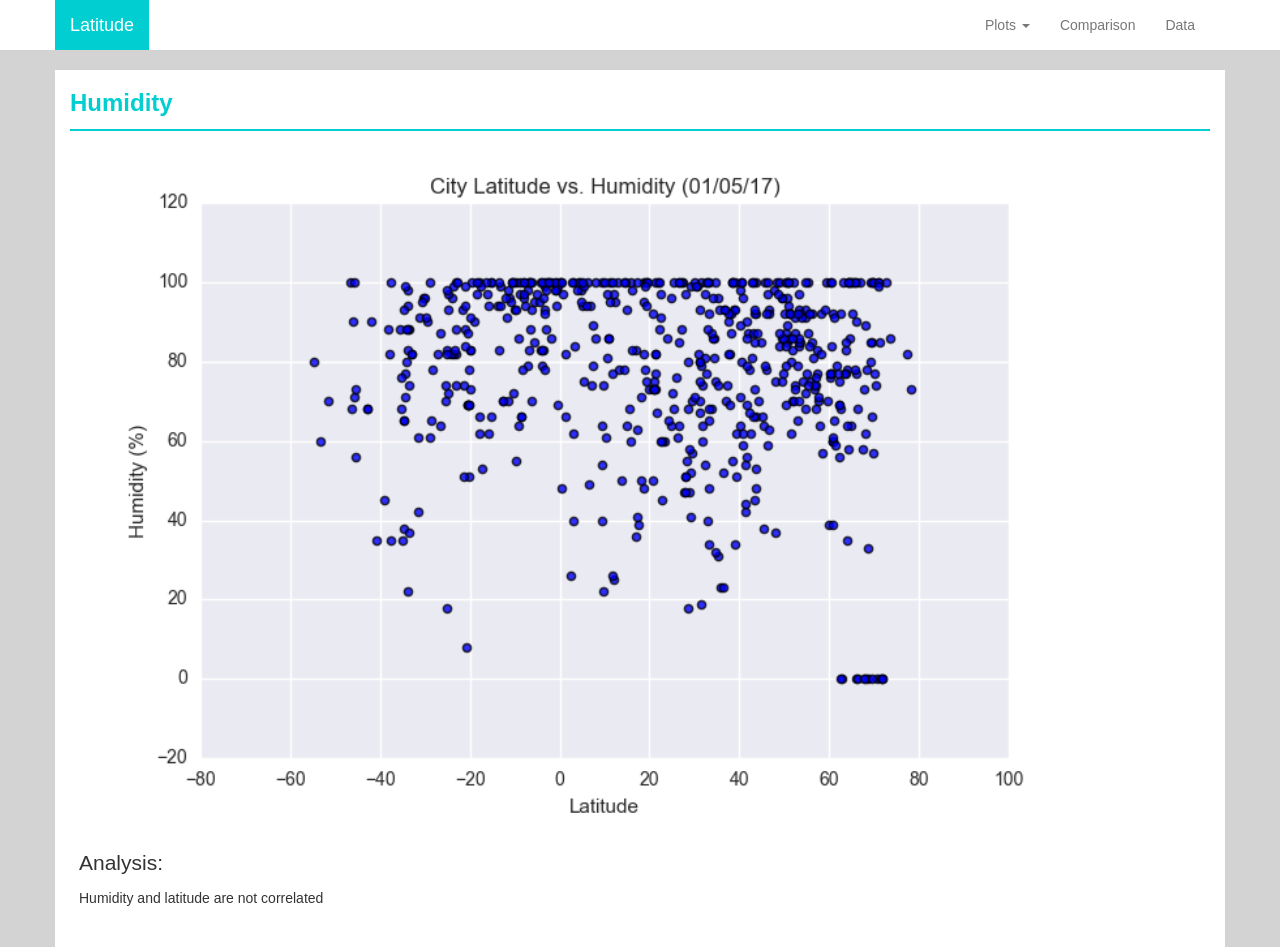
<file: HW11/Pages/Humidity.html>
<!DOCTYPE html>
<html lang="en">
<head>
    <meta charset="UTF-8">
    <meta name="viewport" content="width=device-width, initial-scale=1.0">
    <meta http-equiv="X-UA-Compatible" content="ie=edge">
    <title>Humidity</title>

    <link rel="stylesheet" href="https://stackpath.bootstrapcdn.com/bootstrap/3.4.1/css/bootstrap.min.css" integrity="sha384-HSMxcRTRxnN+Bdg0JdbxYKrThecOKuH5zCYotlSAcp1+c8xmyTe9GYg1l9a69psu" crossorigin="anonymous">
    <link rel="stylesheet" href="style.css">
</head>
<body> 
        <nav class="my-navbar navbar navbar-default">
                <div class="container">
                     <div class="navbar-header">
                       <button type="button" class="navbar-toggle collapsed" data-toggle="collapse" data-target="#bs-example-navbar-collapse-1" aria-expanded="false">
                         <span class="sr-only">Toggle navigation</span>
                         <span class="icon-bar"></span>
                         <span class="icon-bar"></span>
                         <span class="icon-bar"></span>
                       </button>
                       <a class="navbar-brand" href="index.html">Latitude</a>
                       
                     </div>
                 
                <div class="collapse navbar-collapse" id="bs-example-navbar-collapse-1">
                       <ul class="my-menu nav navbar-nav navbar-right">
                           <li class="dropdown">
                               <a href="#" class="dropdown-toggle" data-toggle="dropdown" role="button" aria-haspopup="true" aria-expanded="false">Plots <span class="caret"></span></a>
                               <ul class="dropdown-menu">
                                 <li><a href="MaxTemp.html">Max temperature</a></li>
                                 <li><a href="Humidity.html">Humidity</a></li>
                                 <li><a href="Cloudiness.html">Cloudiness</a></li>
                                 <li><a href="Wind_speed.html">Wind speed</a></li>
                               </ul>
                             </li>
                         <li class="comparison"><a href="Comparison.html">Comparison <span class="sr-only">(current)</span></a></li>
                         <li><a href="Data.html">Data</a></li>
                         
                       </ul>
         
                     </div>
                   </div>
               </nav>


               
               <div class="white_background  container">
                  <h3 class="page_title">Humidity</h3>
                  <div class="horizontal_line"> </div>
                      <div class="row">
                          <div class="col-md-11">
                                  <div class="thumbnail">
                                      <a href="Humidity.html">
                                        <img class="img-responsive"  src="../Resources/assets/images/Fig2.png" alt="..."  style="width: 100%" align = "left" hspace = 10 vspace =10> </a>   
                                          <div class="caption">
                                              <p class="bold">Analysis:</p>
                                                  <p>Humidity and latitude are not correlated</p>
                                                </div>
                                      </div>

                        </div>
                    </div>

                </div>



    <script src="https://code.jquery.com/jquery-1.12.4.min.js" integrity="sha384-nvAa0+6Qg9clwYCGGPpDQLVpLNn0fRaROjHqs13t4Ggj3Ez50XnGQqc/r8MhnRDZ" crossorigin="anonymous"></script>
    <script src="https://stackpath.bootstrapcdn.com/bootstrap/3.4.1/js/bootstrap.min.js" integrity="sha384-aJ21OjlMXNL5UyIl/XNwTMqvzeRMZH2w8c5cRVpzpU8Y5bApTppSuUkhZXN0VxHd" crossorigin="anonymous"></script>
</body>
</html>
</file>
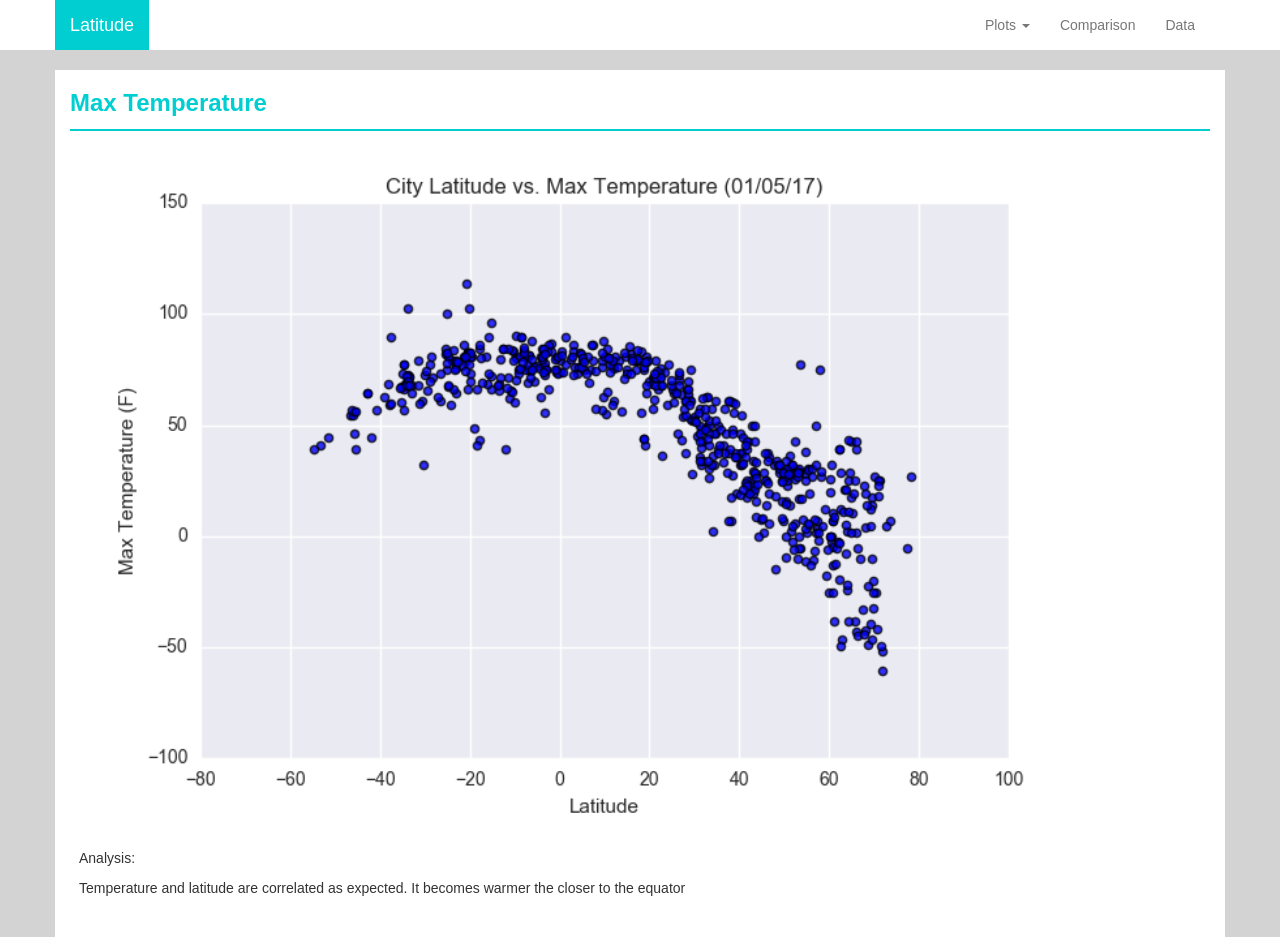
<file: HW11/Pages/MaxTemp.html>
<!DOCTYPE html>
<html lang="en">
<head>
    <meta charset="UTF-8">
    <meta name="viewport" content="width=device-width, initial-scale=1.0">
    <meta http-equiv="X-UA-Compatible" content="ie=edge">
    <title>Temperature</title>


    <link rel="stylesheet" href="https://stackpath.bootstrapcdn.com/bootstrap/3.4.1/css/bootstrap.min.css" integrity="sha384-HSMxcRTRxnN+Bdg0JdbxYKrThecOKuH5zCYotlSAcp1+c8xmyTe9GYg1l9a69psu" crossorigin="anonymous">
    <link rel="stylesheet" href="style.css">
</head>
<body> 
        <nav class="my-navbar navbar navbar-default">
                <div class="container">

                     <div class="navbar-header">
                       <button type="button" class="navbar-toggle collapsed" data-toggle="collapse" data-target="#bs-example-navbar-collapse-1" aria-expanded="false">
                         <span class="sr-only">Toggle navigation</span>
                         <span class="icon-bar"></span>
                         <span class="icon-bar"></span>
                         <span class="icon-bar"></span>
                       </button>
                       <a class="navbar-brand" href="index.html">Latitude</a>
                       
                     </div>
                 

                <div class="collapse navbar-collapse" id="bs-example-navbar-collapse-1">
                       <ul class="my-menu nav navbar-nav navbar-right">
                           <li class="dropdown">
                               <a href="#" class="dropdown-toggle" data-toggle="dropdown" role="button" aria-haspopup="true" aria-expanded="false">Plots <span class="caret"></span></a>
                               <ul class="dropdown-menu">
                                 <li><a href="MaxTemp.html">Max temperature</a></li>
                                 <li><a href="Humidity.html">Humidity</a></li>
                                 <li><a href="Cloudiness.html">Cloudiness</a></li>
                                 <li><a href="Wind_speed.html">Wind speed</a></li>
                               </ul>
                             </li>
                         <li class="comparison"><a href="Comparison.html">Comparison <span class="sr-only">(current)</span></a></li>
                         <li><a href="Data.html">Data</a></li>
                         
                       </ul>
         
                     </div>
                   </div>
               </nav>


               
               <div class="white_background  container">
                  <h3 class="page_title">Max Temperature</h3>
                  <div class="horizontal_line"> </div>
                      <div class="row">
                          <div class="col-md-11">
                                  <div class="thumbnail">
                                      <a href="MaxTemp.html">
                                        <img class="img-responsive" src="../Resources/assets/images/Fig1.png" alt="..."  style="width: 100%" align = "left" hspace = 10 vspace =10></a>    
                                          
                                          <div class="caption">
                                              <p>Analysis:</p>
                                                  <p>Temperature and latitude are correlated as expected. It becomes warmer the closer to the equator</p>
                                                </div>
                                      </div>

                        </div>
                    </div>

                </div>

    <script src="https://code.jquery.com/jquery-1.12.4.min.js" integrity="sha384-nvAa0+6Qg9clwYCGGPpDQLVpLNn0fRaROjHqs13t4Ggj3Ez50XnGQqc/r8MhnRDZ" crossorigin="anonymous"></script>

    <script src="https://stackpath.bootstrapcdn.com/bootstrap/3.4.1/js/bootstrap.min.js" integrity="sha384-aJ21OjlMXNL5UyIl/XNwTMqvzeRMZH2w8c5cRVpzpU8Y5bApTppSuUkhZXN0VxHd" crossorigin="anonymous"></script>
</body>
</html>
</file>
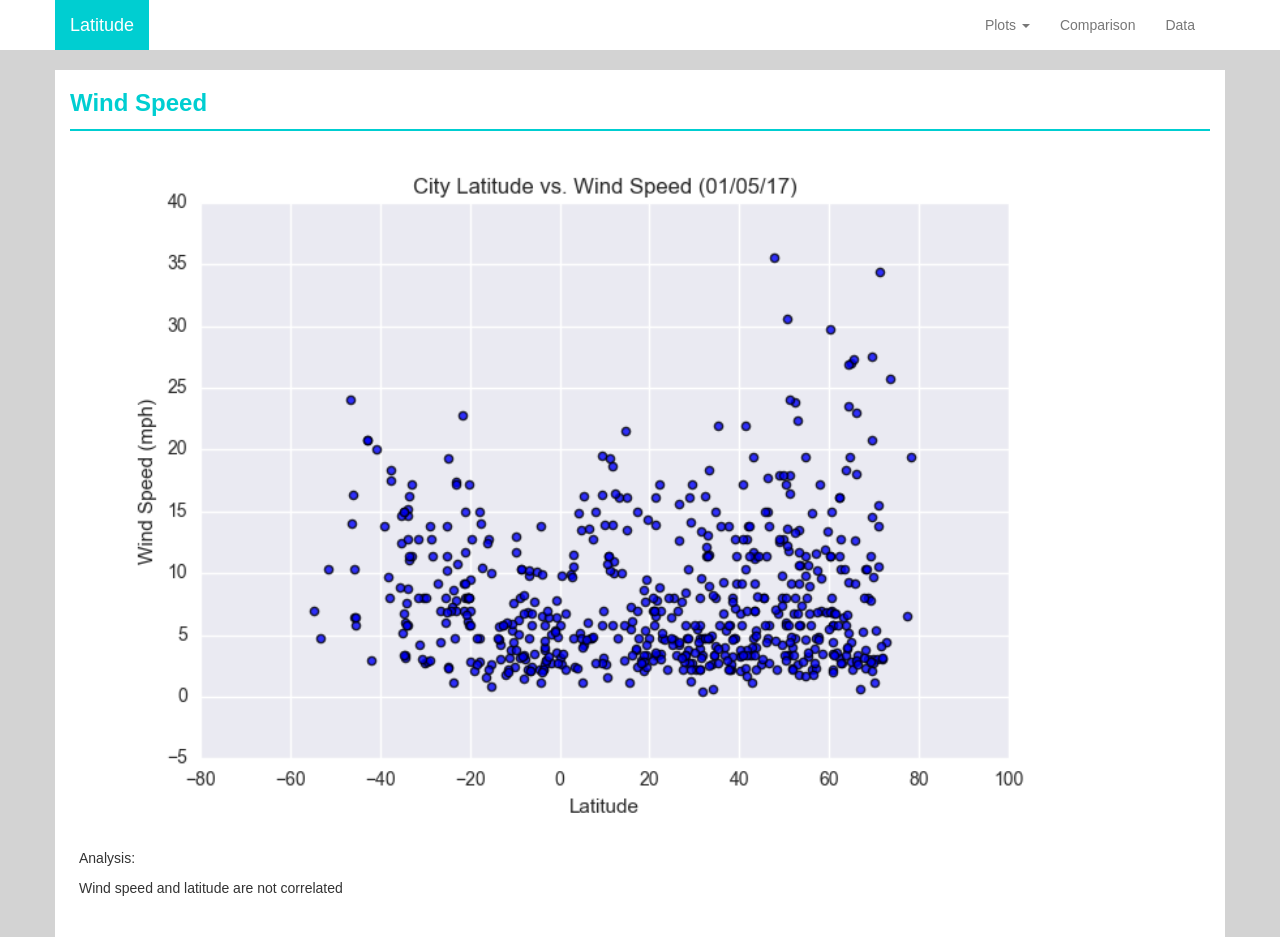
<file: HW11/Pages/Wind_Speed.html>
<!DOCTYPE html>
<html lang="en">
<head>
    <meta charset="UTF-8">
    <meta name="viewport" content="width=device-width, initial-scale=1.0">
    <meta http-equiv="X-UA-Compatible" content="ie=edge">
    <title>Wind Speed</title>


    <link rel="stylesheet" href="https://stackpath.bootstrapcdn.com/bootstrap/3.4.1/css/bootstrap.min.css" integrity="sha384-HSMxcRTRxnN+Bdg0JdbxYKrThecOKuH5zCYotlSAcp1+c8xmyTe9GYg1l9a69psu" crossorigin="anonymous">
    <link rel="stylesheet" href="style.css">
</head>
<body> 
        <nav class="my-navbar navbar navbar-default">
                <div class="container">
                     <div class="navbar-header">
                       <button type="button" class="navbar-toggle collapsed" data-toggle="collapse" data-target="#bs-example-navbar-collapse-1" aria-expanded="false">
                         <span class="sr-only">Toggle navigation</span>
                         <span class="icon-bar"></span>
                         <span class="icon-bar"></span>
                         <span class="icon-bar"></span>
                       </button>
                       <a class="navbar-brand" href="index.html">Latitude</a>
                       
                     </div>
                 
                <div class="collapse navbar-collapse" id="bs-example-navbar-collapse-1">
                       <ul class="my-menu nav navbar-nav navbar-right">
                           <li class="dropdown">
                               <a href="#" class="dropdown-toggle" data-toggle="dropdown" role="button" aria-haspopup="true" aria-expanded="false">Plots <span class="caret"></span></a>
                               <ul class="dropdown-menu">
                                 <li><a href="MaxTemp.html">Max temperature</a></li>
                                 <li><a href="Humidity.html">Humidity</a></li>
                                 <li><a href="Cloudiness.html">Cloudiness</a></li>
                                 <li><a href="Wind_speed.html">Wind speed</a></li>
                               </ul>
                             </li>
                         <li class="comparison"><a href="Comparison.html">Comparison <span class="sr-only">(current)</span></a></li>
                         <li><a href="Data.html">Data</a></li>
                         
                       </ul>
         
                     </div>
                   </div>
               </nav>
               <div class="white_background  container">
                    <h3 class="page_title">Wind Speed</h3>
                    <div class="horizontal_line"> </div>
                        <div class="row">
                            <div class="col-md-11">
                                    <div class="thumbnail">
                                        <a href="Wind_speed.html">
                                            <img class="img-responsive"  src="../Resources/assets/images/Fig4.png" alt="Wind"  style="width: 100%" align = "left" hspace = 10 vspace =10></a>
                                            
                                            
                                            <div class="caption">
                                                <p>Analysis:</p>
                                                    <p>Wind speed and latitude are not correlated</p>
                                                  </div>
                                        </div>

                          </div>
                      </div>

                  </div>


    <script src="https://code.jquery.com/jquery-1.12.4.min.js" integrity="sha384-nvAa0+6Qg9clwYCGGPpDQLVpLNn0fRaROjHqs13t4Ggj3Ez50XnGQqc/r8MhnRDZ" crossorigin="anonymous"></script>
    <script src="https://stackpath.bootstrapcdn.com/bootstrap/3.4.1/js/bootstrap.min.js" integrity="sha384-aJ21OjlMXNL5UyIl/XNwTMqvzeRMZH2w8c5cRVpzpU8Y5bApTppSuUkhZXN0VxHd" crossorigin="anonymous"></script>
</body>
</html>
</file>
<file: HW11/Pages/style.css>
@media (min-width: 1200px) {
  body {
      background-color: lightgrey;

  }
}

@media (max-width: 900px) {
body{

  background-color: lightgrey;
}
}

.white_background{
  background-color: white;
  border-radius: 20;

}
.horizontal_line
{
  border-bottom: 2px solid darkturquoise;
  height: 5px;
}

.figure
{
  background-color: white;
  margin-left: 5px;
  margin-right: 5px;
  border-radius:10;
}

.my-navbar
{
   background:white;
   border-radius:0;
   border:0;

}

.my-navbar .navbar-brand
{
    color:white;
    background:darkturquoise;
    border-radius:10;
}

.dropdown-menu {
    background:white;
}

.box_index .index_par1
{
    margin-top: 50px;
    margin-bottom: 20px;
    font-weight: 100;
    font-size: 14px;
    text-align: left;
    font:40px;
    color: black;
}

.comp_fig_title
{
    color:darkturquoise;
    border-radius:10;
    text-align: center;
    margin-top: 50px;
    margin-bottom: -10px;
    font-weight: 600;
    font-size: 24px;
}

.comp_comment
{
    margin-top: 30px;
    margin-bottom: -5px;
    margin-left: 30px;
}

.table
{
  background-color: white;
  border-radius: 20;
}

.page_title
{
  color:darkturquoise;
  font-weight: 600;
  
}

.table_text
{
  font-weight: 100;
  font-size: 110%;
  margin-top:2%;
  margin-bottom:2%;
}

.container
{
  border-radius: 5;
}

.left_margin
{
  margin-left: 2%;
}

.img-responsive {
  margin: 0 auto;
}

.caption
{
  font-weight: 100;
  font-size: 100%;
  padding: 0;
  border: 0;

}



.thumbnail {
padding: 0;
border: 0;
}

.bold
{
  font-size: 150%;
  font-weight: 300;
}
</file>
